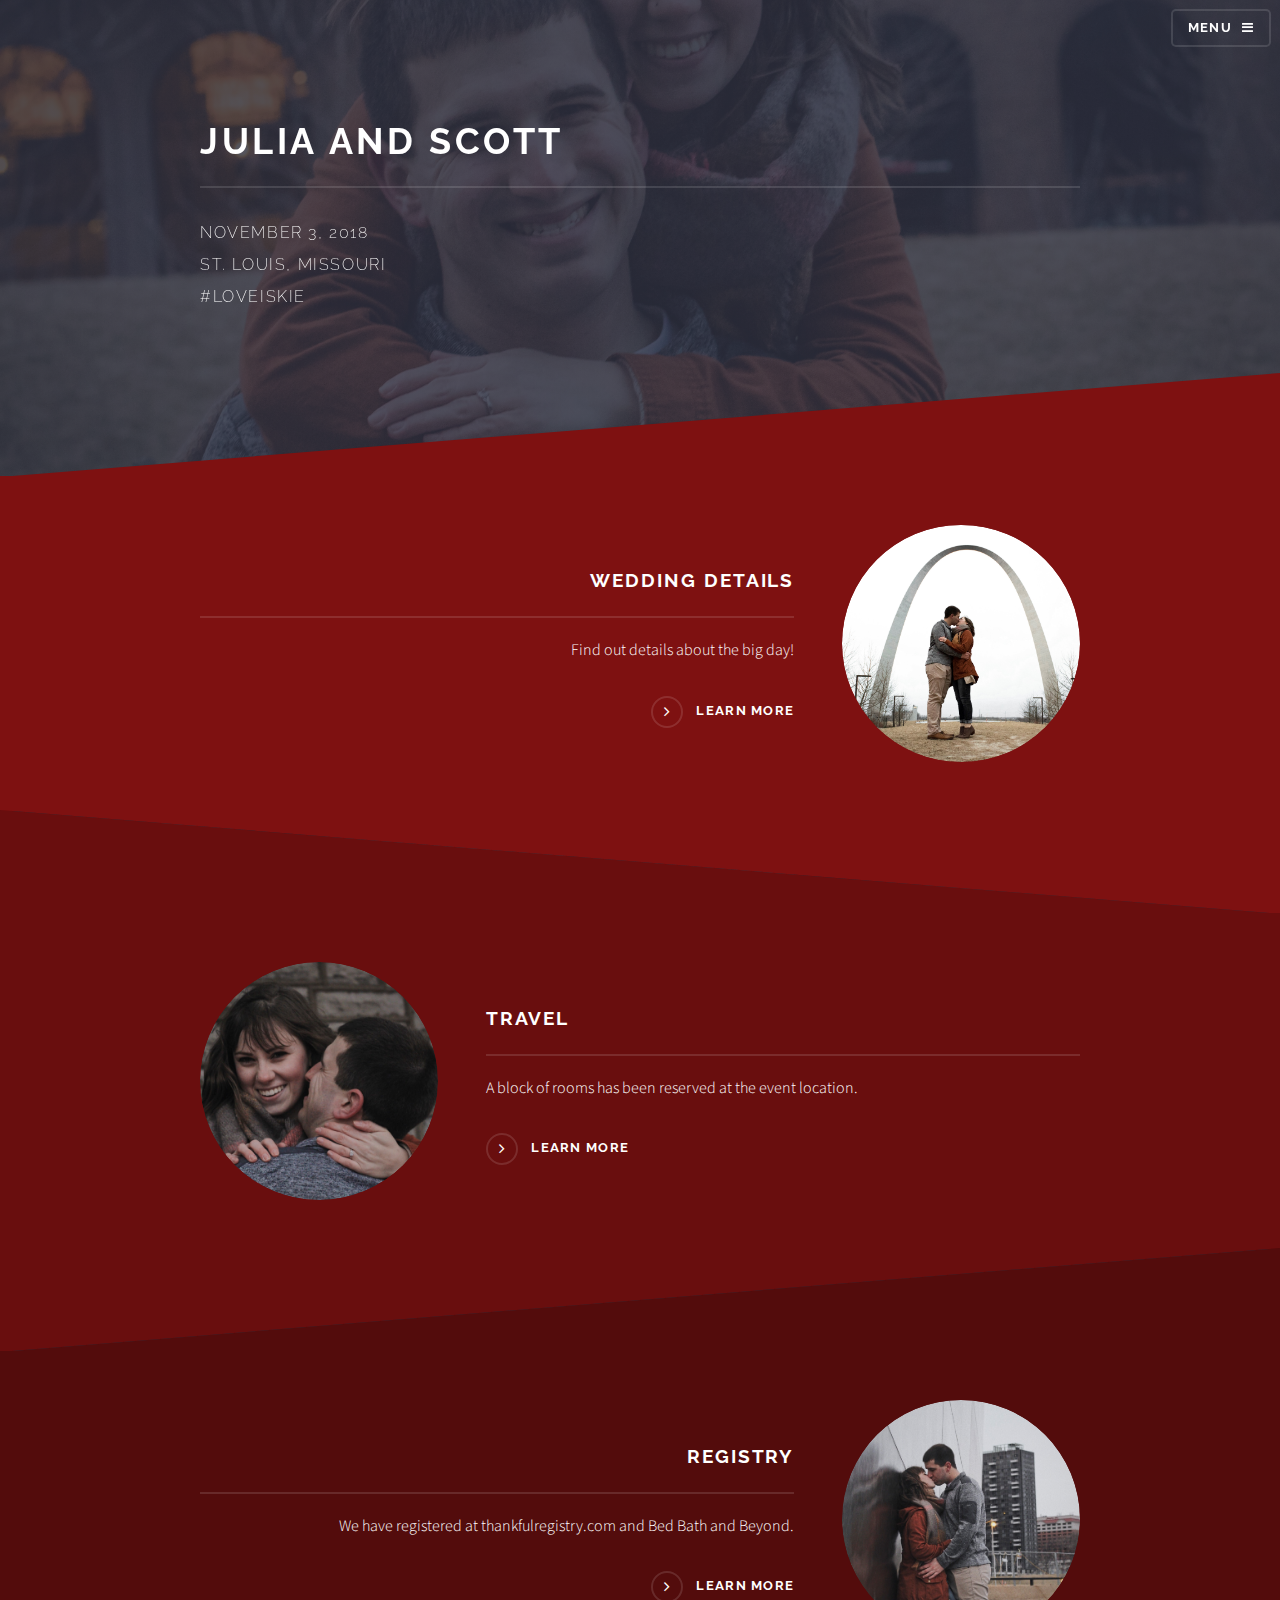
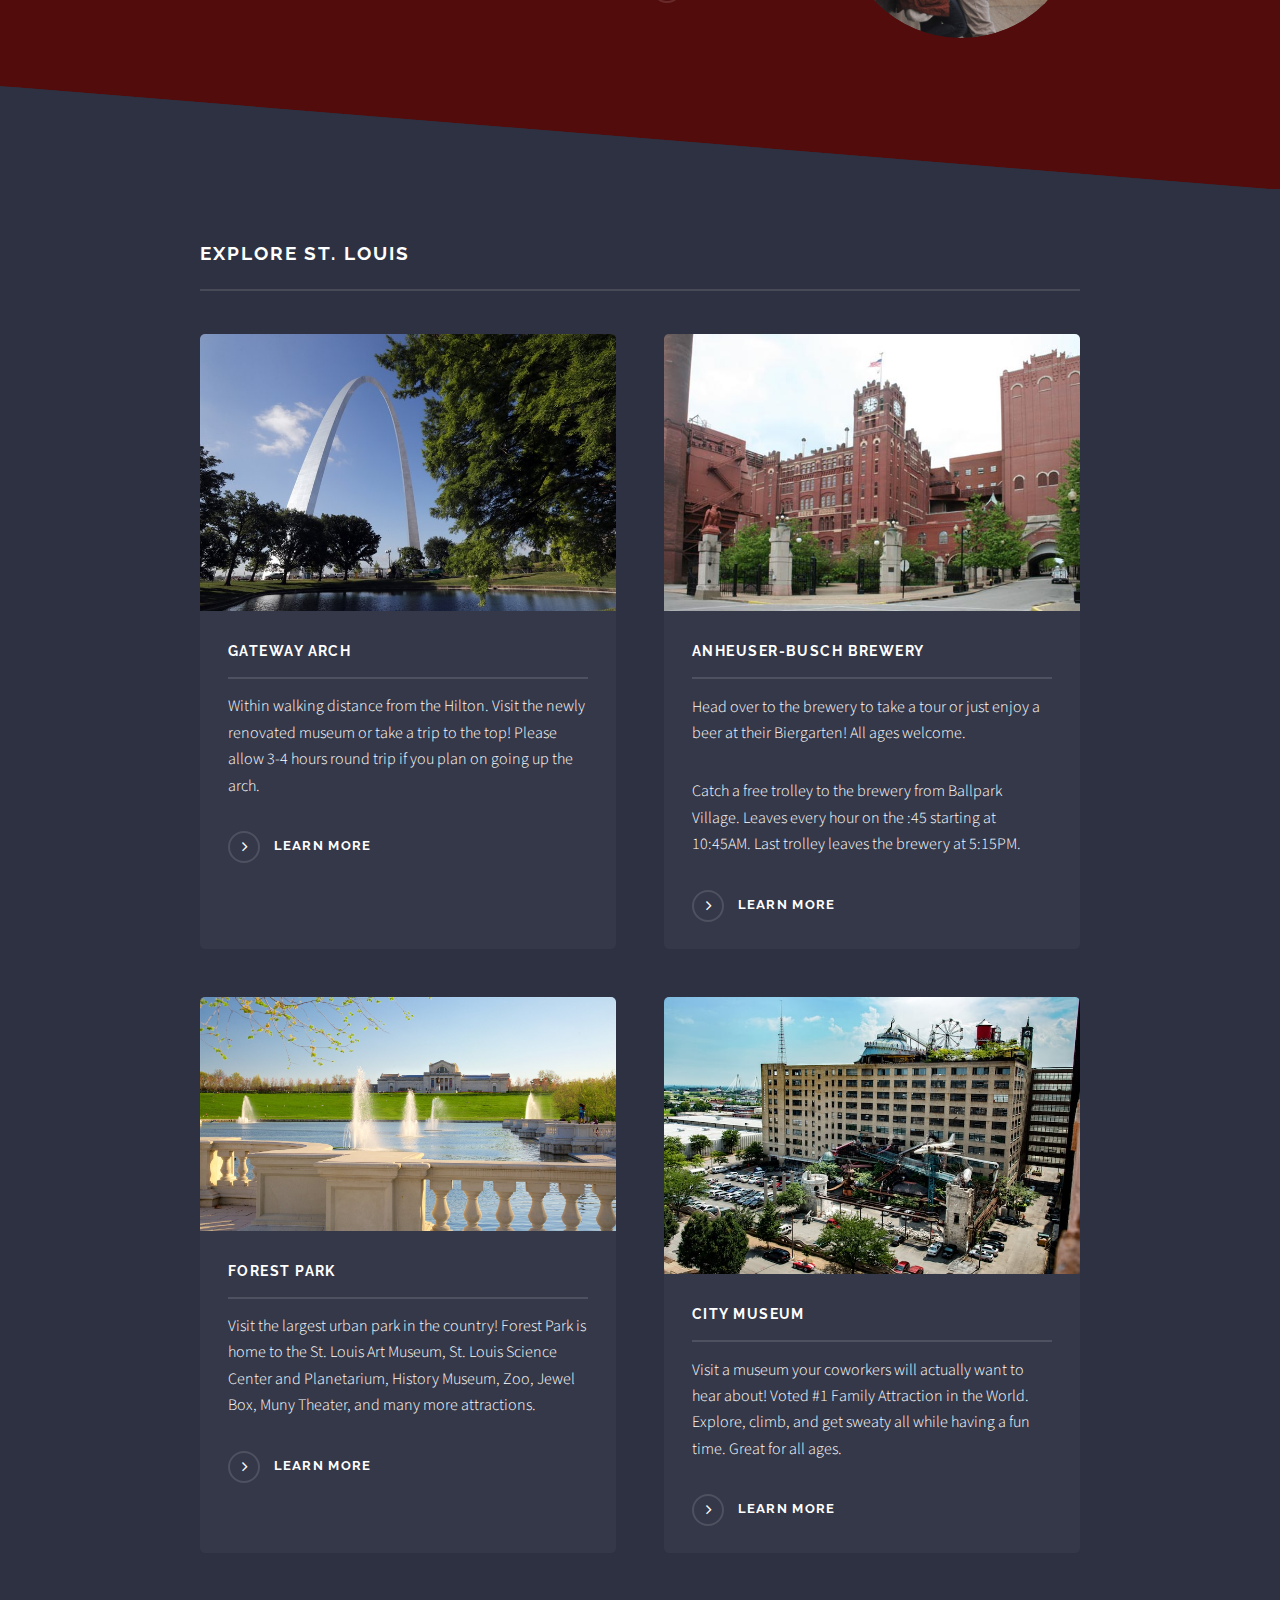
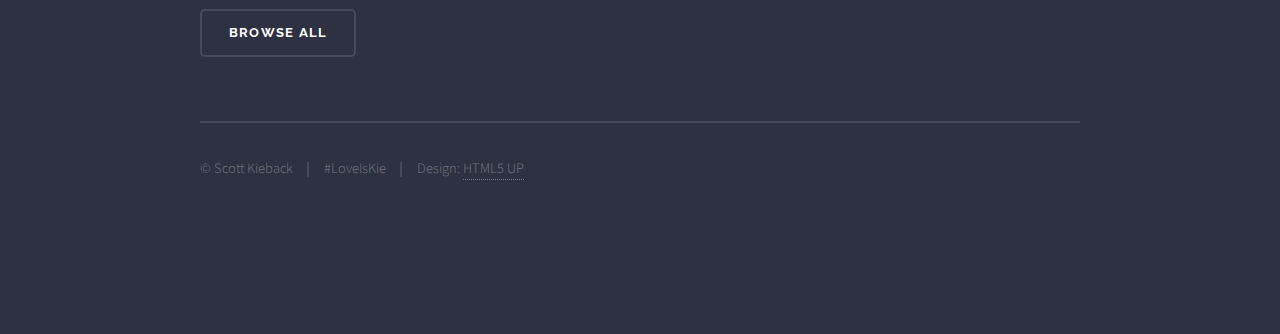
<file: index.html>
<!DOCTYPE HTML>
<!--
	Solid State by HTML5 UP
	html5up.net | @ajlkn
	Free for personal and commercial use under the CCA 3.0 license (html5up.net/license)
-->
<html>
	<head>
		<title>Julia & Scott</title>
		<meta charset="utf-8" />
		<meta name="viewport" content="width=device-width, initial-scale=1, user-scalable=no" />
		<link rel="stylesheet" href="assets/css/main.css" />
		<noscript><link rel="stylesheet" href="assets/css/noscript.css" /></noscript>
	</head>
	<body class="is-preload">

		<!-- Page Wrapper -->
			<div id="page-wrapper">

				<!-- Header -->
					<header id="header" class="alt">
						<h1><a href="index.html">Julia & Scott</a></h1>
						<nav>
							<a href="#menu">Menu</a>
						</nav>
					</header>

				<!-- Menu -->
					<nav id="menu">
						<div class="inner">
							<h2>Menu</h2>
							<ul class="links">
								<li><a href="index.html">Home</a></li>
								<li><a href="wed_details.html">Wedding Details</a></li>
								<li><a href="travel.html">Travel</a></li>
								<li><a href="http://thkfl.com/kiebackwedding" target="_blank">Registry</a></li>
								<li><a href="explore.html">Explore St. Louis</a></li>
							</ul>
							<a href="#" class="close">Close</a>
						</div>
					</nav>

				<!-- Banner -->
					<section id="banner">
						<div class="inner">
							<!--  <div class="logo"><span class="icon fa-diamond"></span></div> -->
							<h2>Julia and Scott</h2>
							<p>November 3, 2018<br>St. Louis, Missouri<br>#LoveIsKie</p>
						</div>
					</section>

				<!-- Wrapper -->
					<section id="wrapper">

						<!-- One -->
							<section id="one" class="wrapper spotlight style1">
								<div class="inner">
									<a href="wed_details.html" class="image"><img src="images/wed_details.jpg" alt="" /></a>
									<div class="content">
										<h2 class="major">Wedding Details</h2>
										<p>Find out details about the big day!</p>
										<a href="wed_details.html" class="special">Learn more</a>
									</div>
								</div>
							</section>

						<!-- Two -->
							<section id="two" class="wrapper alt spotlight style2">
								<div class="inner">
									<a href="travel.html" class="image"><img src="images/travel-cropped.jpg" alt="" /></a>
									<div class="content">
										<h2 class="major">Travel</h2>
										<p>A block of rooms has been reserved at the event location.</p>
										<a href="travel.html" class="special">Learn more</a>
									</div>
								</div>
							</section>

						<!-- Three -->
							<section id="three" class="wrapper spotlight style3">
								<div class="inner">
									<a href="http://thkfl.com/kiebackwedding" target="_blank" class="image"><img src="images/registry-cropped.jpg" alt="" /></a>
									<div class="content">
										<h2 class="major">Registry</h2>
										<p>We have registered at thankfulregistry.com and Bed Bath and Beyond.</p>
										<a href="http://thkfl.com/kiebackwedding" target="_blank" class="special">Learn more</a>
									</div>
								</div>
							</section>

						<!-- Four -->
							<section id="four" class="wrapper alt style1">
								<div class="inner">
									<h2 class="major" id="home_explore">Explore St. Louis</h2>
									
									<section class="features">
										<article>
											<a href="https://www.gatewayarch.com/" class="image"><img src="images/arch.jpeg" alt="" /></a>
											<h3 class="major">Gateway Arch</h3>
											<p>Within walking distance from the Hilton. Visit the newly renovated museum or take a trip to the top! Please allow 3-4 hours round trip if you plan on going up the arch.</p>
											<a href="https://www.gatewayarch.com/" class="special">Learn more</a>
										</article>
										<article>
											<a href="https://www.budweisertours.com/locations/st-louis-missouri.html" class="image"><img src="images/anheuser-busch.jpg" alt="" /></a>
											<h3 class="major">Anheuser-Busch Brewery</h3>
											<p>Head over to the brewery to take a tour or just enjoy a beer at their Biergarten! All ages welcome.</p>

											<p>Catch a free trolley to the brewery from Ballpark Village. Leaves every hour on the :45 starting at 10:45AM. Last trolley leaves the brewery at 5:15PM.</p>
											<a href="https://www.budweisertours.com/locations/st-louis-missouri.html" class="special">Learn more</a>
										</article>
										<article>
											<a href="https://www.forestparkforever.org/visit" class="image"><img src="images/forest-park.jpg" alt="" /></a>
											<h3 class="major">Forest Park</h3>
											<p>Visit the largest urban park in the country! Forest Park is home to the St. Louis Art Museum, St. Louis Science Center and Planetarium, History Museum, Zoo, Jewel Box, Muny Theater, and many more attractions.</p>
											<a href="https://www.forestparkforever.org/visit" class="special">Learn more</a>
										</article>
										<article>
											<a href="https://www.citymuseum.org/" class="image"><img src="images/City-Museum.jpg" alt="" /></a>
											<h3 class="major">City Museum</h3>
											<p>Visit a museum your coworkers will actually want to hear about! Voted #1 Family Attraction in the World. Explore, climb, and get sweaty all while having a fun time. Great for all ages.</p>
											<a href="https://www.citymuseum.org/" class="special">Learn more</a>
										</article>
									</section>
									<ul class="actions">
										<li><a href="explore.html" class="button">Browse All</a></li>
									</ul>
								

								<ul class="copyright">
									<li>&copy; Scott Kieback</li><li>#LoveIsKie</li><li>Design: <a href="http://html5up.net">HTML5 UP</a></li>
								</ul>

								</div>
							</section>

					</section>

				<!-- Footer -->
					
					<!--
					<section id="footer">
						<div class="inner">
							
							<h2 class="major">Get in touch</h2>
							<p>Cras mattis ante fermentum, malesuada neque vitae, eleifend erat. Phasellus non pulvinar erat. Fusce tincidunt, nisl eget mattis egestas, purus ipsum consequat orci, sit amet lobortis lorem lacus in tellus. Sed ac elementum arcu. Quisque placerat auctor laoreet.</p>
							<form method="post" action="#">
								<div class="fields">
									<div class="field">
										<label for="name">Name</label>
										<input type="text" name="name" id="name" />
									</div>
									<div class="field">
										<label for="email">Email</label>
										<input type="email" name="email" id="email" />
									</div>
									<div class="field">
										<label for="message">Message</label>
										<textarea name="message" id="message" rows="4"></textarea>
									</div>
								</div>
								<ul class="actions">
									<li><input type="submit" value="Send Message" /></li>
								</ul>
							</form>
							<ul class="contact">
								<li class="fa-home">
									Untitled Inc<br />
									1234 Somewhere Road Suite #2894<br />
									Nashville, TN 00000-0000
								</li>
								<li class="fa-phone">(000) 000-0000</li>
								<li class="fa-envelope"><a href="#">information@untitled.tld</a></li>
								<li class="fa-twitter"><a href="#">twitter.com/untitled-tld</a></li>
								<li class="fa-facebook"><a href="#">facebook.com/untitled-tld</a></li>
								<li class="fa-instagram"><a href="#">instagram.com/untitled-tld</a></li>
							</ul>

							
							<ul class="copyright">
								<li>&copy; Scott Kieback</li><li>Design: <a href="http://html5up.net">HTML5 UP</a></li>
							</ul>
						</div>
					</section>

					-->

			</div>

		<!-- Scripts -->
			<script src="assets/js/jquery.min.js"></script>
			<script src="assets/js/jquery.scrollex.min.js"></script>
			<script src="assets/js/browser.min.js"></script>
			<script src="assets/js/breakpoints.min.js"></script>
			<script src="assets/js/util.js"></script>
			<script src="assets/js/main.js"></script>

	</body>
</html>
</file>
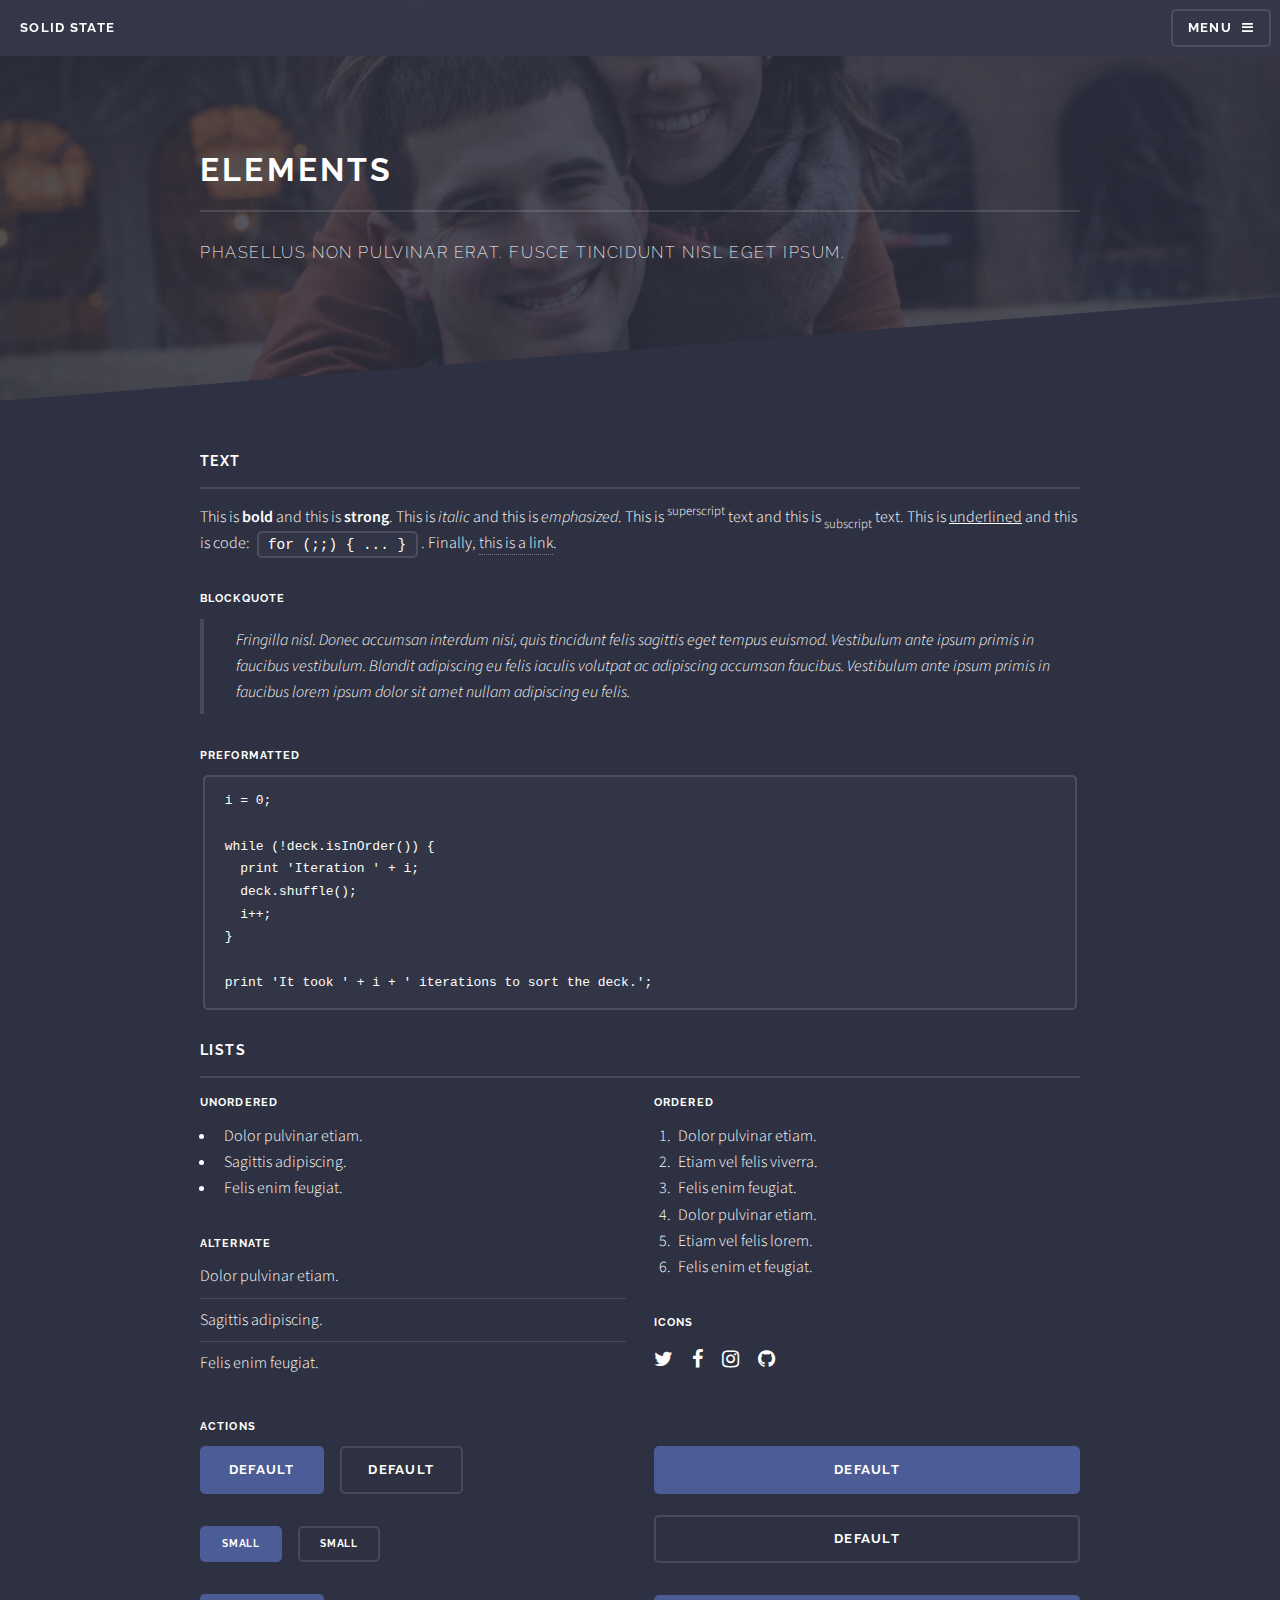
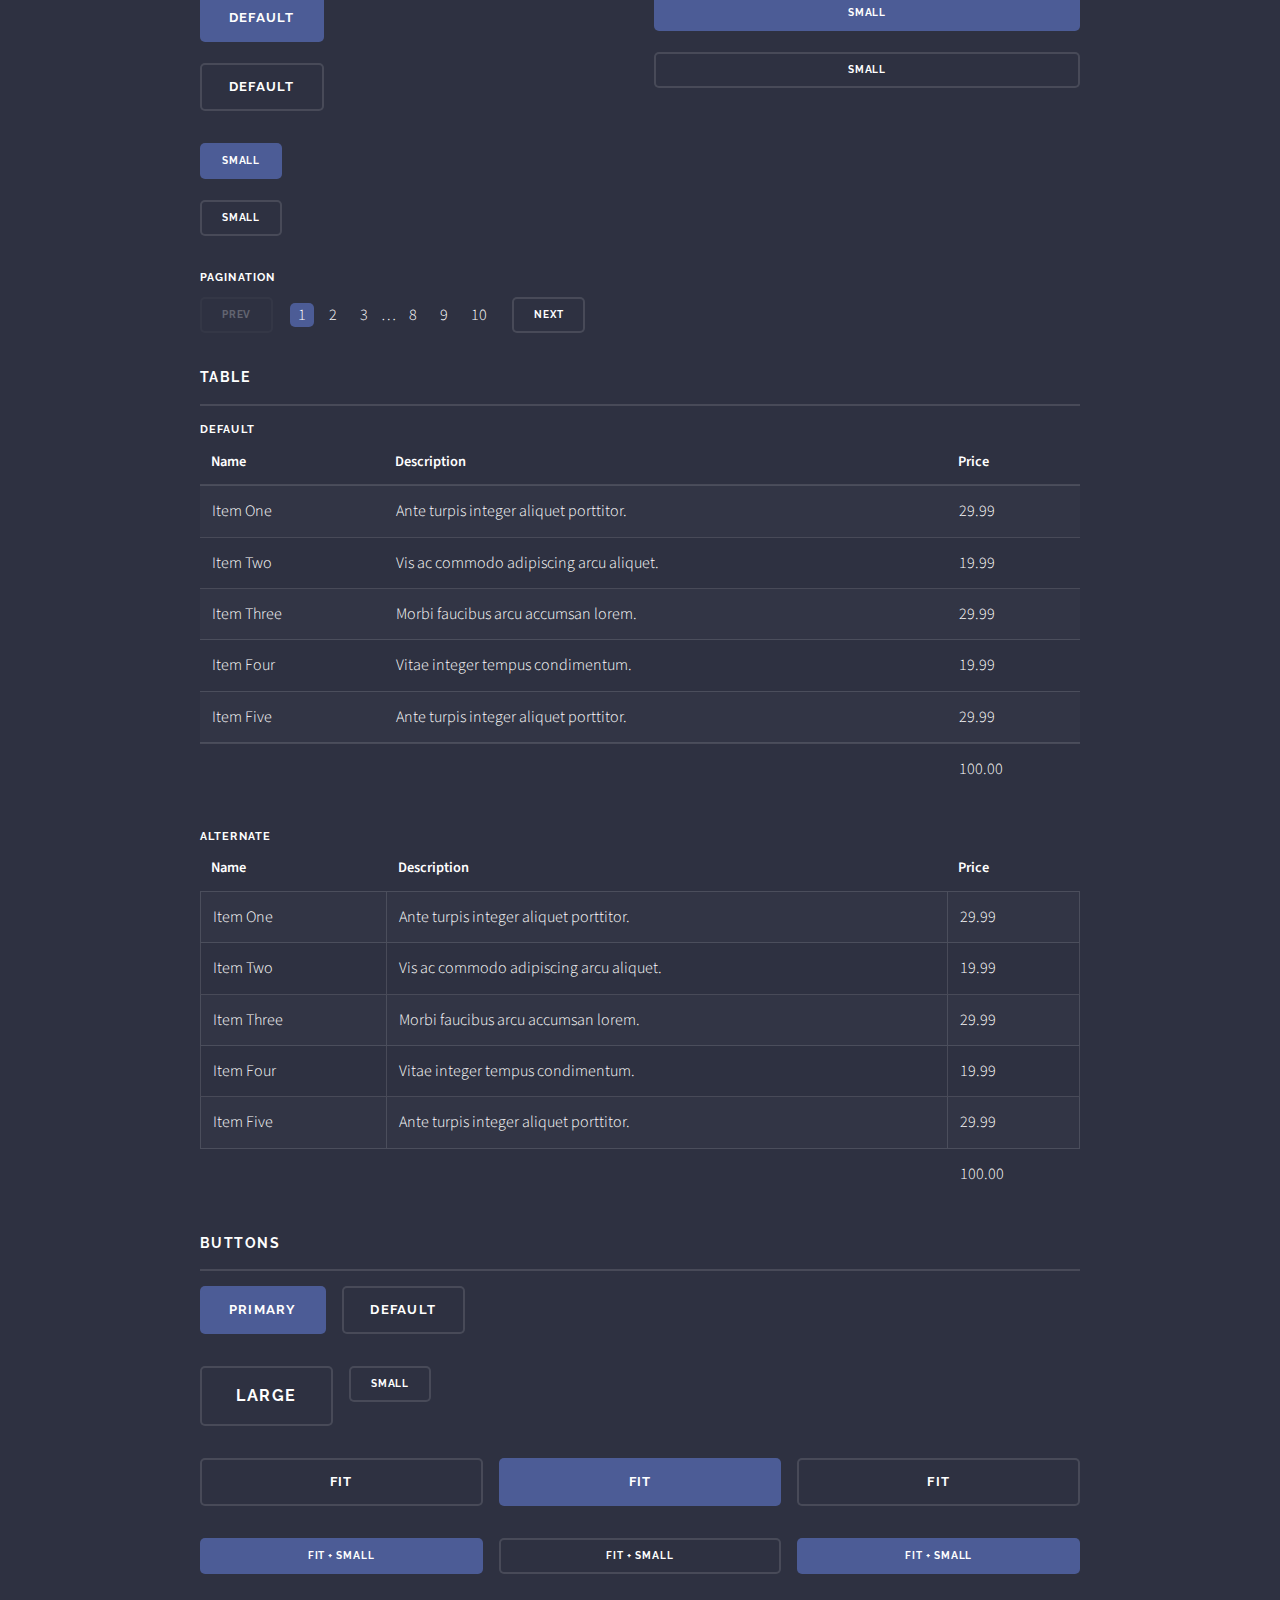
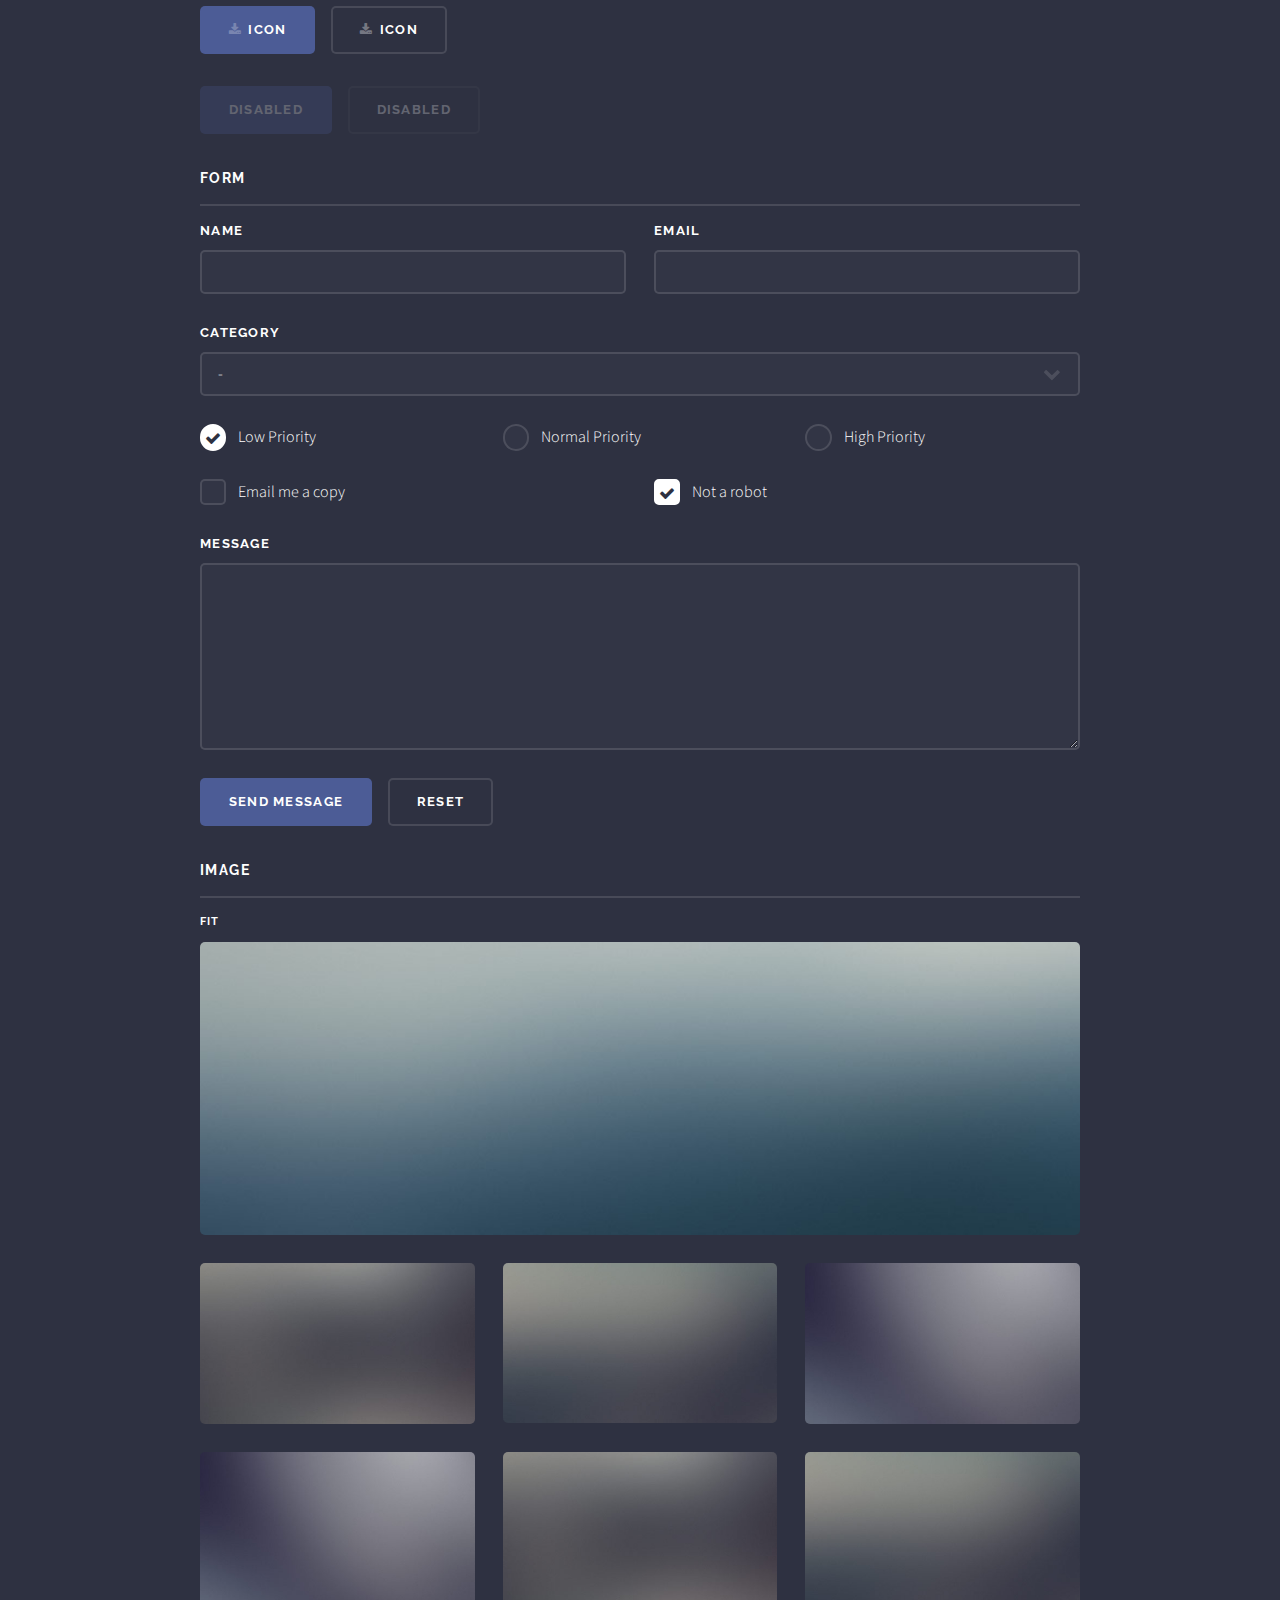
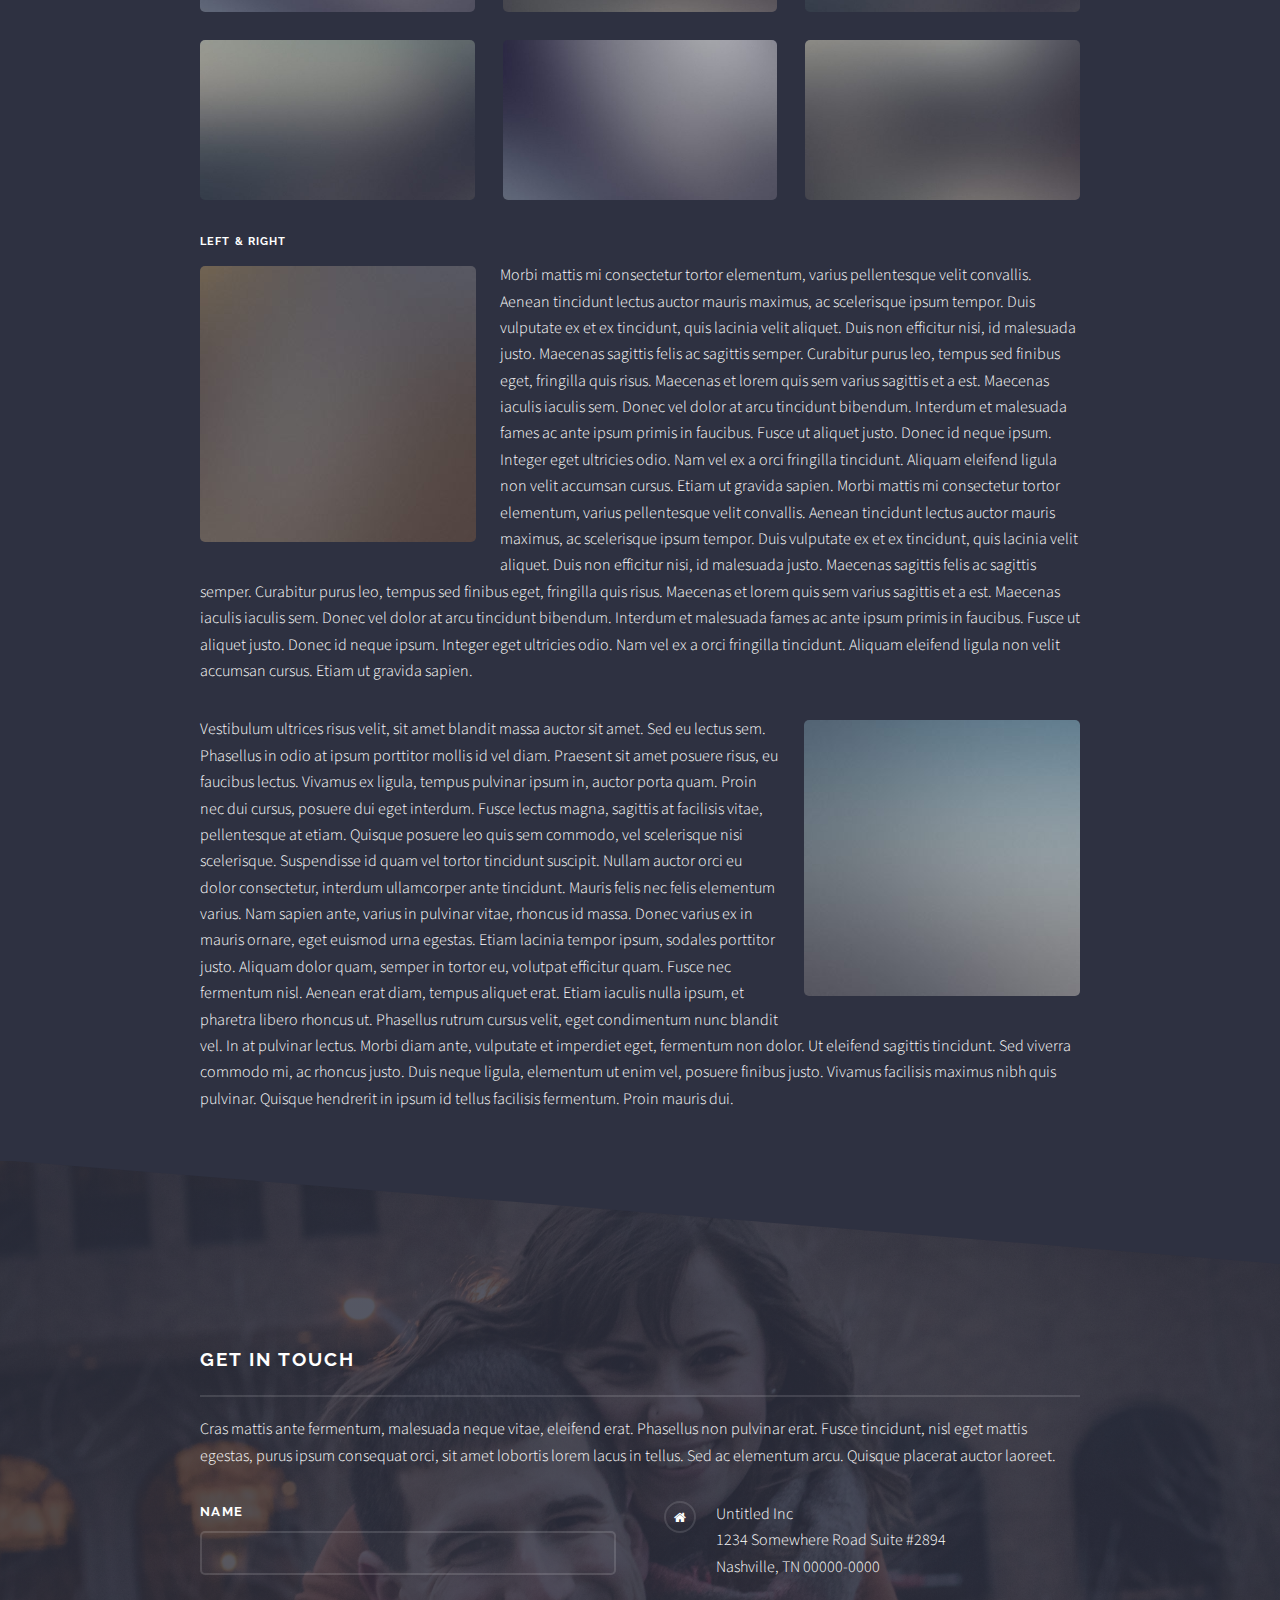
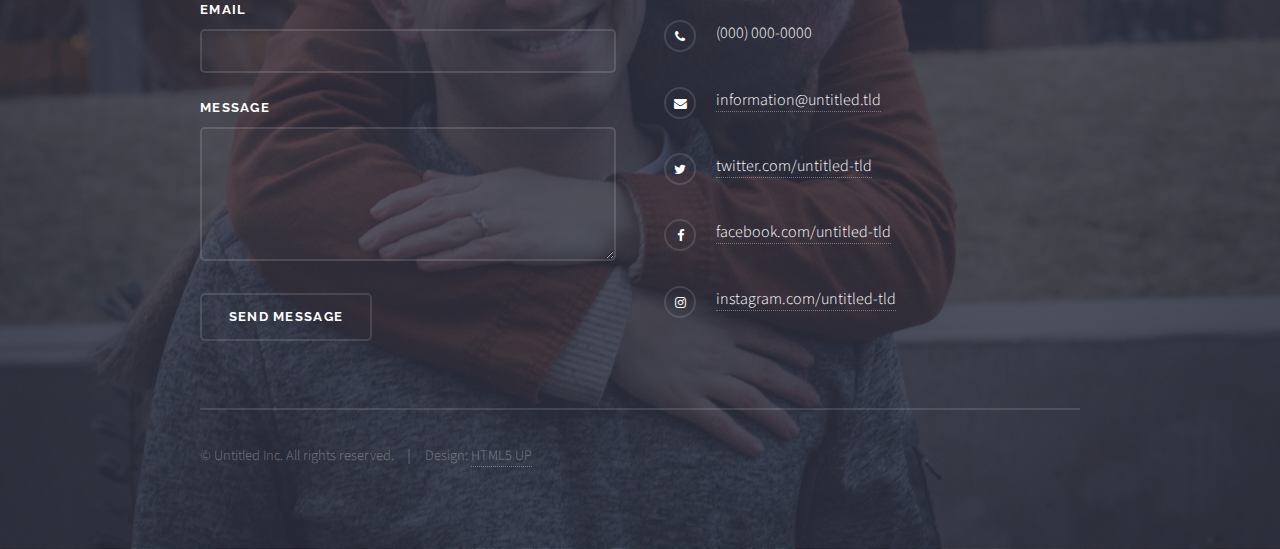
<file: elements.html>
<!DOCTYPE HTML>
<!--
	Solid State by HTML5 UP
	html5up.net | @ajlkn
	Free for personal and commercial use under the CCA 3.0 license (html5up.net/license)
-->
<html>
	<head>
		<title>Elements - Solid State by HTML5 UP</title>
		<meta charset="utf-8" />
		<meta name="viewport" content="width=device-width, initial-scale=1, user-scalable=no" />
		<link rel="stylesheet" href="assets/css/main.css" />
		<noscript><link rel="stylesheet" href="assets/css/noscript.css" /></noscript>
	</head>
	<body class="is-preload">

		<!-- Page Wrapper -->
			<div id="page-wrapper">

				<!-- Header -->
					<header id="header">
						<h1><a href="index.html">Solid State</a></h1>
						<nav>
							<a href="#menu">Menu</a>
						</nav>
					</header>

				<!-- Menu -->
					<nav id="menu">
						<div class="inner">
							<h2>Menu</h2>
							<ul class="links">
								<li><a href="index.html">Home</a></li>
								<li><a href="generic.html">Generic</a></li>
								<li><a href="elements.html">Elements</a></li>
								<li><a href="#">Log In</a></li>
								<li><a href="#">Sign Up</a></li>
							</ul>
							<a href="#" class="close">Close</a>
						</div>
					</nav>

				<!-- Wrapper -->
					<section id="wrapper">
						<header>
							<div class="inner">
								<h2>Elements</h2>
								<p>Phasellus non pulvinar erat. Fusce tincidunt nisl eget ipsum.</p>
							</div>
						</header>

						<!-- Content -->
							<div class="wrapper">
								<div class="inner">

									<section>
										<h3 class="major">Text</h3>
										<p>This is <b>bold</b> and this is <strong>strong</strong>. This is <i>italic</i> and this is <em>emphasized</em>.
										This is <sup>superscript</sup> text and this is <sub>subscript</sub> text.
										This is <u>underlined</u> and this is code: <code>for (;;) { ... }</code>. Finally, <a href="#">this is a link</a>.</p>
										<h4>Blockquote</h4>
										<blockquote>Fringilla nisl. Donec accumsan interdum nisi, quis tincidunt felis sagittis eget tempus euismod. Vestibulum ante ipsum primis in faucibus vestibulum. Blandit adipiscing eu felis iaculis volutpat ac adipiscing accumsan faucibus. Vestibulum ante ipsum primis in faucibus lorem ipsum dolor sit amet nullam adipiscing eu felis.</blockquote>
										<h4>Preformatted</h4>
										<pre><code>i = 0;

while (!deck.isInOrder()) {
  print 'Iteration ' + i;
  deck.shuffle();
  i++;
}

print 'It took ' + i + ' iterations to sort the deck.';</code></pre>
									</section>

									<section>
										<h3 class="major">Lists</h3>
										<div class="row">
											<div class="col-6 col-12-medium">
												<h4>Unordered</h4>
												<ul>
													<li>Dolor pulvinar etiam.</li>
													<li>Sagittis adipiscing.</li>
													<li>Felis enim feugiat.</li>
												</ul>
												<h4>Alternate</h4>
												<ul class="alt">
													<li>Dolor pulvinar etiam.</li>
													<li>Sagittis adipiscing.</li>
													<li>Felis enim feugiat.</li>
												</ul>
											</div>
											<div class="col-6 col-12-medium">
												<h4>Ordered</h4>
												<ol>
													<li>Dolor pulvinar etiam.</li>
													<li>Etiam vel felis viverra.</li>
													<li>Felis enim feugiat.</li>
													<li>Dolor pulvinar etiam.</li>
													<li>Etiam vel felis lorem.</li>
													<li>Felis enim et feugiat.</li>
												</ol>
												<h4>Icons</h4>
												<ul class="icons">
													<li><a href="#" class="icon fa-twitter"><span class="label">Twitter</span></a></li>
													<li><a href="#" class="icon fa-facebook"><span class="label">Facebook</span></a></li>
													<li><a href="#" class="icon fa-instagram"><span class="label">Instagram</span></a></li>
													<li><a href="#" class="icon fa-github"><span class="label">Github</span></a></li>
												</ul>
											</div>
										</div>
										<h4>Actions</h4>
										<div class="row">
											<div class="col-6 col-12-medium">
												<ul class="actions">
													<li><a href="#" class="button primary">Default</a></li>
													<li><a href="#" class="button">Default</a></li>
												</ul>
												<ul class="actions small">
													<li><a href="#" class="button primary small">Small</a></li>
													<li><a href="#" class="button small">Small</a></li>
												</ul>
												<ul class="actions stacked">
													<li><a href="#" class="button primary">Default</a></li>
													<li><a href="#" class="button">Default</a></li>
												</ul>
												<ul class="actions stacked small">
													<li><a href="#" class="button primary small">Small</a></li>
													<li><a href="#" class="button small">Small</a></li>
												</ul>
											</div>
											<div class="col-6 col-12-medium">
												<ul class="actions stacked">
													<li><a href="#" class="button primary fit">Default</a></li>
													<li><a href="#" class="button fit">Default</a></li>
												</ul>
												<ul class="actions stacked small">
													<li><a href="#" class="button primary small fit">Small</a></li>
													<li><a href="#" class="button small fit">Small</a></li>
												</ul>
											</div>
										</div>
										<h4>Pagination</h4>
										<ul class="pagination">
											<li><span class="button small disabled">Prev</span></li>
											<li><a href="#" class="page active">1</a></li>
											<li><a href="#" class="page">2</a></li>
											<li><a href="#" class="page">3</a></li>
											<li><span>&hellip;</span></li>
											<li><a href="#" class="page">8</a></li>
											<li><a href="#" class="page">9</a></li>
											<li><a href="#" class="page">10</a></li>
											<li><a href="#" class="button small">Next</a></li>
										</ul>
									</section>

									<section>
										<h3 class="major">Table</h3>
										<h4>Default</h4>
										<div class="table-wrapper">
											<table>
												<thead>
													<tr>
														<th>Name</th>
														<th>Description</th>
														<th>Price</th>
													</tr>
												</thead>
												<tbody>
													<tr>
														<td>Item One</td>
														<td>Ante turpis integer aliquet porttitor.</td>
														<td>29.99</td>
													</tr>
													<tr>
														<td>Item Two</td>
														<td>Vis ac commodo adipiscing arcu aliquet.</td>
														<td>19.99</td>
													</tr>
													<tr>
														<td>Item Three</td>
														<td> Morbi faucibus arcu accumsan lorem.</td>
														<td>29.99</td>
													</tr>
													<tr>
														<td>Item Four</td>
														<td>Vitae integer tempus condimentum.</td>
														<td>19.99</td>
													</tr>
													<tr>
														<td>Item Five</td>
														<td>Ante turpis integer aliquet porttitor.</td>
														<td>29.99</td>
													</tr>
												</tbody>
												<tfoot>
													<tr>
														<td colspan="2"></td>
														<td>100.00</td>
													</tr>
												</tfoot>
											</table>
										</div>

										<h4>Alternate</h4>
										<div class="table-wrapper">
											<table class="alt">
												<thead>
													<tr>
														<th>Name</th>
														<th>Description</th>
														<th>Price</th>
													</tr>
												</thead>
												<tbody>
													<tr>
														<td>Item One</td>
														<td>Ante turpis integer aliquet porttitor.</td>
														<td>29.99</td>
													</tr>
													<tr>
														<td>Item Two</td>
														<td>Vis ac commodo adipiscing arcu aliquet.</td>
														<td>19.99</td>
													</tr>
													<tr>
														<td>Item Three</td>
														<td> Morbi faucibus arcu accumsan lorem.</td>
														<td>29.99</td>
													</tr>
													<tr>
														<td>Item Four</td>
														<td>Vitae integer tempus condimentum.</td>
														<td>19.99</td>
													</tr>
													<tr>
														<td>Item Five</td>
														<td>Ante turpis integer aliquet porttitor.</td>
														<td>29.99</td>
													</tr>
												</tbody>
												<tfoot>
													<tr>
														<td colspan="2"></td>
														<td>100.00</td>
													</tr>
												</tfoot>
											</table>
										</div>
									</section>

									<section>
										<h3 class="major">Buttons</h3>
										<ul class="actions">
											<li><a href="#" class="button primary">Primary</a></li>
											<li><a href="#" class="button">Default</a></li>
										</ul>
										<ul class="actions">
											<li><a href="#" class="button large">Large</a></li>
											<li><a href="#" class="button small">Small</a></li>
										</ul>
										<ul class="actions fit">
											<li><a href="#" class="button fit">Fit</a></li>
											<li><a href="#" class="button primary fit">Fit</a></li>
											<li><a href="#" class="button fit">Fit</a></li>
										</ul>
										<ul class="actions fit small">
											<li><a href="#" class="button primary fit small">Fit + Small</a></li>
											<li><a href="#" class="button fit small">Fit + Small</a></li>
											<li><a href="#" class="button primary fit small">Fit + Small</a></li>
										</ul>
										<ul class="actions">
											<li><a href="#" class="button primary icon fa-download">Icon</a></li>
											<li><a href="#" class="button icon fa-download">Icon</a></li>
										</ul>
										<ul class="actions">
											<li><span class="button primary disabled">Disabled</span></li>
											<li><span class="button disabled">Disabled</span></li>
										</ul>
									</section>

									<section>
										<h3 class="major">Form</h3>
										<form method="post" action="#">
											<div class="row gtr-uniform">
												<div class="col-6 col-12-xsmall">
													<label for="demo-name">Name</label>
													<input type="text" name="demo-name" id="demo-name" value="" />
												</div>
												<div class="col-6 col-12-xsmall">
													<label for="demo-email">Email</label>
													<input type="email" name="demo-email" id="demo-email" value="" />
												</div>
												<div class="col-12">
													<label for="demo-category">Category</label>
													<select name="demo-category" id="demo-category">
														<option value="">-</option>
														<option value="1">Manufacturing</option>
														<option value="1">Shipping</option>
														<option value="1">Administration</option>
														<option value="1">Human Resources</option>
													</select>
												</div>
												<div class="col-4 col-12-small">
													<input type="radio" id="demo-priority-low" name="demo-priority" checked>
													<label for="demo-priority-low">Low Priority</label>
												</div>
												<div class="col-4 col-12-small">
													<input type="radio" id="demo-priority-normal" name="demo-priority">
													<label for="demo-priority-normal">Normal Priority</label>
												</div>
												<div class="col-4 col-12-small">
													<input type="radio" id="demo-priority-high" name="demo-priority">
													<label for="demo-priority-high">High Priority</label>
												</div>
												<div class="col-6 col-12-small">
													<input type="checkbox" id="demo-copy" name="demo-copy">
													<label for="demo-copy">Email me a copy</label>
												</div>
												<div class="col-6 col-12-small">
													<input type="checkbox" id="demo-human" name="demo-human" checked>
													<label for="demo-human">Not a robot</label>
												</div>
												<div class="col-12">
													<label for="demo-message">Message</label>
													<textarea name="demo-message" id="demo-message" rows="6"></textarea>
												</div>
												<div class="col-12">
													<ul class="actions">
														<li><input type="submit" value="Send Message" class="primary" /></li>
														<li><input type="reset" value="Reset" /></li>
													</ul>
												</div>
											</div>
										</form>
									</section>

									<section>
										<h3 class="major">Image</h3>
										<h4>Fit</h4>
										<div class="box alt">
											<div class="row gtr-uniform">
												<div class="col-12"><span class="image fit"><img src="images/pic08.jpg" alt="" /></span></div>
												<div class="col-4"><span class="image fit"><img src="images/pic05.jpg" alt="" /></span></div>
												<div class="col-4"><span class="image fit"><img src="images/pic06.jpg" alt="" /></span></div>
												<div class="col-4"><span class="image fit"><img src="images/pic07.jpg" alt="" /></span></div>
												<div class="col-4"><span class="image fit"><img src="images/pic07.jpg" alt="" /></span></div>
												<div class="col-4"><span class="image fit"><img src="images/pic05.jpg" alt="" /></span></div>
												<div class="col-4"><span class="image fit"><img src="images/pic06.jpg" alt="" /></span></div>
												<div class="col-4"><span class="image fit"><img src="images/pic06.jpg" alt="" /></span></div>
												<div class="col-4"><span class="image fit"><img src="images/pic07.jpg" alt="" /></span></div>
												<div class="col-4"><span class="image fit"><img src="images/pic05.jpg" alt="" /></span></div>
											</div>
										</div>
										<h4>Left &amp; Right</h4>
										<p><span class="image left"><img src="images/pic01.jpg" alt="" /></span>Morbi mattis mi consectetur tortor elementum, varius pellentesque velit convallis. Aenean tincidunt lectus auctor mauris maximus, ac scelerisque ipsum tempor. Duis vulputate ex et ex tincidunt, quis lacinia velit aliquet. Duis non efficitur nisi, id malesuada justo. Maecenas sagittis felis ac sagittis semper. Curabitur purus leo, tempus sed finibus eget, fringilla quis risus. Maecenas et lorem quis sem varius sagittis et a est. Maecenas iaculis iaculis sem. Donec vel dolor at arcu tincidunt bibendum. Interdum et malesuada fames ac ante ipsum primis in faucibus. Fusce ut aliquet justo. Donec id neque ipsum. Integer eget ultricies odio. Nam vel ex a orci fringilla tincidunt. Aliquam eleifend ligula non velit accumsan cursus. Etiam ut gravida sapien. Morbi mattis mi consectetur tortor elementum, varius pellentesque velit convallis. Aenean tincidunt lectus auctor mauris maximus, ac scelerisque ipsum tempor. Duis vulputate ex et ex tincidunt, quis lacinia velit aliquet. Duis non efficitur nisi, id malesuada justo. Maecenas sagittis felis ac sagittis semper. Curabitur purus leo, tempus sed finibus eget, fringilla quis risus. Maecenas et lorem quis sem varius sagittis et a est. Maecenas iaculis iaculis sem. Donec vel dolor at arcu tincidunt bibendum. Interdum et malesuada fames ac ante ipsum primis in faucibus. Fusce ut aliquet justo. Donec id neque ipsum. Integer eget ultricies odio. Nam vel ex a orci fringilla tincidunt. Aliquam eleifend ligula non velit accumsan cursus. Etiam ut gravida sapien.</p>
										<p><span class="image right"><img src="images/pic02.jpg" alt="" /></span>Vestibulum ultrices risus velit, sit amet blandit massa auctor sit amet. Sed eu lectus sem. Phasellus in odio at ipsum porttitor mollis id vel diam. Praesent sit amet posuere risus, eu faucibus lectus. Vivamus ex ligula, tempus pulvinar ipsum in, auctor porta quam. Proin nec dui cursus, posuere dui eget interdum. Fusce lectus magna, sagittis at facilisis vitae, pellentesque at etiam. Quisque posuere leo quis sem commodo, vel scelerisque nisi scelerisque. Suspendisse id quam vel tortor tincidunt suscipit. Nullam auctor orci eu dolor consectetur, interdum ullamcorper ante tincidunt. Mauris felis nec felis elementum varius. Nam sapien ante, varius in pulvinar vitae, rhoncus id massa. Donec varius ex in mauris ornare, eget euismod urna egestas. Etiam lacinia tempor ipsum, sodales porttitor justo. Aliquam dolor quam, semper in tortor eu, volutpat efficitur quam. Fusce nec fermentum nisl. Aenean erat diam, tempus aliquet erat. Etiam iaculis nulla ipsum, et pharetra libero rhoncus ut. Phasellus rutrum cursus velit, eget condimentum nunc blandit vel. In at pulvinar lectus. Morbi diam ante, vulputate et imperdiet eget, fermentum non dolor. Ut eleifend sagittis tincidunt. Sed viverra commodo mi, ac rhoncus justo. Duis neque ligula, elementum ut enim vel, posuere finibus justo. Vivamus facilisis maximus nibh quis pulvinar. Quisque hendrerit in ipsum id tellus facilisis fermentum. Proin mauris dui.</p>
									</section>

								</div>
							</div>

					</section>

				<!-- Footer -->
					<section id="footer">
						<div class="inner">
							<h2 class="major">Get in touch</h2>
							<p>Cras mattis ante fermentum, malesuada neque vitae, eleifend erat. Phasellus non pulvinar erat. Fusce tincidunt, nisl eget mattis egestas, purus ipsum consequat orci, sit amet lobortis lorem lacus in tellus. Sed ac elementum arcu. Quisque placerat auctor laoreet.</p>
							<form method="post" action="#">
								<div class="fields">
									<div class="field">
										<label for="name">Name</label>
										<input type="text" name="name" id="name" />
									</div>
									<div class="field">
										<label for="email">Email</label>
										<input type="email" name="email" id="email" />
									</div>
									<div class="field">
										<label for="message">Message</label>
										<textarea name="message" id="message" rows="4"></textarea>
									</div>
								</div>
								<ul class="actions">
									<li><input type="submit" value="Send Message" /></li>
								</ul>
							</form>
							<ul class="contact">
								<li class="fa-home">
									Untitled Inc<br />
									1234 Somewhere Road Suite #2894<br />
									Nashville, TN 00000-0000
								</li>
								<li class="fa-phone">(000) 000-0000</li>
								<li class="fa-envelope"><a href="#">information@untitled.tld</a></li>
								<li class="fa-twitter"><a href="#">twitter.com/untitled-tld</a></li>
								<li class="fa-facebook"><a href="#">facebook.com/untitled-tld</a></li>
								<li class="fa-instagram"><a href="#">instagram.com/untitled-tld</a></li>
							</ul>
							<ul class="copyright">
								<li>&copy; Untitled Inc. All rights reserved.</li><li>Design: <a href="http://html5up.net">HTML5 UP</a></li>
							</ul>
						</div>
					</section>

			</div>

		<!-- Scripts -->
			<script src="assets/js/jquery.min.js"></script>
			<script src="assets/js/jquery.scrollex.min.js"></script>
			<script src="assets/js/browser.min.js"></script>
			<script src="assets/js/breakpoints.min.js"></script>
			<script src="assets/js/util.js"></script>
			<script src="assets/js/main.js"></script>

	</body>
</html>
</file>
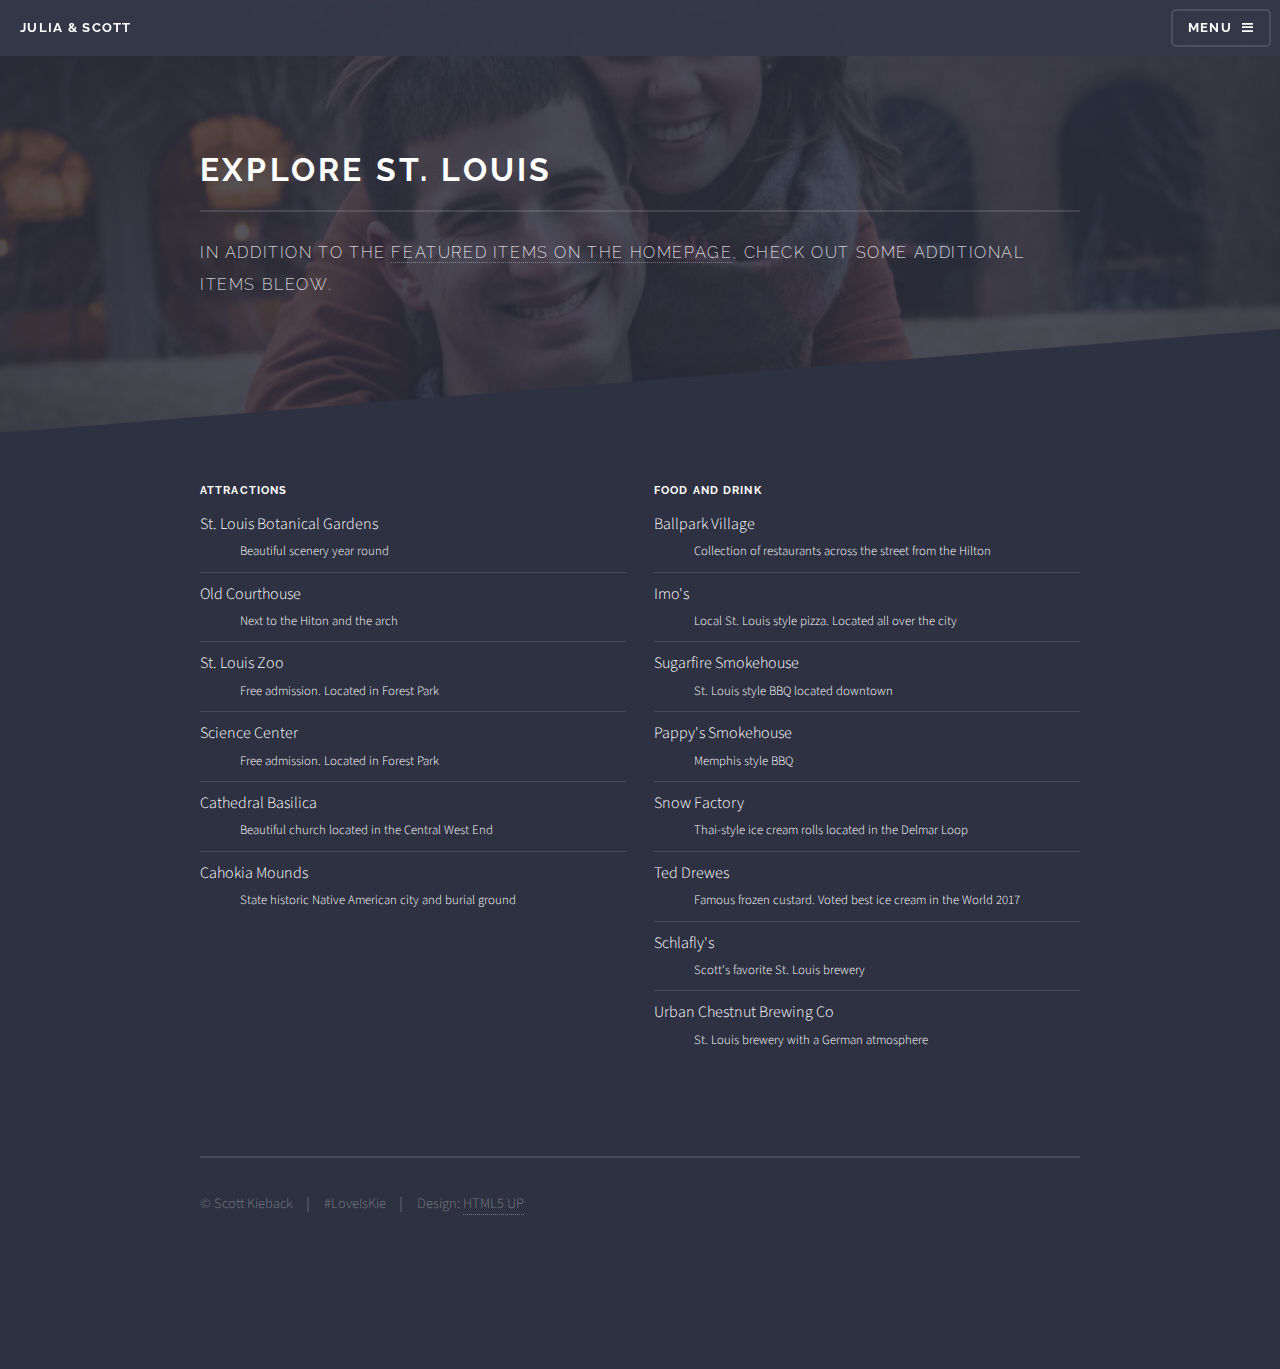
<file: explore.html>
<!DOCTYPE HTML>
<!--
	Solid State by HTML5 UP
	html5up.net | @ajlkn
	Free for personal and commercial use under the CCA 3.0 license (html5up.net/license)
-->
<html>
	<head>
		<title>Julia & Scott</title>
		<meta charset="utf-8" />
		<meta name="viewport" content="width=device-width, initial-scale=1, user-scalable=no" />
		<link rel="stylesheet" href="assets/css/main.css" />
		<noscript><link rel="stylesheet" href="assets/css/noscript.css" /></noscript>
	</head>
	<body class="is-preload">

		<!-- Page Wrapper -->
			<div id="page-wrapper">

				<!-- Header -->
					<header id="header">
						<h1><a href="index.html">Julia & Scott</a></h1>
						<nav>
							<a href="#menu">Menu</a>
						</nav>
					</header>

				<!-- Menu -->
					<nav id="menu">
						<div class="inner">
							<h2>Menu</h2>
							<ul class="links">
								<li><a href="index.html">Home</a></li>
								<li><a href="wed_details.html">Wedding Details</a></li>
								<li><a href="travel.html">Travel</a></li>
								<li><a href="http://thkfl.com/kiebackwedding" target="_blank">Registry</a></li>
								<li><a href="explore.html">Explore St. Louis</a></li>
							</ul>
							<a href="#" class="close">Close</a>
						</div>
					</nav>

				<!-- Wrapper -->
					<section id="wrapper">
						<header>
							<div class="inner">
								<h2>Explore St. Louis</h2>
								<p>In addition to the <a href="index.html#four">featured items on the homepage</a>, check out some additional items bleow.</p>
							</div>
						</header>

						<!-- Content -->
							<div class="wrapper">
								<div class="inner">

									<!-- <h3 class="major">Wedding Party</h3> -->
									<div class="row">
										<div class="col-6 col-12-medium">
											<h4>Attractions</h4>
											<ul class="alt">
												<li>St. Louis Botanical Gardens<br><p style="margin-left: 40px; display: inline; font-size: 80%">Beautiful scenery year round</p></li>
												<li>Old Courthouse<br><p style="margin-left: 40px; display: inline; font-size: 80%">Next to the Hiton and the arch</p></li>
												<li>St. Louis Zoo<br><p style="margin-left: 40px; display: inline; font-size: 80%">Free admission. Located in Forest Park</p></li>
												<li>Science Center<br><p style="margin-left: 40px; display: inline; font-size: 80%">Free admission. Located in Forest Park</p></li>
												<li>Cathedral Basilica<br><p style="margin-left: 40px; display: inline; font-size: 80%">Beautiful church located in the Central West End</p></li>
												<li>Cahokia Mounds<br><p style="margin-left: 40px; display: inline; font-size: 80%">State historic Native American city and burial ground</p></li>
											</ul>
										</div>
										<div class="col-6 col-12-medium">
											<h4>Food and Drink</h4>
											<ul class="alt">
												<li>Ballpark Village<br><p style="margin-left: 40px; display: inline; font-size: 80%">Collection of restaurants across the street from the Hilton</p></li>
												<li>Imo's<br><p style="margin-left: 40px; display: inline; font-size: 80%">Local St. Louis style pizza. Located all over the city</p></li>
												<li>Sugarfire Smokehouse<br><p style="margin-left: 40px; display: inline; font-size: 80%">St. Louis style BBQ located downtown</p></li>
												<li>Pappy's Smokehouse<br><p style="margin-left: 40px; display: inline; font-size: 80%">Memphis style BBQ</p></li>
												<li>Snow Factory<br><p style="margin-left: 40px; display: inline; font-size: 80%">Thai-style ice cream rolls located in the Delmar Loop</p></li>
												<li>Ted Drewes<br><p style="margin-left: 40px; display: inline; font-size: 80%">Famous frozen custard. Voted best ice cream in the World 2017</p></li>
												<li>Schlafly's<br><p style="margin-left: 40px; display: inline; font-size: 80%">Scott's favorite St. Louis brewery</p></li>
												<li>Urban Chestnut Brewing Co<br><p style="margin-left: 40px; display: inline; font-size: 80%">St. Louis brewery with a German atmosphere</p></li>
											</ul>
										</div>
									</div>

									<!--
									
									<h3 class="major">Vitae phasellus</h3>
									<p>Cras mattis ante fermentum, malesuada neque vitae, eleifend erat. Phasellus non pulvinar erat. Fusce tincidunt, nisl eget mattis egestas, purus ipsum consequat orci, sit amet lobortis lorem lacus in tellus. Sed ac elementum arcu. Quisque placerat auctor laoreet.</p>

									<section class="features">
										<article>
											<a href="#" class="image"><img src="images/pic04.jpg" alt="" /></a>
											<h3 class="major">Sed feugiat lorem</h3>
											<p>Lorem ipsum dolor sit amet, consectetur adipiscing vehicula id nulla dignissim dapibus ultrices.</p>
											<a href="#" class="special">Learn more</a>
										</article>
										<article>
											<a href="#" class="image"><img src="images/pic05.jpg" alt="" /></a>
											<h3 class="major">Nisl placerat</h3>
											<p>Lorem ipsum dolor sit amet, consectetur adipiscing vehicula id nulla dignissim dapibus ultrices.</p>
											<a href="#" class="special">Learn more</a>
										</article>
									</section>

									-->

								<ul class="copyright">
									<li>&copy; Scott Kieback</li><li>#LoveIsKie</li><li>Design: <a href="http://html5up.net">HTML5 UP</a></li>
								</ul>
								

								</div>
							</div>

					</section>

				<!-- Footer -->
					
				<!--
				<section id="footer">
						<div class="inner">
							<h2 class="major">Get in touch</h2>
							<p>Cras mattis ante fermentum, malesuada neque vitae, eleifend erat. Phasellus non pulvinar erat. Fusce tincidunt, nisl eget mattis egestas, purus ipsum consequat orci, sit amet lobortis lorem lacus in tellus. Sed ac elementum arcu. Quisque placerat auctor laoreet.</p>
							<form method="post" action="#">
								<div class="fields">
									<div class="field">
										<label for="name">Name</label>
										<input type="text" name="name" id="name" />
									</div>
									<div class="field">
										<label for="email">Email</label>
										<input type="email" name="email" id="email" />
									</div>
									<div class="field">
										<label for="message">Message</label>
										<textarea name="message" id="message" rows="4"></textarea>
									</div>
								</div>
								<ul class="actions">
									<li><input type="submit" value="Send Message" /></li>
								</ul>
							</form>
							<ul class="contact">
								<li class="fa-home">
									Untitled Inc<br />
									1234 Somewhere Road Suite #2894<br />
									Nashville, TN 00000-0000
								</li>
								<li class="fa-phone">(000) 000-0000</li>
								<li class="fa-envelope"><a href="#">information@untitled.tld</a></li>
								<li class="fa-twitter"><a href="#">twitter.com/untitled-tld</a></li>
								<li class="fa-facebook"><a href="#">facebook.com/untitled-tld</a></li>
								<li class="fa-instagram"><a href="#">instagram.com/untitled-tld</a></li>
							</ul>
							<ul class="copyright">
								<li>&copy; Untitled Inc. All rights reserved.</li><li>Design: <a href="http://html5up.net">HTML5 UP</a></li>
							</ul>
						</div>
					</section>
					-->

			</div>

		<!-- Scripts -->
			<script src="assets/js/jquery.min.js"></script>
			<script src="assets/js/jquery.scrollex.min.js"></script>
			<script src="assets/js/browser.min.js"></script>
			<script src="assets/js/breakpoints.min.js"></script>
			<script src="assets/js/util.js"></script>
			<script src="assets/js/main.js"></script>

	</body>
</html>
</file>
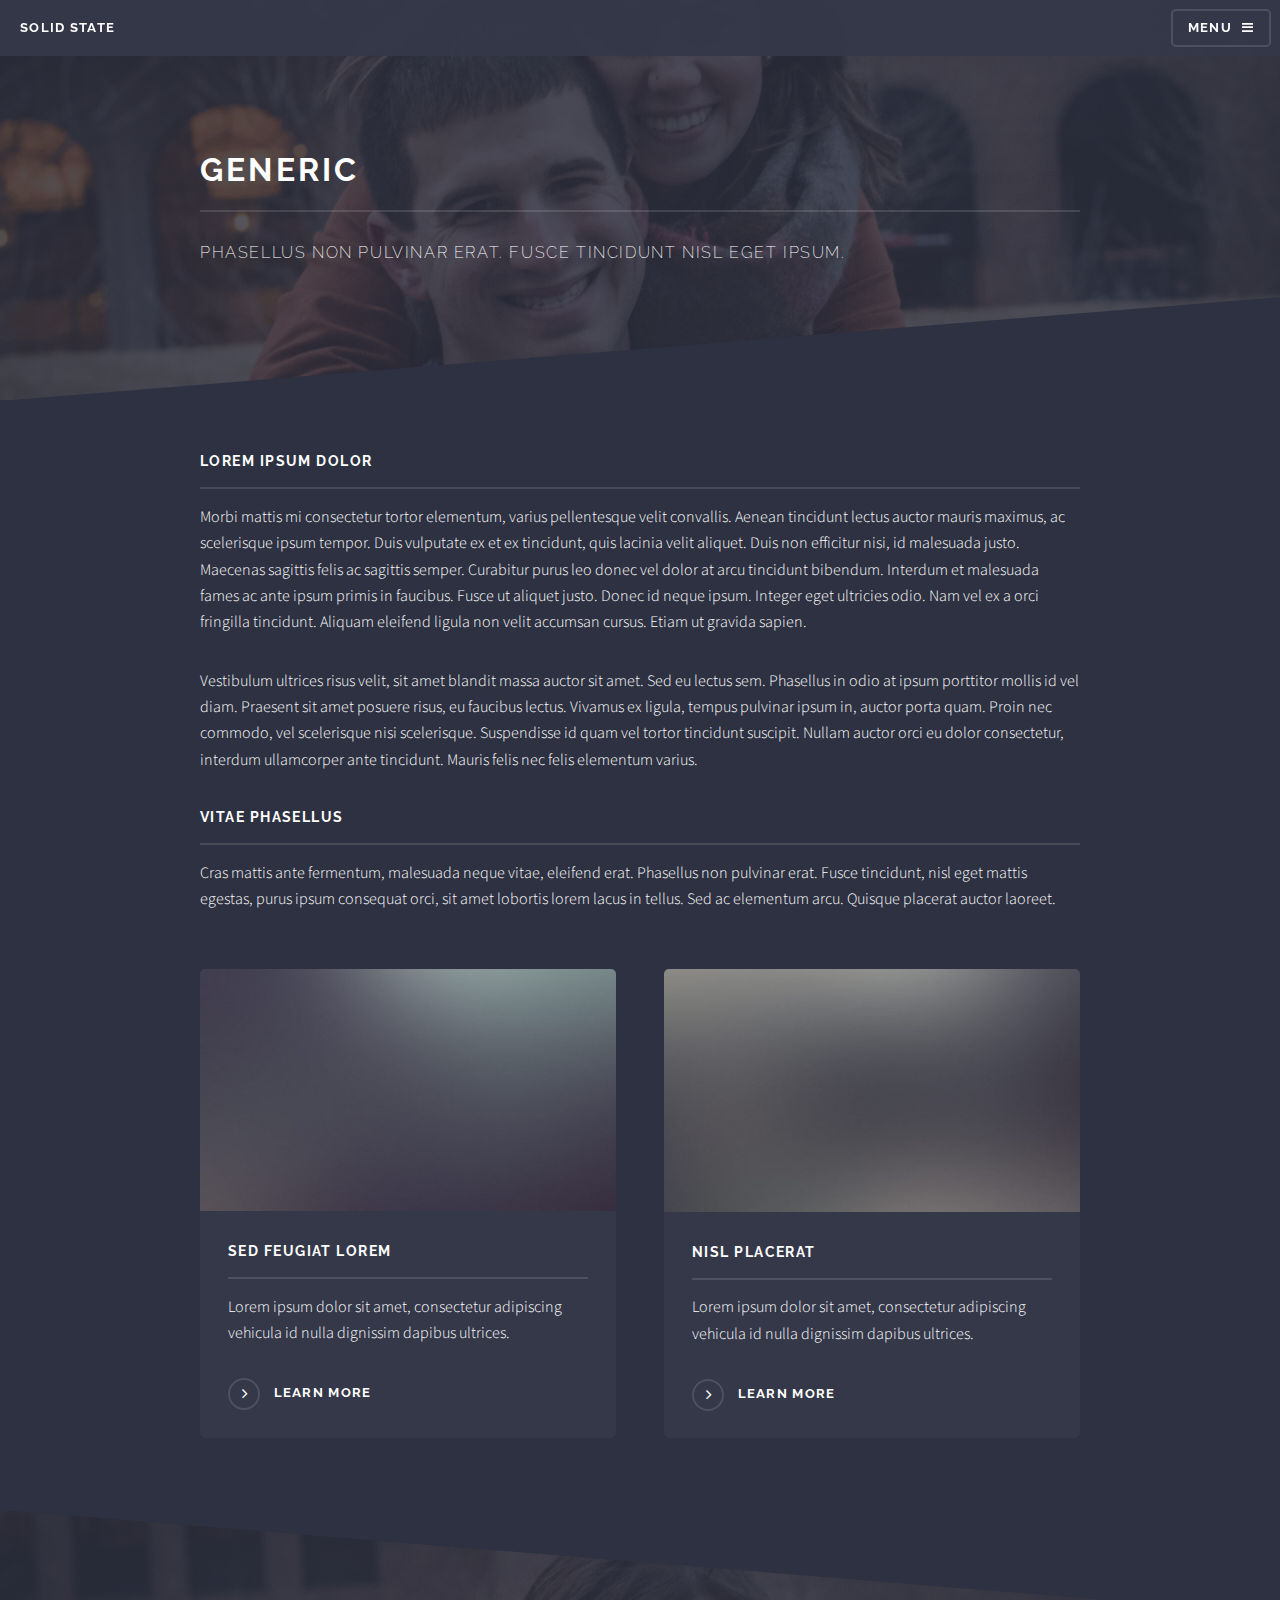
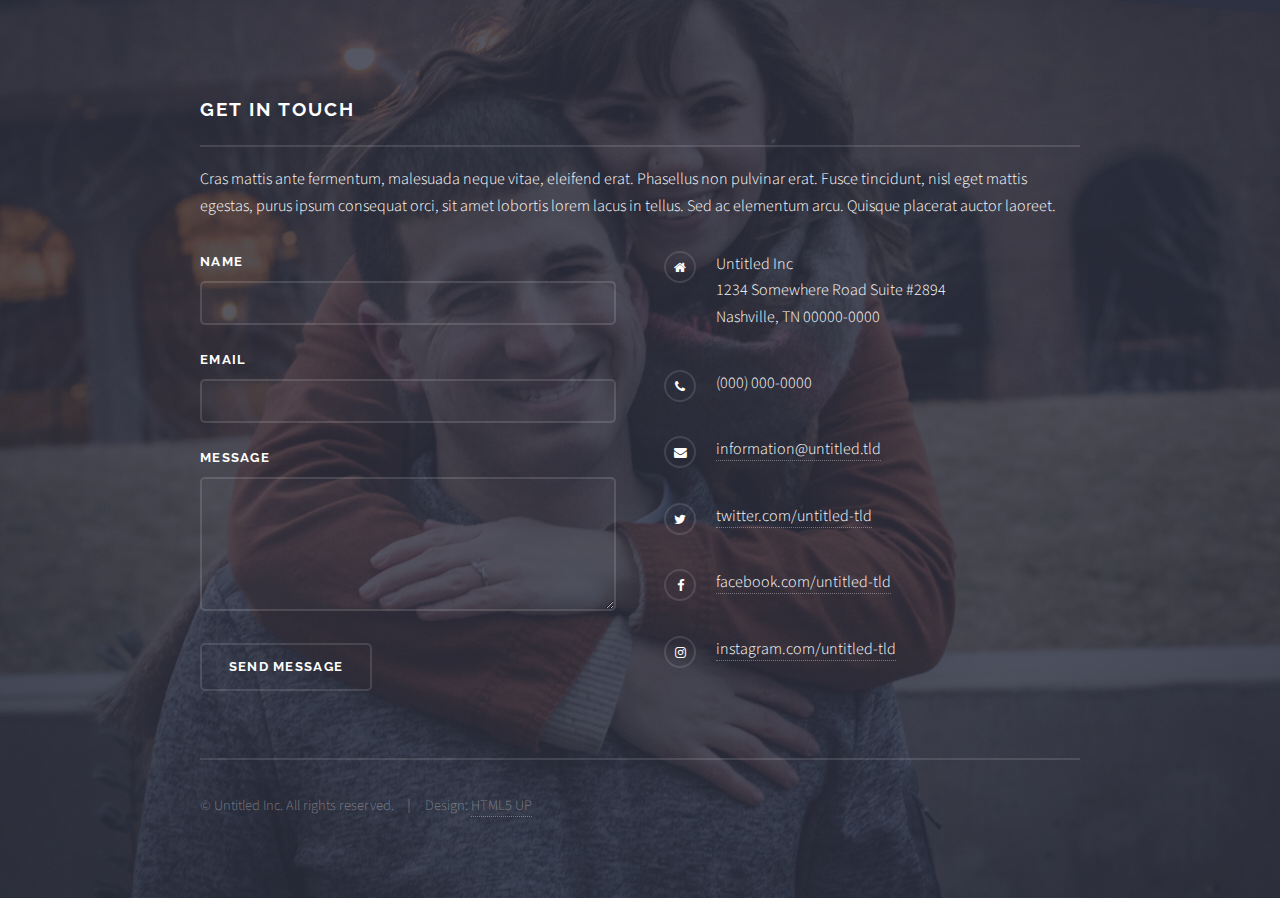
<file: generic.html>
<!DOCTYPE HTML>
<!--
	Solid State by HTML5 UP
	html5up.net | @ajlkn
	Free for personal and commercial use under the CCA 3.0 license (html5up.net/license)
-->
<html>
	<head>
		<title>Generic - Solid State by HTML5 UP</title>
		<meta charset="utf-8" />
		<meta name="viewport" content="width=device-width, initial-scale=1, user-scalable=no" />
		<link rel="stylesheet" href="assets/css/main.css" />
		<noscript><link rel="stylesheet" href="assets/css/noscript.css" /></noscript>
	</head>
	<body class="is-preload">

		<!-- Page Wrapper -->
			<div id="page-wrapper">

				<!-- Header -->
					<header id="header">
						<h1><a href="index.html">Solid State</a></h1>
						<nav>
							<a href="#menu">Menu</a>
						</nav>
					</header>

				<!-- Menu -->
					<nav id="menu">
						<div class="inner">
							<h2>Menu</h2>
							<ul class="links">
								<li><a href="index.html">Home</a></li>
								<li><a href="generic.html">Generic</a></li>
								<li><a href="elements.html">Elements</a></li>
								<li><a href="#">Log In</a></li>
								<li><a href="#">Sign Up</a></li>
							</ul>
							<a href="#" class="close">Close</a>
						</div>
					</nav>

				<!-- Wrapper -->
					<section id="wrapper">
						<header>
							<div class="inner">
								<h2>Generic</h2>
								<p>Phasellus non pulvinar erat. Fusce tincidunt nisl eget ipsum.</p>
							</div>
						</header>

						<!-- Content -->
							<div class="wrapper">
								<div class="inner">

									<h3 class="major">Lorem ipsum dolor</h3>
									<p>Morbi mattis mi consectetur tortor elementum, varius pellentesque velit convallis. Aenean tincidunt lectus auctor mauris maximus, ac scelerisque ipsum tempor. Duis vulputate ex et ex tincidunt, quis lacinia velit aliquet. Duis non efficitur nisi, id malesuada justo. Maecenas sagittis felis ac sagittis semper. Curabitur purus leo donec vel dolor at arcu tincidunt bibendum. Interdum et malesuada fames ac ante ipsum primis in faucibus. Fusce ut aliquet justo. Donec id neque ipsum. Integer eget ultricies odio. Nam vel ex a orci fringilla tincidunt. Aliquam eleifend ligula non velit accumsan cursus. Etiam ut gravida sapien.</p>

									<p>Vestibulum ultrices risus velit, sit amet blandit massa auctor sit amet. Sed eu lectus sem. Phasellus in odio at ipsum porttitor mollis id vel diam. Praesent sit amet posuere risus, eu faucibus lectus. Vivamus ex ligula, tempus pulvinar ipsum in, auctor porta quam. Proin nec commodo, vel scelerisque nisi scelerisque. Suspendisse id quam vel tortor tincidunt suscipit. Nullam auctor orci eu dolor consectetur, interdum ullamcorper ante tincidunt. Mauris felis nec felis elementum varius.</p>

									<h3 class="major">Vitae phasellus</h3>
									<p>Cras mattis ante fermentum, malesuada neque vitae, eleifend erat. Phasellus non pulvinar erat. Fusce tincidunt, nisl eget mattis egestas, purus ipsum consequat orci, sit amet lobortis lorem lacus in tellus. Sed ac elementum arcu. Quisque placerat auctor laoreet.</p>

									<section class="features">
										<article>
											<a href="#" class="image"><img src="images/pic04.jpg" alt="" /></a>
											<h3 class="major">Sed feugiat lorem</h3>
											<p>Lorem ipsum dolor sit amet, consectetur adipiscing vehicula id nulla dignissim dapibus ultrices.</p>
											<a href="#" class="special">Learn more</a>
										</article>
										<article>
											<a href="#" class="image"><img src="images/pic05.jpg" alt="" /></a>
											<h3 class="major">Nisl placerat</h3>
											<p>Lorem ipsum dolor sit amet, consectetur adipiscing vehicula id nulla dignissim dapibus ultrices.</p>
											<a href="#" class="special">Learn more</a>
										</article>
									</section>

								</div>
							</div>

					</section>

				<!-- Footer -->
					<section id="footer">
						<div class="inner">
							<h2 class="major">Get in touch</h2>
							<p>Cras mattis ante fermentum, malesuada neque vitae, eleifend erat. Phasellus non pulvinar erat. Fusce tincidunt, nisl eget mattis egestas, purus ipsum consequat orci, sit amet lobortis lorem lacus in tellus. Sed ac elementum arcu. Quisque placerat auctor laoreet.</p>
							<form method="post" action="#">
								<div class="fields">
									<div class="field">
										<label for="name">Name</label>
										<input type="text" name="name" id="name" />
									</div>
									<div class="field">
										<label for="email">Email</label>
										<input type="email" name="email" id="email" />
									</div>
									<div class="field">
										<label for="message">Message</label>
										<textarea name="message" id="message" rows="4"></textarea>
									</div>
								</div>
								<ul class="actions">
									<li><input type="submit" value="Send Message" /></li>
								</ul>
							</form>
							<ul class="contact">
								<li class="fa-home">
									Untitled Inc<br />
									1234 Somewhere Road Suite #2894<br />
									Nashville, TN 00000-0000
								</li>
								<li class="fa-phone">(000) 000-0000</li>
								<li class="fa-envelope"><a href="#">information@untitled.tld</a></li>
								<li class="fa-twitter"><a href="#">twitter.com/untitled-tld</a></li>
								<li class="fa-facebook"><a href="#">facebook.com/untitled-tld</a></li>
								<li class="fa-instagram"><a href="#">instagram.com/untitled-tld</a></li>
							</ul>
							<ul class="copyright">
								<li>&copy; Untitled Inc. All rights reserved.</li><li>Design: <a href="http://html5up.net">HTML5 UP</a></li>
							</ul>
						</div>
					</section>

			</div>

		<!-- Scripts -->
			<script src="assets/js/jquery.min.js"></script>
			<script src="assets/js/jquery.scrollex.min.js"></script>
			<script src="assets/js/browser.min.js"></script>
			<script src="assets/js/breakpoints.min.js"></script>
			<script src="assets/js/util.js"></script>
			<script src="assets/js/main.js"></script>

	</body>
</html>
</file>
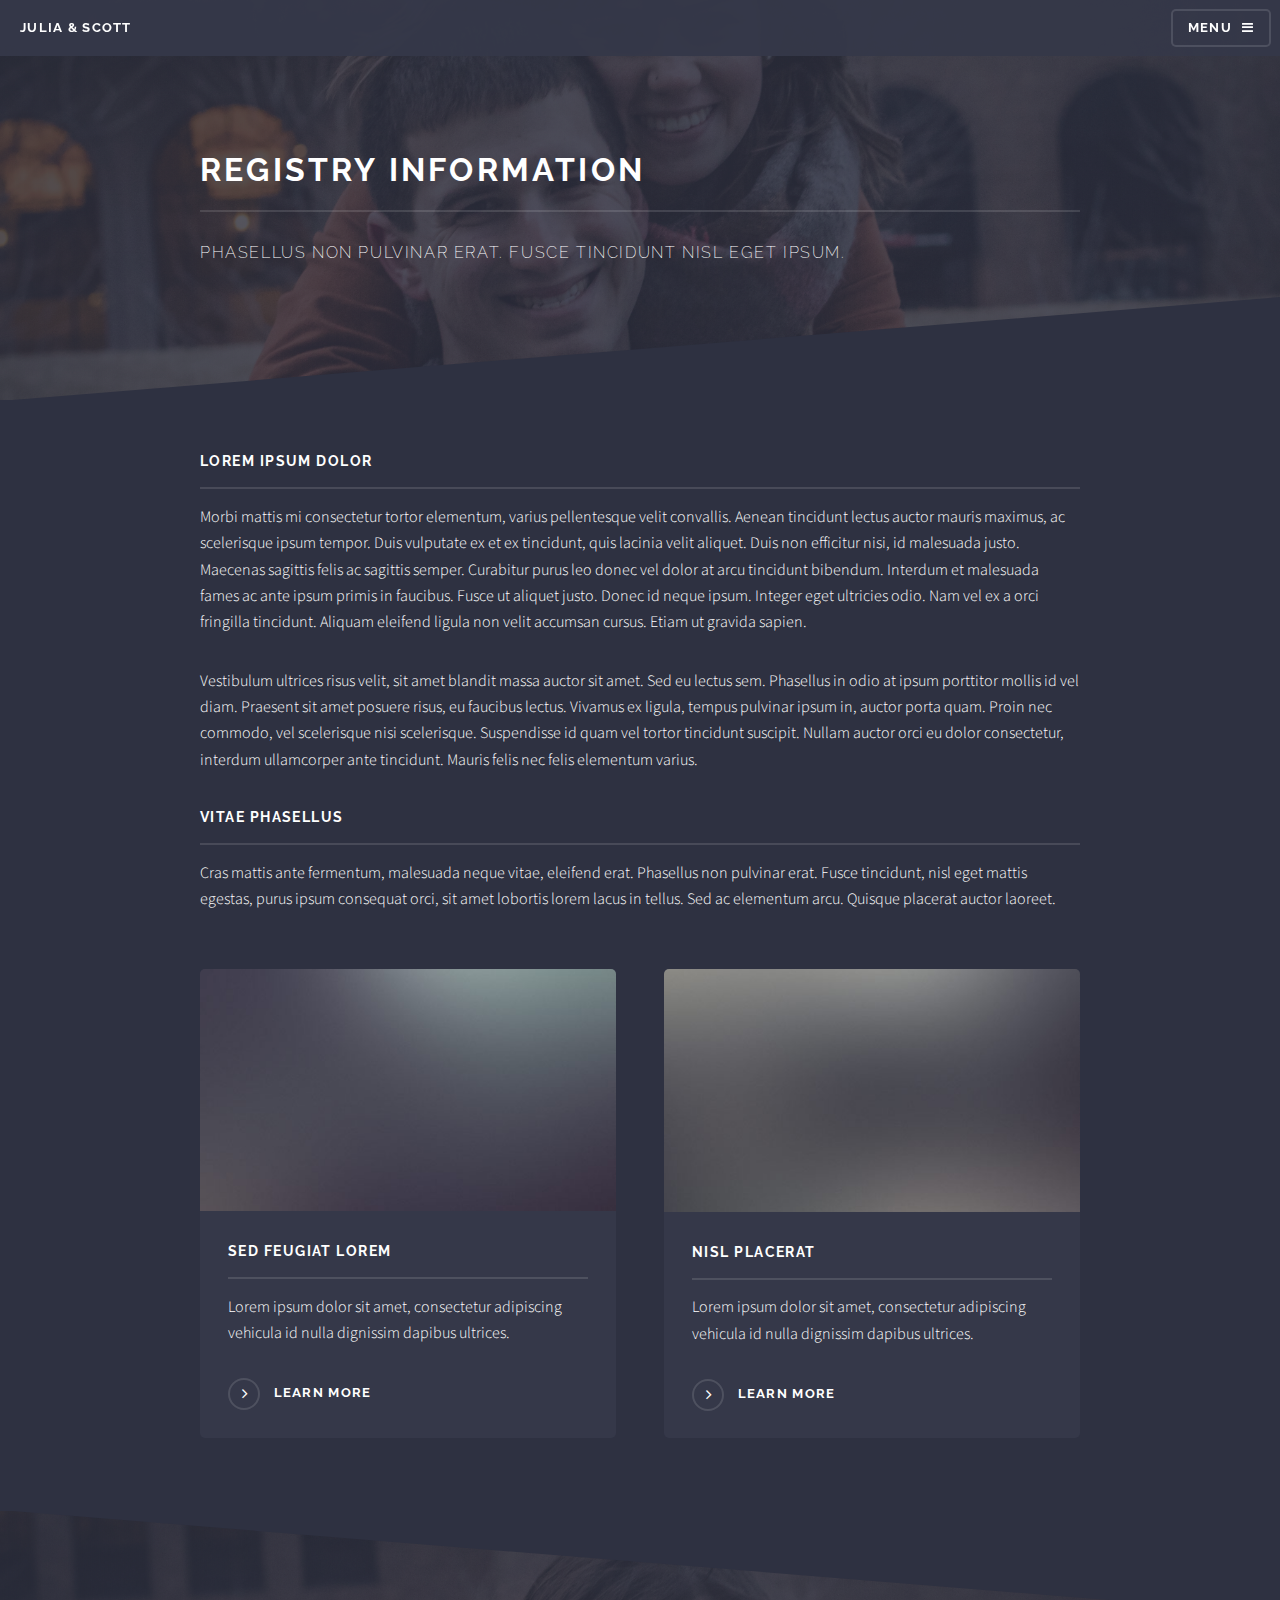
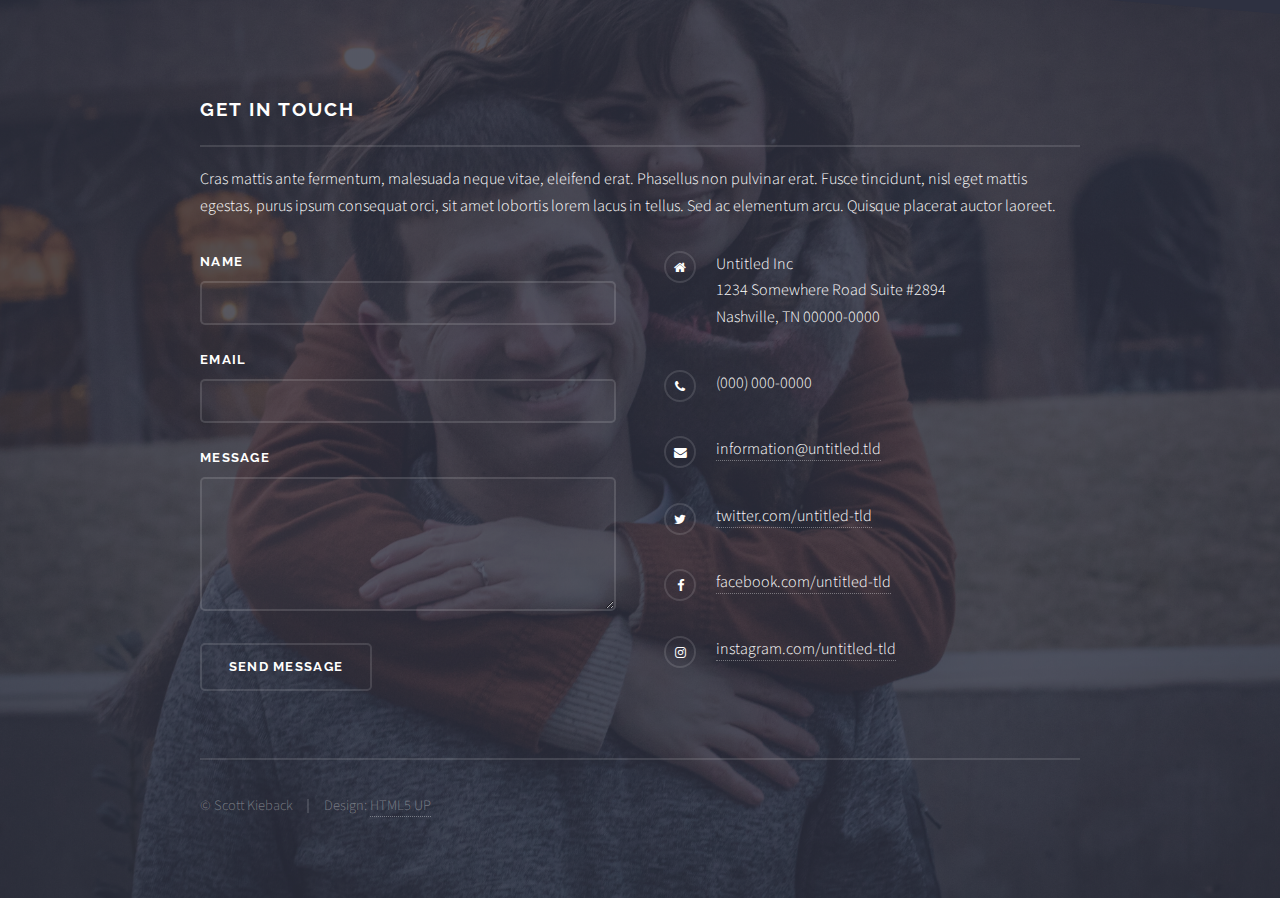
<file: registry.html>
<!DOCTYPE HTML>
<!--
	Solid State by HTML5 UP
	html5up.net | @ajlkn
	Free for personal and commercial use under the CCA 3.0 license (html5up.net/license)
-->
<html>
	<head>
		<title>Julia & Scott</title>
		<meta charset="utf-8" />
		<meta name="viewport" content="width=device-width, initial-scale=1, user-scalable=no" />
		<link rel="stylesheet" href="assets/css/main.css" />
		<noscript><link rel="stylesheet" href="assets/css/noscript.css" /></noscript>
	</head>
	<body class="is-preload">

		<!-- Page Wrapper -->
			<div id="page-wrapper">

				<!-- Header -->
					<header id="header">
						<h1><a href="index.html">Julia & Scott</a></h1>
						<nav>
							<a href="#menu">Menu</a>
						</nav>
					</header>

				<!-- Menu -->
					<nav id="menu">
						<div class="inner">
							<h2>Menu</h2>
							<ul class="links">
								<li><a href="index.html">Home</a></li>
								<li><a href="wed_details.html">Wedding Details</a></li>
								<li><a href="travel.html">Travel</a></li>
								<li><a href="registry.html">Registry</a></li>
								<li><a href="elements.html">Elements</a></li>
							</ul>
							<a href="#" class="close">Close</a>
						</div>
					</nav>

				<!-- Wrapper -->
					<section id="wrapper">
						<header>
							<div class="inner">
								<h2>Registry Information</h2>
								<p>Phasellus non pulvinar erat. Fusce tincidunt nisl eget ipsum.</p>
							</div>
						</header>

						<!-- Content -->
							<div class="wrapper">
								<div class="inner">

									<h3 class="major">Lorem ipsum dolor</h3>
									<p>Morbi mattis mi consectetur tortor elementum, varius pellentesque velit convallis. Aenean tincidunt lectus auctor mauris maximus, ac scelerisque ipsum tempor. Duis vulputate ex et ex tincidunt, quis lacinia velit aliquet. Duis non efficitur nisi, id malesuada justo. Maecenas sagittis felis ac sagittis semper. Curabitur purus leo donec vel dolor at arcu tincidunt bibendum. Interdum et malesuada fames ac ante ipsum primis in faucibus. Fusce ut aliquet justo. Donec id neque ipsum. Integer eget ultricies odio. Nam vel ex a orci fringilla tincidunt. Aliquam eleifend ligula non velit accumsan cursus. Etiam ut gravida sapien.</p>

									<p>Vestibulum ultrices risus velit, sit amet blandit massa auctor sit amet. Sed eu lectus sem. Phasellus in odio at ipsum porttitor mollis id vel diam. Praesent sit amet posuere risus, eu faucibus lectus. Vivamus ex ligula, tempus pulvinar ipsum in, auctor porta quam. Proin nec commodo, vel scelerisque nisi scelerisque. Suspendisse id quam vel tortor tincidunt suscipit. Nullam auctor orci eu dolor consectetur, interdum ullamcorper ante tincidunt. Mauris felis nec felis elementum varius.</p>

									<h3 class="major">Vitae phasellus</h3>
									<p>Cras mattis ante fermentum, malesuada neque vitae, eleifend erat. Phasellus non pulvinar erat. Fusce tincidunt, nisl eget mattis egestas, purus ipsum consequat orci, sit amet lobortis lorem lacus in tellus. Sed ac elementum arcu. Quisque placerat auctor laoreet.</p>

									<section class="features">
										<article>
											<a href="#" class="image"><img src="images/pic04.jpg" alt="" /></a>
											<h3 class="major">Sed feugiat lorem</h3>
											<p>Lorem ipsum dolor sit amet, consectetur adipiscing vehicula id nulla dignissim dapibus ultrices.</p>
											<a href="#" class="special">Learn more</a>
										</article>
										<article>
											<a href="#" class="image"><img src="images/pic05.jpg" alt="" /></a>
											<h3 class="major">Nisl placerat</h3>
											<p>Lorem ipsum dolor sit amet, consectetur adipiscing vehicula id nulla dignissim dapibus ultrices.</p>
											<a href="#" class="special">Learn more</a>
										</article>
									</section>

								</div>
							</div>

					</section>

				<!-- Footer -->
					<section id="footer">
						<div class="inner">
							<h2 class="major">Get in touch</h2>
							<p>Cras mattis ante fermentum, malesuada neque vitae, eleifend erat. Phasellus non pulvinar erat. Fusce tincidunt, nisl eget mattis egestas, purus ipsum consequat orci, sit amet lobortis lorem lacus in tellus. Sed ac elementum arcu. Quisque placerat auctor laoreet.</p>
							<form method="post" action="#">
								<div class="fields">
									<div class="field">
										<label for="name">Name</label>
										<input type="text" name="name" id="name" />
									</div>
									<div class="field">
										<label for="email">Email</label>
										<input type="email" name="email" id="email" />
									</div>
									<div class="field">
										<label for="message">Message</label>
										<textarea name="message" id="message" rows="4"></textarea>
									</div>
								</div>
								<ul class="actions">
									<li><input type="submit" value="Send Message" /></li>
								</ul>
							</form>
							<ul class="contact">
								<li class="fa-home">
									Untitled Inc<br />
									1234 Somewhere Road Suite #2894<br />
									Nashville, TN 00000-0000
								</li>
								<li class="fa-phone">(000) 000-0000</li>
								<li class="fa-envelope"><a href="#">information@untitled.tld</a></li>
								<li class="fa-twitter"><a href="#">twitter.com/untitled-tld</a></li>
								<li class="fa-facebook"><a href="#">facebook.com/untitled-tld</a></li>
								<li class="fa-instagram"><a href="#">instagram.com/untitled-tld</a></li>
							</ul>
							<ul class="copyright">
								<li>&copy; Scott Kieback</li><li>Design: <a href="http://html5up.net">HTML5 UP</a></li>
							</ul>
						</div>
					</section>

			</div>

		<!-- Scripts -->
			<script src="assets/js/jquery.min.js"></script>
			<script src="assets/js/jquery.scrollex.min.js"></script>
			<script src="assets/js/browser.min.js"></script>
			<script src="assets/js/breakpoints.min.js"></script>
			<script src="assets/js/util.js"></script>
			<script src="assets/js/main.js"></script>

	</body>
</html>
</file>
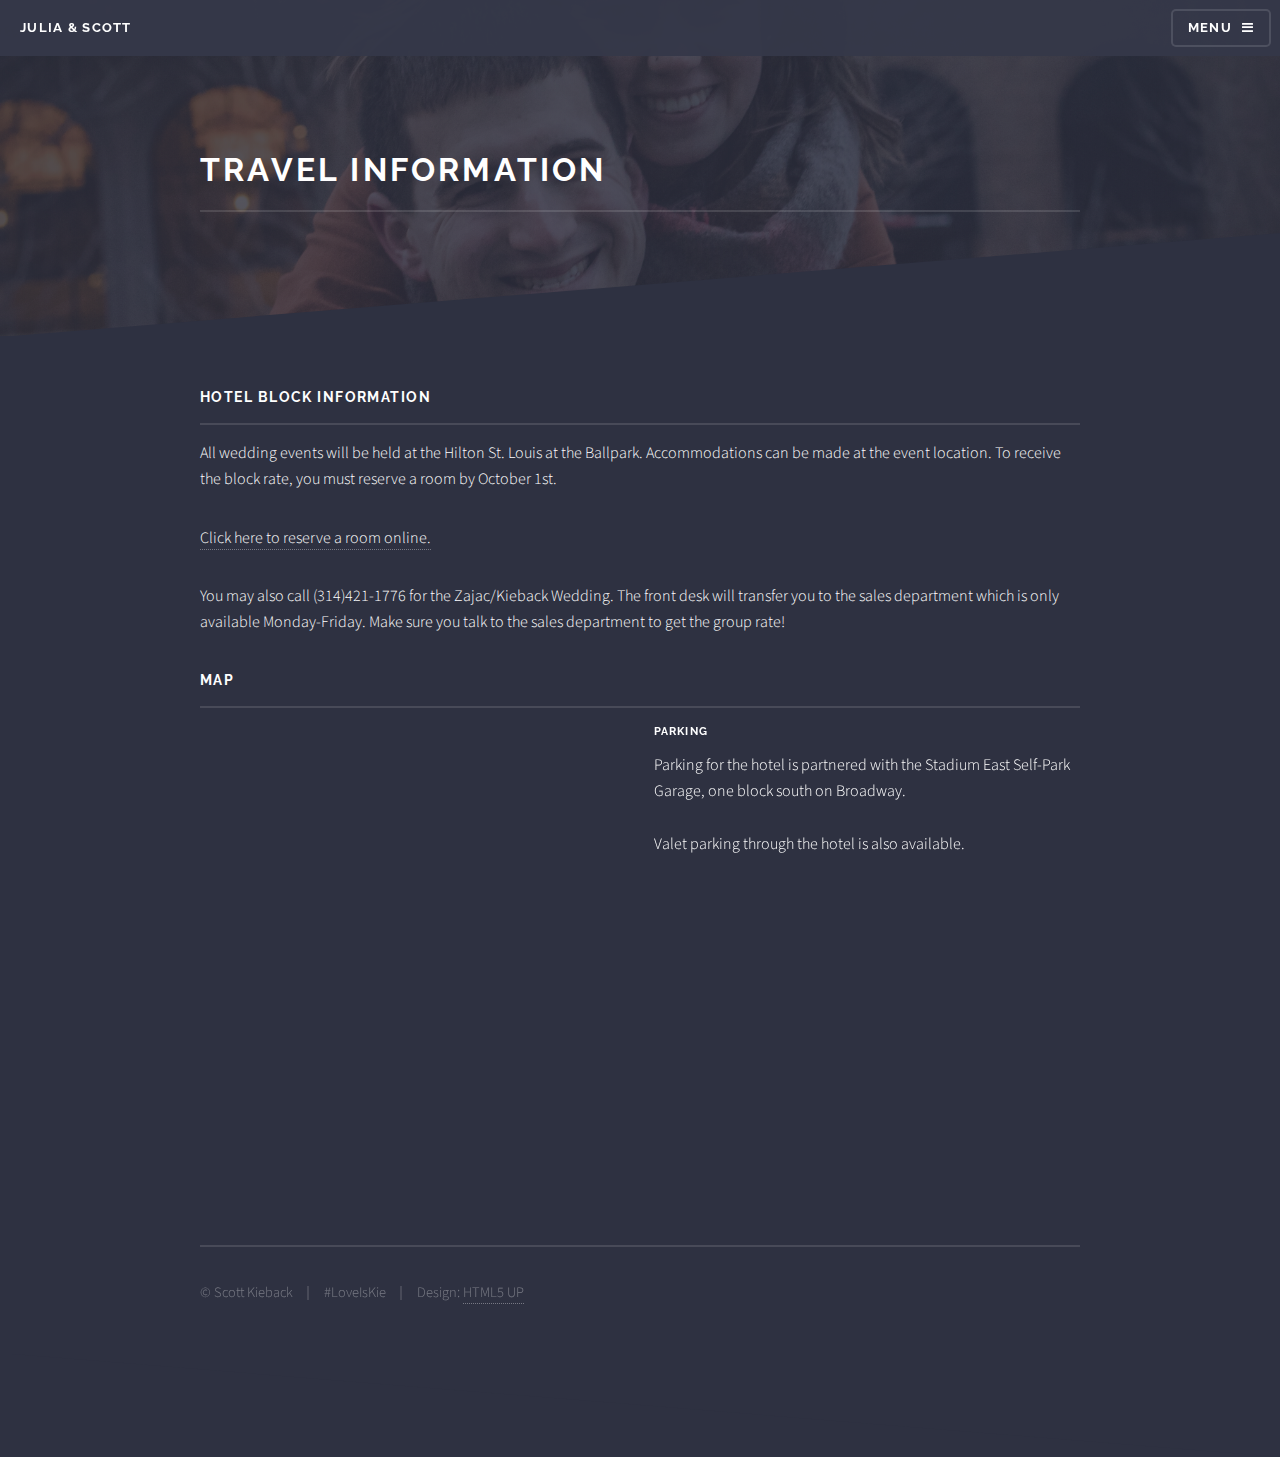
<file: travel.html>
<!DOCTYPE HTML>
<!--
	Solid State by HTML5 UP
	html5up.net | @ajlkn
	Free for personal and commercial use under the CCA 3.0 license (html5up.net/license)
-->
<html>
	<head>
		<title>Julia & Scott</title>
		<meta charset="utf-8" />
		<meta name="viewport" content="width=device-width, initial-scale=1, user-scalable=no" />
		<link rel="stylesheet" href="assets/css/main.css" />
		<noscript><link rel="stylesheet" href="assets/css/noscript.css" /></noscript>
	</head>
	<body class="is-preload">

		<!-- Page Wrapper -->
			<div id="page-wrapper">

				<!-- Header -->
					<header id="header">
						<h1><a href="index.html">Julia & Scott</a></h1>
						<nav>
							<a href="#menu">Menu</a>
						</nav>
					</header>

				<!-- Menu -->
					<nav id="menu">
						<div class="inner">
							<h2>Menu</h2>
							<ul class="links">
								<li><a href="index.html">Home</a></li>
								<li><a href="wed_details.html">Wedding Details</a></li>
								<li><a href="travel.html">Travel</a></li>
								<li><a href="http://thkfl.com/kiebackwedding" target="_blank">Registry</a></li>
								<li><a href="explore.html">Explore St. Louis</a></li>
							</ul>
							<a href="#" class="close">Close</a>
						</div>
					</nav>

				<!-- Wrapper -->
					<section id="wrapper">
						<header>
							<div class="inner">
								<h2>Travel Information</h2>
							</div>
						</header>

						<!-- Content -->
							<div class="wrapper">
								<div class="inner">

									<h3 class="major">Hotel Block Information</h3>
									<p>All wedding events will be held at the Hilton St. Louis at the Ballpark. Accommodations can be made at the event location. To receive the block rate, you must reserve a room by October 1st.</p>

									<p><a href="http://www.hilton.com/en/hi/groups/personalized/S/STLBVHF-ZKW-20181102/index.jhtml?WT.mc_id=POG" target="_blank">Click here to reserve a room online.</a></p>

									<p>You may also call (314)421-1776 for the Zajac/Kieback Wedding. The front desk will transfer you to the sales department which is only available Monday-Friday. Make sure you talk to the sales department to get the group rate!</p>

									<h3 class="major">Map</h3>
									<div class="row">
										<div class="col-6 col-12-medium">
											<iframe width="600" height="450" frameborder="0" style="border:0" src="https://www.google.com/maps/embed/v1/place?q=place_id:ChIJeUhOPxyz2IcRpMO74t7K9co&key=AIzaSyCKDzMICpeyQwTiJGONOQWRci5oPFV8nj4" allowfullscreen></iframe>	
										</div>
										<div class="col-6 col-12-medium">
											<h4>Parking</h4>
											Parking for the hotel is partnered with the  Stadium East Self-Park Garage, one block south on Broadway.<br><br>

											Valet parking through the hotel is also available.
										</div>
									</div>


									<!--
									<section class="features">
										<article>
											<a href="#" class="image"><img src="images/pic04.jpg" alt="" /></a>
											<h3 class="major">Sed feugiat lorem</h3>
											<p>Lorem ipsum dolor sit amet, consectetur adipiscing vehicula id nulla dignissim dapibus ultrices.</p>
											<a href="#" class="special">Learn more</a>
										</article>
										<article>
											<a href="#" class="image"><img src="images/pic05.jpg" alt="" /></a>
											<h3 class="major">Nisl placerat</h3>
											<p>Lorem ipsum dolor sit amet, consectetur adipiscing vehicula id nulla dignissim dapibus ultrices.</p>
											<a href="#" class="special">Learn more</a>
										</article>
									</section>
									-->

									<ul class="copyright">
										<li>&copy; Scott Kieback</li><li>#LoveIsKie</li><li>Design: <a href="http://html5up.net">HTML5 UP</a></li>
									</ul>

								</div>
							</div>

					</section>

				<!-- Footer -->
					
				<!--
				<section id="footer">
						<div class="inner">
							<h2 class="major">Get in touch</h2>
							<p>Cras mattis ante fermentum, malesuada neque vitae, eleifend erat. Phasellus non pulvinar erat. Fusce tincidunt, nisl eget mattis egestas, purus ipsum consequat orci, sit amet lobortis lorem lacus in tellus. Sed ac elementum arcu. Quisque placerat auctor laoreet.</p>
							<form method="post" action="#">
								<div class="fields">
									<div class="field">
										<label for="name">Name</label>
										<input type="text" name="name" id="name" />
									</div>
									<div class="field">
										<label for="email">Email</label>
										<input type="email" name="email" id="email" />
									</div>
									<div class="field">
										<label for="message">Message</label>
										<textarea name="message" id="message" rows="4"></textarea>
									</div>
								</div>
								<ul class="actions">
									<li><input type="submit" value="Send Message" /></li>
								</ul>
							</form>
							<ul class="contact">
								<li class="fa-home">
									Untitled Inc<br />
									1234 Somewhere Road Suite #2894<br />
									Nashville, TN 00000-0000
								</li>
								<li class="fa-phone">(000) 000-0000</li>
								<li class="fa-envelope"><a href="#">information@untitled.tld</a></li>
								<li class="fa-twitter"><a href="#">twitter.com/untitled-tld</a></li>
								<li class="fa-facebook"><a href="#">facebook.com/untitled-tld</a></li>
								<li class="fa-instagram"><a href="#">instagram.com/untitled-tld</a></li>
							</ul>
							<ul class="copyright">
								<li>&copy; Untitled Inc. All rights reserved.</li><li>Design: <a href="http://html5up.net">HTML5 UP</a></li>
							</ul>
						</div>
					</section>

				-->

			</div>

		<!-- Scripts -->
			<script src="assets/js/jquery.min.js"></script>
			<script src="assets/js/jquery.scrollex.min.js"></script>
			<script src="assets/js/browser.min.js"></script>
			<script src="assets/js/breakpoints.min.js"></script>
			<script src="assets/js/util.js"></script>
			<script src="assets/js/main.js"></script>

	</body>
</html>
</file>
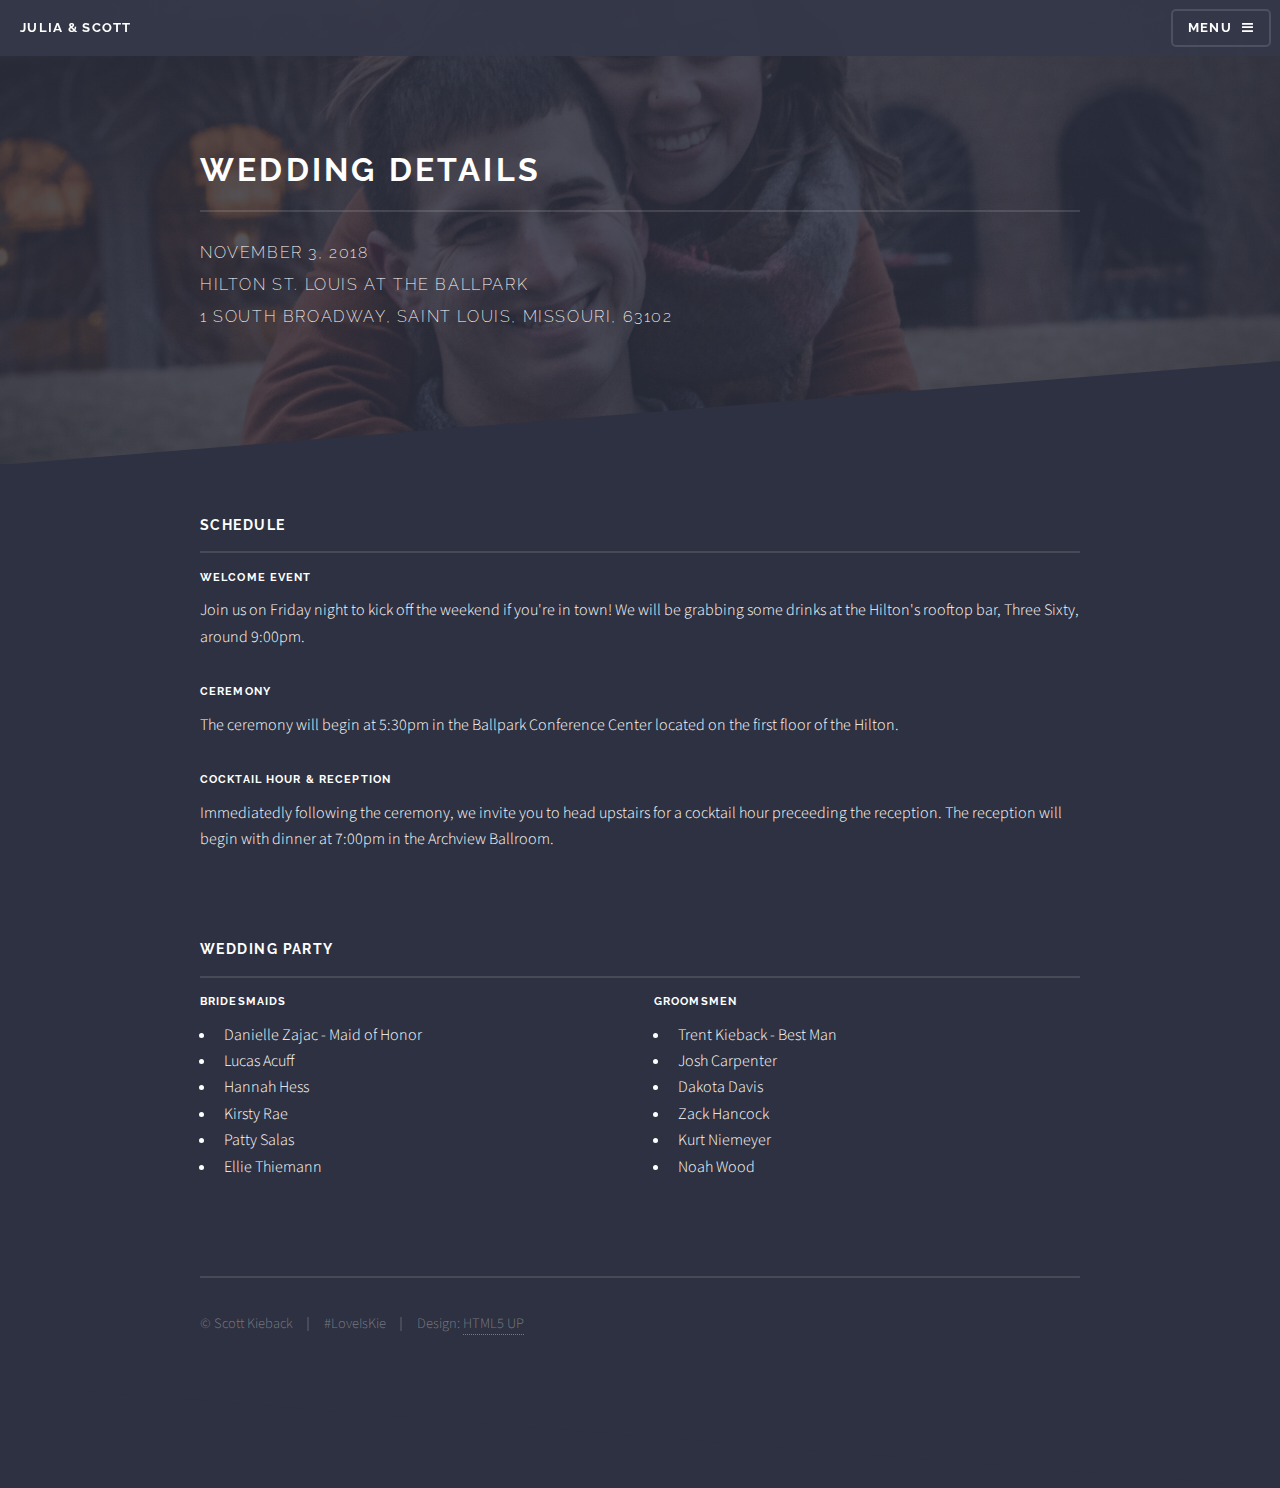
<file: wed_details.html>
<!DOCTYPE HTML>
<!--
	Solid State by HTML5 UP
	html5up.net | @ajlkn
	Free for personal and commercial use under the CCA 3.0 license (html5up.net/license)
-->
<html>
	<head>
		<title>Julia & Scott</title>
		<meta charset="utf-8" />
		<meta name="viewport" content="width=device-width, initial-scale=1, user-scalable=no" />
		<link rel="stylesheet" href="assets/css/main.css" />
		<noscript><link rel="stylesheet" href="assets/css/noscript.css" /></noscript>
	</head>
	<body class="is-preload">

		<!-- Page Wrapper -->
			<div id="page-wrapper">

				<!-- Header -->
					<header id="header">
						<h1><a href="index.html">Julia & Scott</a></h1>
						<nav>
							<a href="#menu">Menu</a>
						</nav>
					</header>

				<!-- Menu -->
					<nav id="menu">
						<div class="inner">
							<h2>Menu</h2>
							<ul class="links">
								<li><a href="index.html">Home</a></li>
								<li><a href="wed_details.html">Wedding Details</a></li>
								<li><a href="travel.html">Travel</a></li>
								<li><a href="http://thkfl.com/kiebackwedding" target="_blank">Registry</a></li>
							</ul>
							<a href="#" class="close">Close</a>
						</div>
					</nav>

				<!-- Wrapper -->
					<section id="wrapper">
						<header>
							<div class="inner">
								<h2>Wedding Details</h2>
								<p>November 3, 2018<br>Hilton St. Louis at the Ballpark<br>1 SOUTH BROADWAY, SAINT LOUIS, MISSOURI, 63102</p>
							</div>
						</header>

						<!-- Content -->
							<div class="wrapper">
								<div class="inner">

									<h3 class="major">Schedule</h3>
									<h4>Welcome Event</h4>
									<p>Join us on Friday night to kick off the weekend if you're in town! We will be grabbing some drinks at the Hilton's rooftop bar, Three Sixty, around 9:00pm.</p>

									<h4>Ceremony</h4>
									<p>The ceremony will begin at 5:30pm in the Ballpark Conference Center located on the first floor of the Hilton.</p>

									<h4>Cocktail Hour & Reception</h4>
									<p>Immediatedly following the ceremony, we invite you to head upstairs for a cocktail hour preceeding the reception. The reception will begin with dinner at 7:00pm in the Archview Ballroom.</p><br><br>

									<h3 class="major">Wedding Party</h3>
									<div class="row">
										<div class="col-6 col-12-medium">
											<h4>Bridesmaids</h4>
											<ul>
												<li>Danielle Zajac - Maid of Honor</li>
												<li>Lucas Acuff</li>
												<li>Hannah Hess</li>
												<li>Kirsty Rae</li>
												<li>Patty Salas</li>
												<li>Ellie Thiemann</li>
											</ul>
										</div>
										<div class="col-6 col-12-medium">
											<h4>Groomsmen</h4>
											<ul>
												<li>Trent Kieback - Best Man</li>
												<li>Josh Carpenter</li>
												<li>Dakota Davis</li>
												<li>Zack Hancock</li>
												<li>Kurt Niemeyer</li>
												<li>Noah Wood</li>
											</ul>
										</div>
									</div>

									<!--
									
									<h3 class="major">Vitae phasellus</h3>
									<p>Cras mattis ante fermentum, malesuada neque vitae, eleifend erat. Phasellus non pulvinar erat. Fusce tincidunt, nisl eget mattis egestas, purus ipsum consequat orci, sit amet lobortis lorem lacus in tellus. Sed ac elementum arcu. Quisque placerat auctor laoreet.</p>

									<section class="features">
										<article>
											<a href="#" class="image"><img src="images/pic04.jpg" alt="" /></a>
											<h3 class="major">Sed feugiat lorem</h3>
											<p>Lorem ipsum dolor sit amet, consectetur adipiscing vehicula id nulla dignissim dapibus ultrices.</p>
											<a href="#" class="special">Learn more</a>
										</article>
										<article>
											<a href="#" class="image"><img src="images/pic05.jpg" alt="" /></a>
											<h3 class="major">Nisl placerat</h3>
											<p>Lorem ipsum dolor sit amet, consectetur adipiscing vehicula id nulla dignissim dapibus ultrices.</p>
											<a href="#" class="special">Learn more</a>
										</article>
									</section>

									-->

								<ul class="copyright">
									<li>&copy; Scott Kieback</li><li>#LoveIsKie</li><li>Design: <a href="http://html5up.net">HTML5 UP</a></li>
								</ul>
								

								</div>
							</div>

					</section>

				<!-- Footer -->
					
				<!--
				<section id="footer">
						<div class="inner">
							<h2 class="major">Get in touch</h2>
							<p>Cras mattis ante fermentum, malesuada neque vitae, eleifend erat. Phasellus non pulvinar erat. Fusce tincidunt, nisl eget mattis egestas, purus ipsum consequat orci, sit amet lobortis lorem lacus in tellus. Sed ac elementum arcu. Quisque placerat auctor laoreet.</p>
							<form method="post" action="#">
								<div class="fields">
									<div class="field">
										<label for="name">Name</label>
										<input type="text" name="name" id="name" />
									</div>
									<div class="field">
										<label for="email">Email</label>
										<input type="email" name="email" id="email" />
									</div>
									<div class="field">
										<label for="message">Message</label>
										<textarea name="message" id="message" rows="4"></textarea>
									</div>
								</div>
								<ul class="actions">
									<li><input type="submit" value="Send Message" /></li>
								</ul>
							</form>
							<ul class="contact">
								<li class="fa-home">
									Untitled Inc<br />
									1234 Somewhere Road Suite #2894<br />
									Nashville, TN 00000-0000
								</li>
								<li class="fa-phone">(000) 000-0000</li>
								<li class="fa-envelope"><a href="#">information@untitled.tld</a></li>
								<li class="fa-twitter"><a href="#">twitter.com/untitled-tld</a></li>
								<li class="fa-facebook"><a href="#">facebook.com/untitled-tld</a></li>
								<li class="fa-instagram"><a href="#">instagram.com/untitled-tld</a></li>
							</ul>
							<ul class="copyright">
								<li>&copy; Untitled Inc. All rights reserved.</li><li>Design: <a href="http://html5up.net">HTML5 UP</a></li>
							</ul>
						</div>
					</section>
					-->

			</div>

		<!-- Scripts -->
			<script src="assets/js/jquery.min.js"></script>
			<script src="assets/js/jquery.scrollex.min.js"></script>
			<script src="assets/js/browser.min.js"></script>
			<script src="assets/js/breakpoints.min.js"></script>
			<script src="assets/js/util.js"></script>
			<script src="assets/js/main.js"></script>

	</body>
</html>
</file>
<file: assets/css/noscript.css>
/*
	Solid State by HTML5 UP
	html5up.net | @ajlkn
	Free for personal and commercial use under the CCA 3.0 license (html5up.net/license)
*/

/* Banner */

	body.is-preload #banner .logo {
		-moz-transform: none;
		-webkit-transform: none;
		-ms-transform: none;
		transform: none;
		opacity: 1;
	}

	body.is-preload #banner h2 {
		opacity: 1;
		-moz-transform: none;
		-webkit-transform: none;
		-ms-transform: none;
		transform: none;
		-moz-filter: none;
		-webkit-filter: none;
		-ms-filter: none;
		filter: none;
	}

	body.is-preload #banner p {
		opacity: 01;
		-moz-transform: none;
		-webkit-transform: none;
		-ms-transform: none;
		transform: none;
		-moz-filter: none;
		-webkit-filter: none;
		-ms-filter: none;
		filter: none;
	}
</file>
<file: assets/css/main.css>
@import url(font-awesome.min.css);
@import url("https://fonts.googleapis.com/css?family=Raleway:200,700|Source+Sans+Pro:300,600,300italic,600italic");

/*
	Solid State by HTML5 UP
	html5up.net | @ajlkn
	Free for personal and commercial use under the CCA 3.0 license (html5up.net/license)
*/

html, body, div, span, applet, object,
iframe, h1, h2, h3, h4, h5, h6, p, blockquote,
pre, a, abbr, acronym, address, big, cite,
code, del, dfn, em, img, ins, kbd, q, s, samp,
small, strike, strong, sub, sup, tt, var, b,
u, i, center, dl, dt, dd, ol, ul, li, fieldset,
form, label, legend, table, caption, tbody,
tfoot, thead, tr, th, td, article, aside,
canvas, details, embed, figure, figcaption,
footer, header, hgroup, menu, nav, output, ruby,
section, summary, time, mark, audio, video {
	margin: 0;
	padding: 0;
	border: 0;
	font-size: 100%;
	font: inherit;
	vertical-align: baseline;}

article, aside, details, figcaption, figure,
footer, header, hgroup, menu, nav, section {
	display: block;}

body {
	line-height: 1;
}

ol, ul {
	list-style: none;
}

blockquote, q {
	quotes: none;
}

	blockquote:before, blockquote:after, q:before, q:after {
		content: '';
		content: none;
	}

table {
	border-collapse: collapse;
	border-spacing: 0;
}

body {
	-webkit-text-size-adjust: none;
}

mark {
	background-color: transparent;
	color: inherit;
}

input::-moz-focus-inner {
	border: 0;
	padding: 0;
}

input, select, textarea {
	-moz-appearance: none;
	-webkit-appearance: none;
	-ms-appearance: none;
	appearance: none;
}

/* Basic */

	@-ms-viewport {
		width: device-width;
	}

	body {
		-ms-overflow-style: scrollbar;
	}

	@media screen and (max-width: 480px) {

		html, body {
			min-width: 320px;
		}

	}

	html {
		box-sizing: border-box;
	}

	*, *:before, *:after {
		box-sizing: inherit;
	}

	body {
		background-color: #2e3141;
		background-image: linear-gradient(to top, rgba(46, 49, 65, 0.8), rgba(46, 49, 65, 0.8)), url("../../images/kieback.jpg");
		background-size: auto, cover;
		background-attachment: fixed, fixed;
		background-position: center, center;
	}

		body.is-preload *, body.is-preload *:before, body.is-preload *:after {
			-moz-animation: none !important;
			-webkit-animation: none !important;
			-ms-animation: none !important;
			animation: none !important;
			-moz-transition: none !important;
			-webkit-transition: none !important;
			-ms-transition: none !important;
			transition: none !important;
		}

/* Type */

	body, input, select, textarea {
		color: #ffffff;
		font-family: "Source Sans Pro", Helvetica, sans-serif;
		font-size: 16.5pt;
		font-weight: 300;
		line-height: 1.65;
	}

		@media screen and (max-width: 1680px) {

			body, input, select, textarea {
				font-size: 13pt;
			}

		}

		@media screen and (max-width: 1280px) {

			body, input, select, textarea {
				font-size: 12pt;
			}

		}

		@media screen and (max-width: 980px) {

			body, input, select, textarea {
				font-size: 12pt;
			}

		}

		@media screen and (max-width: 736px) {

			body, input, select, textarea {
				font-size: 12pt;
			}

		}

		@media screen and (max-width: 480px) {

			body, input, select, textarea {
				font-size: 12pt;
			}

		}

	a {
		-moz-transition: color 0.2s ease-in-out, border-bottom-color 0.2s ease-in-out;
		-webkit-transition: color 0.2s ease-in-out, border-bottom-color 0.2s ease-in-out;
		-ms-transition: color 0.2s ease-in-out, border-bottom-color 0.2s ease-in-out;
		transition: color 0.2s ease-in-out, border-bottom-color 0.2s ease-in-out;
		border-bottom: dotted 1px rgba(255, 255, 255, 0.35);
		color: #ffffff;
		text-decoration: none;
	}

		a:hover {
			border-bottom-color: transparent;
			color: #ffffff !important;
		}

		a.special:not(.button) {
			text-decoration: none;
			border-bottom: 0;
			display: block;
			font-family: Raleway, Helvetica, sans-serif;
			font-size: 0.8em;
			font-weight: 700;
			letter-spacing: 0.1em;
			margin: 0 0 2em 0;
			text-transform: uppercase;
		}

			a.special:not(.button):before {
				-moz-osx-font-smoothing: grayscale;
				-webkit-font-smoothing: antialiased;
				font-family: FontAwesome;
				font-style: normal;
				font-weight: normal;
				text-transform: none !important;
			}

			a.special:not(.button):before {
				-moz-transition: background-color 0.2s ease-in-out;
				-webkit-transition: background-color 0.2s ease-in-out;
				-ms-transition: background-color 0.2s ease-in-out;
				transition: background-color 0.2s ease-in-out;
				border-radius: 100%;
				border: solid 2px rgba(255, 255, 255, 0.125);
				content: '\f105';
				display: inline-block;
				font-size: 1.25em;
				height: 2em;
				line-height: 1.65em;
				margin-right: 0.85em;
				text-align: center;
				text-indent: 0.15em;
				vertical-align: middle;
				width: 2em;
			}

			a.special:not(.button):hover:before {
				background-color: rgba(255, 255, 255, 0.025);
			}

			a.special:not(.button):active:before {
				background-color: rgba(255, 255, 255, 0.075);
			}

	strong, b {
		color: #ffffff;
		font-weight: 600;
	}

	em, i {
		font-style: italic;
	}

	p {
		margin: 0 0 2em 0;
	}

	h1, h2, h3, h4, h5, h6 {
		color: #ffffff;
		font-family: Raleway, Helvetica, sans-serif;
		font-weight: 700;
		letter-spacing: 0.1em;
		margin: 0 0 1em 0;
		text-transform: uppercase;
	}

		h1 a, h2 a, h3 a, h4 a, h5 a, h6 a {
			color: inherit;
			text-decoration: none;
			border-bottom: 0;
		}

		h1 span, h2 span, h3 span, h4 span, h5 span, h6 span {
			font-weight: 200;
		}

		h1.major, h2.major, h3.major, h4.major, h5.major, h6.major {
			padding-bottom: 1em;
			border-bottom: solid 2px rgba(255, 255, 255, 0.125);
		}

	h2 {
		font-size: 1.2em;
	}

	h3 {
		font-size: 0.9em;
	}

	h4 {
		font-size: 0.7em;
	}

	h5 {
		font-size: 0.7em;
	}

	h6 {
		font-size: 0.7em;
	}

	@media screen and (max-width: 736px) {

		h2 {
			font-size: 1em;
		}

		h3 {
			font-size: 0.8em;
		}

	}

	sub {
		font-size: 0.8em;
		position: relative;
		top: 0.5em;
	}

	sup {
		font-size: 0.8em;
		position: relative;
		top: -0.5em;
	}

	blockquote {
		border-left: solid 4px rgba(255, 255, 255, 0.125);
		font-style: italic;
		margin: 0 0 2em 0;
		padding: 0.5em 0 0.5em 2em;
	}

	code {
		background: rgba(255, 255, 255, 0.025);
		border-radius: 5px;
		border: solid 2px rgba(255, 255, 255, 0.125);
		font-family: "Courier New", monospace;
		font-size: 0.9em;
		margin: 0 0.25em;
		padding: 0.25em 0.65em;
	}

	pre {
		-webkit-overflow-scrolling: touch;
		font-family: "Courier New", monospace;
		font-size: 0.9em;
		margin: 0 0 2em 0;
	}

		pre code {
			display: block;
			line-height: 1.75em;
			padding: 1em 1.5em;
			overflow-x: auto;
		}

	hr {
		border: 0;
		border-bottom: solid 2px rgba(255, 255, 255, 0.125);
		margin: 2.5em 0;
	}

		hr.major {
			margin: 4em 0;
		}

	.align-left {
		text-align: left;
	}

	.align-center {
		text-align: center;
	}

	.align-right {
		text-align: right;
	}

/* Row */

	.row {
		display: flex;
		flex-wrap: wrap;
		box-sizing: border-box;
		align-items: stretch;
	}

		.row > * {
			box-sizing: border-box;
		}

		.row.gtr-uniform > * > :last-child {
			margin-bottom: 0;
		}

		.row.aln-left {
			justify-content: flex-start;
		}

		.row.aln-center {
			justify-content: center;
		}

		.row.aln-right {
			justify-content: flex-end;
		}

		.row.aln-top {
			align-items: flex-start;
		}

		.row.aln-middle {
			align-items: center;
		}

		.row.aln-bottom {
			align-items: flex-end;
		}

		.row > .imp {
			order: -1;
		}

		.row > .col-1 {
			width: 8.3333333333%;
		}

		.row > .off-1 {
			margin-left: 8.3333333333%;
		}

		.row > .col-2 {
			width: 16.6666666667%;
		}

		.row > .off-2 {
			margin-left: 16.6666666667%;
		}

		.row > .col-3 {
			width: 25%;
		}

		.row > .off-3 {
			margin-left: 25%;
		}

		.row > .col-4 {
			width: 33.3333333333%;
		}

		.row > .off-4 {
			margin-left: 33.3333333333%;
		}

		.row > .col-5 {
			width: 41.6666666667%;
		}

		.row > .off-5 {
			margin-left: 41.6666666667%;
		}

		.row > .col-6 {
			width: 50%;
		}

		.row > .off-6 {
			margin-left: 50%;
		}

		.row > .col-7 {
			width: 58.3333333333%;
		}

		.row > .off-7 {
			margin-left: 58.3333333333%;
		}

		.row > .col-8 {
			width: 66.6666666667%;
		}

		.row > .off-8 {
			margin-left: 66.6666666667%;
		}

		.row > .col-9 {
			width: 75%;
		}

		.row > .off-9 {
			margin-left: 75%;
		}

		.row > .col-10 {
			width: 83.3333333333%;
		}

		.row > .off-10 {
			margin-left: 83.3333333333%;
		}

		.row > .col-11 {
			width: 91.6666666667%;
		}

		.row > .off-11 {
			margin-left: 91.6666666667%;
		}

		.row > .col-12 {
			width: 100%;
		}

		.row > .off-12 {
			margin-left: 100%;
		}

		.row.gtr-0 {
			margin-top: 0;
			margin-left: 0em;
		}

			.row.gtr-0 > * {
				padding: 0 0 0 0em;
			}

			.row.gtr-0.gtr-uniform {
				margin-top: 0em;
			}

				.row.gtr-0.gtr-uniform > * {
					padding-top: 0em;
				}

		.row.gtr-25 {
			margin-top: 0;
			margin-left: -0.4375em;
		}

			.row.gtr-25 > * {
				padding: 0 0 0 0.4375em;
			}

			.row.gtr-25.gtr-uniform {
				margin-top: -0.4375em;
			}

				.row.gtr-25.gtr-uniform > * {
					padding-top: 0.4375em;
				}

		.row.gtr-50 {
			margin-top: 0;
			margin-left: -0.875em;
		}

			.row.gtr-50 > * {
				padding: 0 0 0 0.875em;
			}

			.row.gtr-50.gtr-uniform {
				margin-top: -0.875em;
			}

				.row.gtr-50.gtr-uniform > * {
					padding-top: 0.875em;
				}

		.row {
			margin-top: 0;
			margin-left: -1.75em;
		}

			.row > * {
				padding: 0 0 0 1.75em;
			}

			.row.gtr-uniform {
				margin-top: -1.75em;
			}

				.row.gtr-uniform > * {
					padding-top: 1.75em;
				}

		.row.gtr-150 {
			margin-top: 0;
			margin-left: -2.625em;
		}

			.row.gtr-150 > * {
				padding: 0 0 0 2.625em;
			}

			.row.gtr-150.gtr-uniform {
				margin-top: -2.625em;
			}

				.row.gtr-150.gtr-uniform > * {
					padding-top: 2.625em;
				}

		.row.gtr-200 {
			margin-top: 0;
			margin-left: -3.5em;
		}

			.row.gtr-200 > * {
				padding: 0 0 0 3.5em;
			}

			.row.gtr-200.gtr-uniform {
				margin-top: -3.5em;
			}

				.row.gtr-200.gtr-uniform > * {
					padding-top: 3.5em;
				}

		@media screen and (max-width: 1680px) {

			.row {
				display: flex;
				flex-wrap: wrap;
				box-sizing: border-box;
				align-items: stretch;
			}

				.row > * {
					box-sizing: border-box;
				}

				.row.gtr-uniform > * > :last-child {
					margin-bottom: 0;
				}

				.row.aln-left {
					justify-content: flex-start;
				}

				.row.aln-center {
					justify-content: center;
				}

				.row.aln-right {
					justify-content: flex-end;
				}

				.row.aln-top {
					align-items: flex-start;
				}

				.row.aln-middle {
					align-items: center;
				}

				.row.aln-bottom {
					align-items: flex-end;
				}

				.row > .imp-xlarge {
					order: -1;
				}

				.row > .col-1-xlarge {
					width: 8.3333333333%;
				}

				.row > .off-1-xlarge {
					margin-left: 8.3333333333%;
				}

				.row > .col-2-xlarge {
					width: 16.6666666667%;
				}

				.row > .off-2-xlarge {
					margin-left: 16.6666666667%;
				}

				.row > .col-3-xlarge {
					width: 25%;
				}

				.row > .off-3-xlarge {
					margin-left: 25%;
				}

				.row > .col-4-xlarge {
					width: 33.3333333333%;
				}

				.row > .off-4-xlarge {
					margin-left: 33.3333333333%;
				}

				.row > .col-5-xlarge {
					width: 41.6666666667%;
				}

				.row > .off-5-xlarge {
					margin-left: 41.6666666667%;
				}

				.row > .col-6-xlarge {
					width: 50%;
				}

				.row > .off-6-xlarge {
					margin-left: 50%;
				}

				.row > .col-7-xlarge {
					width: 58.3333333333%;
				}

				.row > .off-7-xlarge {
					margin-left: 58.3333333333%;
				}

				.row > .col-8-xlarge {
					width: 66.6666666667%;
				}

				.row > .off-8-xlarge {
					margin-left: 66.6666666667%;
				}

				.row > .col-9-xlarge {
					width: 75%;
				}

				.row > .off-9-xlarge {
					margin-left: 75%;
				}

				.row > .col-10-xlarge {
					width: 83.3333333333%;
				}

				.row > .off-10-xlarge {
					margin-left: 83.3333333333%;
				}

				.row > .col-11-xlarge {
					width: 91.6666666667%;
				}

				.row > .off-11-xlarge {
					margin-left: 91.6666666667%;
				}

				.row > .col-12-xlarge {
					width: 100%;
				}

				.row > .off-12-xlarge {
					margin-left: 100%;
				}

				.row.gtr-0 {
					margin-top: 0;
					margin-left: 0em;
				}

					.row.gtr-0 > * {
						padding: 0 0 0 0em;
					}

					.row.gtr-0.gtr-uniform {
						margin-top: 0em;
					}

						.row.gtr-0.gtr-uniform > * {
							padding-top: 0em;
						}

				.row.gtr-25 {
					margin-top: 0;
					margin-left: -0.4375em;
				}

					.row.gtr-25 > * {
						padding: 0 0 0 0.4375em;
					}

					.row.gtr-25.gtr-uniform {
						margin-top: -0.4375em;
					}

						.row.gtr-25.gtr-uniform > * {
							padding-top: 0.4375em;
						}

				.row.gtr-50 {
					margin-top: 0;
					margin-left: -0.875em;
				}

					.row.gtr-50 > * {
						padding: 0 0 0 0.875em;
					}

					.row.gtr-50.gtr-uniform {
						margin-top: -0.875em;
					}

						.row.gtr-50.gtr-uniform > * {
							padding-top: 0.875em;
						}

				.row {
					margin-top: 0;
					margin-left: -1.75em;
				}

					.row > * {
						padding: 0 0 0 1.75em;
					}

					.row.gtr-uniform {
						margin-top: -1.75em;
					}

						.row.gtr-uniform > * {
							padding-top: 1.75em;
						}

				.row.gtr-150 {
					margin-top: 0;
					margin-left: -2.625em;
				}

					.row.gtr-150 > * {
						padding: 0 0 0 2.625em;
					}

					.row.gtr-150.gtr-uniform {
						margin-top: -2.625em;
					}

						.row.gtr-150.gtr-uniform > * {
							padding-top: 2.625em;
						}

				.row.gtr-200 {
					margin-top: 0;
					margin-left: -3.5em;
				}

					.row.gtr-200 > * {
						padding: 0 0 0 3.5em;
					}

					.row.gtr-200.gtr-uniform {
						margin-top: -3.5em;
					}

						.row.gtr-200.gtr-uniform > * {
							padding-top: 3.5em;
						}

		}

		@media screen and (max-width: 1280px) {

			.row {
				display: flex;
				flex-wrap: wrap;
				box-sizing: border-box;
				align-items: stretch;
			}

				.row > * {
					box-sizing: border-box;
				}

				.row.gtr-uniform > * > :last-child {
					margin-bottom: 0;
				}

				.row.aln-left {
					justify-content: flex-start;
				}

				.row.aln-center {
					justify-content: center;
				}

				.row.aln-right {
					justify-content: flex-end;
				}

				.row.aln-top {
					align-items: flex-start;
				}

				.row.aln-middle {
					align-items: center;
				}

				.row.aln-bottom {
					align-items: flex-end;
				}

				.row > .imp-large {
					order: -1;
				}

				.row > .col-1-large {
					width: 8.3333333333%;
				}

				.row > .off-1-large {
					margin-left: 8.3333333333%;
				}

				.row > .col-2-large {
					width: 16.6666666667%;
				}

				.row > .off-2-large {
					margin-left: 16.6666666667%;
				}

				.row > .col-3-large {
					width: 25%;
				}

				.row > .off-3-large {
					margin-left: 25%;
				}

				.row > .col-4-large {
					width: 33.3333333333%;
				}

				.row > .off-4-large {
					margin-left: 33.3333333333%;
				}

				.row > .col-5-large {
					width: 41.6666666667%;
				}

				.row > .off-5-large {
					margin-left: 41.6666666667%;
				}

				.row > .col-6-large {
					width: 50%;
				}

				.row > .off-6-large {
					margin-left: 50%;
				}

				.row > .col-7-large {
					width: 58.3333333333%;
				}

				.row > .off-7-large {
					margin-left: 58.3333333333%;
				}

				.row > .col-8-large {
					width: 66.6666666667%;
				}

				.row > .off-8-large {
					margin-left: 66.6666666667%;
				}

				.row > .col-9-large {
					width: 75%;
				}

				.row > .off-9-large {
					margin-left: 75%;
				}

				.row > .col-10-large {
					width: 83.3333333333%;
				}

				.row > .off-10-large {
					margin-left: 83.3333333333%;
				}

				.row > .col-11-large {
					width: 91.6666666667%;
				}

				.row > .off-11-large {
					margin-left: 91.6666666667%;
				}

				.row > .col-12-large {
					width: 100%;
				}

				.row > .off-12-large {
					margin-left: 100%;
				}

				.row.gtr-0 {
					margin-top: 0;
					margin-left: 0em;
				}

					.row.gtr-0 > * {
						padding: 0 0 0 0em;
					}

					.row.gtr-0.gtr-uniform {
						margin-top: 0em;
					}

						.row.gtr-0.gtr-uniform > * {
							padding-top: 0em;
						}

				.row.gtr-25 {
					margin-top: 0;
					margin-left: -0.4375em;
				}

					.row.gtr-25 > * {
						padding: 0 0 0 0.4375em;
					}

					.row.gtr-25.gtr-uniform {
						margin-top: -0.4375em;
					}

						.row.gtr-25.gtr-uniform > * {
							padding-top: 0.4375em;
						}

				.row.gtr-50 {
					margin-top: 0;
					margin-left: -0.875em;
				}

					.row.gtr-50 > * {
						padding: 0 0 0 0.875em;
					}

					.row.gtr-50.gtr-uniform {
						margin-top: -0.875em;
					}

						.row.gtr-50.gtr-uniform > * {
							padding-top: 0.875em;
						}

				.row {
					margin-top: 0;
					margin-left: -1.75em;
				}

					.row > * {
						padding: 0 0 0 1.75em;
					}

					.row.gtr-uniform {
						margin-top: -1.75em;
					}

						.row.gtr-uniform > * {
							padding-top: 1.75em;
						}

				.row.gtr-150 {
					margin-top: 0;
					margin-left: -2.625em;
				}

					.row.gtr-150 > * {
						padding: 0 0 0 2.625em;
					}

					.row.gtr-150.gtr-uniform {
						margin-top: -2.625em;
					}

						.row.gtr-150.gtr-uniform > * {
							padding-top: 2.625em;
						}

				.row.gtr-200 {
					margin-top: 0;
					margin-left: -3.5em;
				}

					.row.gtr-200 > * {
						padding: 0 0 0 3.5em;
					}

					.row.gtr-200.gtr-uniform {
						margin-top: -3.5em;
					}

						.row.gtr-200.gtr-uniform > * {
							padding-top: 3.5em;
						}

		}

		@media screen and (max-width: 980px) {

			.row {
				display: flex;
				flex-wrap: wrap;
				box-sizing: border-box;
				align-items: stretch;
			}

				.row > * {
					box-sizing: border-box;
				}

				.row.gtr-uniform > * > :last-child {
					margin-bottom: 0;
				}

				.row.aln-left {
					justify-content: flex-start;
				}

				.row.aln-center {
					justify-content: center;
				}

				.row.aln-right {
					justify-content: flex-end;
				}

				.row.aln-top {
					align-items: flex-start;
				}

				.row.aln-middle {
					align-items: center;
				}

				.row.aln-bottom {
					align-items: flex-end;
				}

				.row > .imp-medium {
					order: -1;
				}

				.row > .col-1-medium {
					width: 8.3333333333%;
				}

				.row > .off-1-medium {
					margin-left: 8.3333333333%;
				}

				.row > .col-2-medium {
					width: 16.6666666667%;
				}

				.row > .off-2-medium {
					margin-left: 16.6666666667%;
				}

				.row > .col-3-medium {
					width: 25%;
				}

				.row > .off-3-medium {
					margin-left: 25%;
				}

				.row > .col-4-medium {
					width: 33.3333333333%;
				}

				.row > .off-4-medium {
					margin-left: 33.3333333333%;
				}

				.row > .col-5-medium {
					width: 41.6666666667%;
				}

				.row > .off-5-medium {
					margin-left: 41.6666666667%;
				}

				.row > .col-6-medium {
					width: 50%;
				}

				.row > .off-6-medium {
					margin-left: 50%;
				}

				.row > .col-7-medium {
					width: 58.3333333333%;
				}

				.row > .off-7-medium {
					margin-left: 58.3333333333%;
				}

				.row > .col-8-medium {
					width: 66.6666666667%;
				}

				.row > .off-8-medium {
					margin-left: 66.6666666667%;
				}

				.row > .col-9-medium {
					width: 75%;
				}

				.row > .off-9-medium {
					margin-left: 75%;
				}

				.row > .col-10-medium {
					width: 83.3333333333%;
				}

				.row > .off-10-medium {
					margin-left: 83.3333333333%;
				}

				.row > .col-11-medium {
					width: 91.6666666667%;
				}

				.row > .off-11-medium {
					margin-left: 91.6666666667%;
				}

				.row > .col-12-medium {
					width: 100%;
				}

				.row > .off-12-medium {
					margin-left: 100%;
				}

				.row.gtr-0 {
					margin-top: 0;
					margin-left: 0em;
				}

					.row.gtr-0 > * {
						padding: 0 0 0 0em;
					}

					.row.gtr-0.gtr-uniform {
						margin-top: 0em;
					}

						.row.gtr-0.gtr-uniform > * {
							padding-top: 0em;
						}

				.row.gtr-25 {
					margin-top: 0;
					margin-left: -0.4375em;
				}

					.row.gtr-25 > * {
						padding: 0 0 0 0.4375em;
					}

					.row.gtr-25.gtr-uniform {
						margin-top: -0.4375em;
					}

						.row.gtr-25.gtr-uniform > * {
							padding-top: 0.4375em;
						}

				.row.gtr-50 {
					margin-top: 0;
					margin-left: -0.875em;
				}

					.row.gtr-50 > * {
						padding: 0 0 0 0.875em;
					}

					.row.gtr-50.gtr-uniform {
						margin-top: -0.875em;
					}

						.row.gtr-50.gtr-uniform > * {
							padding-top: 0.875em;
						}

				.row {
					margin-top: 0;
					margin-left: -1.75em;
				}

					.row > * {
						padding: 0 0 0 1.75em;
					}

					.row.gtr-uniform {
						margin-top: -1.75em;
					}

						.row.gtr-uniform > * {
							padding-top: 1.75em;
						}

				.row.gtr-150 {
					margin-top: 0;
					margin-left: -2.625em;
				}

					.row.gtr-150 > * {
						padding: 0 0 0 2.625em;
					}

					.row.gtr-150.gtr-uniform {
						margin-top: -2.625em;
					}

						.row.gtr-150.gtr-uniform > * {
							padding-top: 2.625em;
						}

				.row.gtr-200 {
					margin-top: 0;
					margin-left: -3.5em;
				}

					.row.gtr-200 > * {
						padding: 0 0 0 3.5em;
					}

					.row.gtr-200.gtr-uniform {
						margin-top: -3.5em;
					}

						.row.gtr-200.gtr-uniform > * {
							padding-top: 3.5em;
						}

		}

		@media screen and (max-width: 736px) {

			.row {
				display: flex;
				flex-wrap: wrap;
				box-sizing: border-box;
				align-items: stretch;
			}

				.row > * {
					box-sizing: border-box;
				}

				.row.gtr-uniform > * > :last-child {
					margin-bottom: 0;
				}

				.row.aln-left {
					justify-content: flex-start;
				}

				.row.aln-center {
					justify-content: center;
				}

				.row.aln-right {
					justify-content: flex-end;
				}

				.row.aln-top {
					align-items: flex-start;
				}

				.row.aln-middle {
					align-items: center;
				}

				.row.aln-bottom {
					align-items: flex-end;
				}

				.row > .imp-small {
					order: -1;
				}

				.row > .col-1-small {
					width: 8.3333333333%;
				}

				.row > .off-1-small {
					margin-left: 8.3333333333%;
				}

				.row > .col-2-small {
					width: 16.6666666667%;
				}

				.row > .off-2-small {
					margin-left: 16.6666666667%;
				}

				.row > .col-3-small {
					width: 25%;
				}

				.row > .off-3-small {
					margin-left: 25%;
				}

				.row > .col-4-small {
					width: 33.3333333333%;
				}

				.row > .off-4-small {
					margin-left: 33.3333333333%;
				}

				.row > .col-5-small {
					width: 41.6666666667%;
				}

				.row > .off-5-small {
					margin-left: 41.6666666667%;
				}

				.row > .col-6-small {
					width: 50%;
				}

				.row > .off-6-small {
					margin-left: 50%;
				}

				.row > .col-7-small {
					width: 58.3333333333%;
				}

				.row > .off-7-small {
					margin-left: 58.3333333333%;
				}

				.row > .col-8-small {
					width: 66.6666666667%;
				}

				.row > .off-8-small {
					margin-left: 66.6666666667%;
				}

				.row > .col-9-small {
					width: 75%;
				}

				.row > .off-9-small {
					margin-left: 75%;
				}

				.row > .col-10-small {
					width: 83.3333333333%;
				}

				.row > .off-10-small {
					margin-left: 83.3333333333%;
				}

				.row > .col-11-small {
					width: 91.6666666667%;
				}

				.row > .off-11-small {
					margin-left: 91.6666666667%;
				}

				.row > .col-12-small {
					width: 100%;
				}

				.row > .off-12-small {
					margin-left: 100%;
				}

				.row.gtr-0 {
					margin-top: 0;
					margin-left: 0em;
				}

					.row.gtr-0 > * {
						padding: 0 0 0 0em;
					}

					.row.gtr-0.gtr-uniform {
						margin-top: 0em;
					}

						.row.gtr-0.gtr-uniform > * {
							padding-top: 0em;
						}

				.row.gtr-25 {
					margin-top: 0;
					margin-left: -0.3125em;
				}

					.row.gtr-25 > * {
						padding: 0 0 0 0.3125em;
					}

					.row.gtr-25.gtr-uniform {
						margin-top: -0.3125em;
					}

						.row.gtr-25.gtr-uniform > * {
							padding-top: 0.3125em;
						}

				.row.gtr-50 {
					margin-top: 0;
					margin-left: -0.625em;
				}

					.row.gtr-50 > * {
						padding: 0 0 0 0.625em;
					}

					.row.gtr-50.gtr-uniform {
						margin-top: -0.625em;
					}

						.row.gtr-50.gtr-uniform > * {
							padding-top: 0.625em;
						}

				.row {
					margin-top: 0;
					margin-left: -1.25em;
				}

					.row > * {
						padding: 0 0 0 1.25em;
					}

					.row.gtr-uniform {
						margin-top: -1.25em;
					}

						.row.gtr-uniform > * {
							padding-top: 1.25em;
						}

				.row.gtr-150 {
					margin-top: 0;
					margin-left: -1.875em;
				}

					.row.gtr-150 > * {
						padding: 0 0 0 1.875em;
					}

					.row.gtr-150.gtr-uniform {
						margin-top: -1.875em;
					}

						.row.gtr-150.gtr-uniform > * {
							padding-top: 1.875em;
						}

				.row.gtr-200 {
					margin-top: 0;
					margin-left: -2.5em;
				}

					.row.gtr-200 > * {
						padding: 0 0 0 2.5em;
					}

					.row.gtr-200.gtr-uniform {
						margin-top: -2.5em;
					}

						.row.gtr-200.gtr-uniform > * {
							padding-top: 2.5em;
						}

		}

		@media screen and (max-width: 480px) {

			.row {
				display: flex;
				flex-wrap: wrap;
				box-sizing: border-box;
				align-items: stretch;
			}

				.row > * {
					box-sizing: border-box;
				}

				.row.gtr-uniform > * > :last-child {
					margin-bottom: 0;
				}

				.row.aln-left {
					justify-content: flex-start;
				}

				.row.aln-center {
					justify-content: center;
				}

				.row.aln-right {
					justify-content: flex-end;
				}

				.row.aln-top {
					align-items: flex-start;
				}

				.row.aln-middle {
					align-items: center;
				}

				.row.aln-bottom {
					align-items: flex-end;
				}

				.row > .imp-xsmall {
					order: -1;
				}

				.row > .col-1-xsmall {
					width: 8.3333333333%;
				}

				.row > .off-1-xsmall {
					margin-left: 8.3333333333%;
				}

				.row > .col-2-xsmall {
					width: 16.6666666667%;
				}

				.row > .off-2-xsmall {
					margin-left: 16.6666666667%;
				}

				.row > .col-3-xsmall {
					width: 25%;
				}

				.row > .off-3-xsmall {
					margin-left: 25%;
				}

				.row > .col-4-xsmall {
					width: 33.3333333333%;
				}

				.row > .off-4-xsmall {
					margin-left: 33.3333333333%;
				}

				.row > .col-5-xsmall {
					width: 41.6666666667%;
				}

				.row > .off-5-xsmall {
					margin-left: 41.6666666667%;
				}

				.row > .col-6-xsmall {
					width: 50%;
				}

				.row > .off-6-xsmall {
					margin-left: 50%;
				}

				.row > .col-7-xsmall {
					width: 58.3333333333%;
				}

				.row > .off-7-xsmall {
					margin-left: 58.3333333333%;
				}

				.row > .col-8-xsmall {
					width: 66.6666666667%;
				}

				.row > .off-8-xsmall {
					margin-left: 66.6666666667%;
				}

				.row > .col-9-xsmall {
					width: 75%;
				}

				.row > .off-9-xsmall {
					margin-left: 75%;
				}

				.row > .col-10-xsmall {
					width: 83.3333333333%;
				}

				.row > .off-10-xsmall {
					margin-left: 83.3333333333%;
				}

				.row > .col-11-xsmall {
					width: 91.6666666667%;
				}

				.row > .off-11-xsmall {
					margin-left: 91.6666666667%;
				}

				.row > .col-12-xsmall {
					width: 100%;
				}

				.row > .off-12-xsmall {
					margin-left: 100%;
				}

				.row.gtr-0 {
					margin-top: 0;
					margin-left: 0em;
				}

					.row.gtr-0 > * {
						padding: 0 0 0 0em;
					}

					.row.gtr-0.gtr-uniform {
						margin-top: 0em;
					}

						.row.gtr-0.gtr-uniform > * {
							padding-top: 0em;
						}

				.row.gtr-25 {
					margin-top: 0;
					margin-left: -0.3125em;
				}

					.row.gtr-25 > * {
						padding: 0 0 0 0.3125em;
					}

					.row.gtr-25.gtr-uniform {
						margin-top: -0.3125em;
					}

						.row.gtr-25.gtr-uniform > * {
							padding-top: 0.3125em;
						}

				.row.gtr-50 {
					margin-top: 0;
					margin-left: -0.625em;
				}

					.row.gtr-50 > * {
						padding: 0 0 0 0.625em;
					}

					.row.gtr-50.gtr-uniform {
						margin-top: -0.625em;
					}

						.row.gtr-50.gtr-uniform > * {
							padding-top: 0.625em;
						}

				.row {
					margin-top: 0;
					margin-left: -1.25em;
				}

					.row > * {
						padding: 0 0 0 1.25em;
					}

					.row.gtr-uniform {
						margin-top: -1.25em;
					}

						.row.gtr-uniform > * {
							padding-top: 1.25em;
						}

				.row.gtr-150 {
					margin-top: 0;
					margin-left: -1.875em;
				}

					.row.gtr-150 > * {
						padding: 0 0 0 1.875em;
					}

					.row.gtr-150.gtr-uniform {
						margin-top: -1.875em;
					}

						.row.gtr-150.gtr-uniform > * {
							padding-top: 1.875em;
						}

				.row.gtr-200 {
					margin-top: 0;
					margin-left: -2.5em;
				}

					.row.gtr-200 > * {
						padding: 0 0 0 2.5em;
					}

					.row.gtr-200.gtr-uniform {
						margin-top: -2.5em;
					}

						.row.gtr-200.gtr-uniform > * {
							padding-top: 2.5em;
						}

		}

		@media screen and (max-width: 360px) {

			.row {
				display: flex;
				flex-wrap: wrap;
				box-sizing: border-box;
				align-items: stretch;
			}

				.row > * {
					box-sizing: border-box;
				}

				.row.gtr-uniform > * > :last-child {
					margin-bottom: 0;
				}

				.row.aln-left {
					justify-content: flex-start;
				}

				.row.aln-center {
					justify-content: center;
				}

				.row.aln-right {
					justify-content: flex-end;
				}

				.row.aln-top {
					align-items: flex-start;
				}

				.row.aln-middle {
					align-items: center;
				}

				.row.aln-bottom {
					align-items: flex-end;
				}

				.row > .imp-xxsmall {
					order: -1;
				}

				.row > .col-1-xxsmall {
					width: 8.3333333333%;
				}

				.row > .off-1-xxsmall {
					margin-left: 8.3333333333%;
				}

				.row > .col-2-xxsmall {
					width: 16.6666666667%;
				}

				.row > .off-2-xxsmall {
					margin-left: 16.6666666667%;
				}

				.row > .col-3-xxsmall {
					width: 25%;
				}

				.row > .off-3-xxsmall {
					margin-left: 25%;
				}

				.row > .col-4-xxsmall {
					width: 33.3333333333%;
				}

				.row > .off-4-xxsmall {
					margin-left: 33.3333333333%;
				}

				.row > .col-5-xxsmall {
					width: 41.6666666667%;
				}

				.row > .off-5-xxsmall {
					margin-left: 41.6666666667%;
				}

				.row > .col-6-xxsmall {
					width: 50%;
				}

				.row > .off-6-xxsmall {
					margin-left: 50%;
				}

				.row > .col-7-xxsmall {
					width: 58.3333333333%;
				}

				.row > .off-7-xxsmall {
					margin-left: 58.3333333333%;
				}

				.row > .col-8-xxsmall {
					width: 66.6666666667%;
				}

				.row > .off-8-xxsmall {
					margin-left: 66.6666666667%;
				}

				.row > .col-9-xxsmall {
					width: 75%;
				}

				.row > .off-9-xxsmall {
					margin-left: 75%;
				}

				.row > .col-10-xxsmall {
					width: 83.3333333333%;
				}

				.row > .off-10-xxsmall {
					margin-left: 83.3333333333%;
				}

				.row > .col-11-xxsmall {
					width: 91.6666666667%;
				}

				.row > .off-11-xxsmall {
					margin-left: 91.6666666667%;
				}

				.row > .col-12-xxsmall {
					width: 100%;
				}

				.row > .off-12-xxsmall {
					margin-left: 100%;
				}

				.row.gtr-0 {
					margin-top: 0;
					margin-left: 0em;
				}

					.row.gtr-0 > * {
						padding: 0 0 0 0em;
					}

					.row.gtr-0.gtr-uniform {
						margin-top: 0em;
					}

						.row.gtr-0.gtr-uniform > * {
							padding-top: 0em;
						}

				.row.gtr-25 {
					margin-top: 0;
					margin-left: -0.3125em;
				}

					.row.gtr-25 > * {
						padding: 0 0 0 0.3125em;
					}

					.row.gtr-25.gtr-uniform {
						margin-top: -0.3125em;
					}

						.row.gtr-25.gtr-uniform > * {
							padding-top: 0.3125em;
						}

				.row.gtr-50 {
					margin-top: 0;
					margin-left: -0.625em;
				}

					.row.gtr-50 > * {
						padding: 0 0 0 0.625em;
					}

					.row.gtr-50.gtr-uniform {
						margin-top: -0.625em;
					}

						.row.gtr-50.gtr-uniform > * {
							padding-top: 0.625em;
						}

				.row {
					margin-top: 0;
					margin-left: -1.25em;
				}

					.row > * {
						padding: 0 0 0 1.25em;
					}

					.row.gtr-uniform {
						margin-top: -1.25em;
					}

						.row.gtr-uniform > * {
							padding-top: 1.25em;
						}

				.row.gtr-150 {
					margin-top: 0;
					margin-left: -1.875em;
				}

					.row.gtr-150 > * {
						padding: 0 0 0 1.875em;
					}

					.row.gtr-150.gtr-uniform {
						margin-top: -1.875em;
					}

						.row.gtr-150.gtr-uniform > * {
							padding-top: 1.875em;
						}

				.row.gtr-200 {
					margin-top: 0;
					margin-left: -2.5em;
				}

					.row.gtr-200 > * {
						padding: 0 0 0 2.5em;
					}

					.row.gtr-200.gtr-uniform {
						margin-top: -2.5em;
					}

						.row.gtr-200.gtr-uniform > * {
							padding-top: 2.5em;
						}

		}

/* Section/Article */

	section.special, article.special {
		text-align: center;
	}

/* Form */

	form {
		margin: 0 0 2em 0;
	}

		form > :last-child {
			margin-bottom: 0;
		}

		form > .fields {
			display: -moz-flex;
			display: -webkit-flex;
			display: -ms-flex;
			display: flex;
			-moz-flex-wrap: wrap;
			-webkit-flex-wrap: wrap;
			-ms-flex-wrap: wrap;
			flex-wrap: wrap;
			width: calc(100% + 3em);
			margin: -1.5em 0 2em -1.5em;
		}

			form > .fields > .field {
				-moz-flex-grow: 0;
				-webkit-flex-grow: 0;
				-ms-flex-grow: 0;
				flex-grow: 0;
				-moz-flex-shrink: 0;
				-webkit-flex-shrink: 0;
				-ms-flex-shrink: 0;
				flex-shrink: 0;
				padding: 1.5em 0 0 1.5em;
				width: calc(100% - 1.5em);
			}

				form > .fields > .field.half {
					width: calc(50% - 0.75em);
				}

				form > .fields > .field.third {
					width: calc(100%/3 - 0.5em);
				}

				form > .fields > .field.quarter {
					width: calc(25% - 0.375em);
				}

		@media screen and (max-width: 480px) {

			form > .fields {
				width: calc(100% + 3em);
				margin: -1.5em 0 2em -1.5em;
			}

				form > .fields > .field {
					padding: 1.5em 0 0 1.5em;
					width: calc(100% - 1.5em);
				}

					form > .fields > .field.half {
						width: calc(100% - 1.5em);
					}

					form > .fields > .field.third {
						width: calc(100% - 1.5em);
					}

					form > .fields > .field.quarter {
						width: calc(100% - 1.5em);
					}

		}

	label {
		color: #ffffff;
		display: block;
		font-family: Raleway, Helvetica, sans-serif;
		font-size: 0.8em;
		font-weight: 700;
		letter-spacing: 0.1em;
		margin: 0 0 0.7em 0;
		text-transform: uppercase;
	}

	input[type="text"],
	input[type="password"],
	input[type="email"],
	input[type="tel"],
	select,
	textarea {
		-moz-appearance: none;
		-webkit-appearance: none;
		-ms-appearance: none;
		appearance: none;
		background: rgba(255, 255, 255, 0.025);
		border-radius: 5px;
		border: none;
		border: solid 2px rgba(255, 255, 255, 0.125);
		color: inherit;
		display: block;
		outline: 0;
		padding: 0 1em;
		text-decoration: none;
		width: 100%;
	}

		input[type="text"]:invalid,
		input[type="password"]:invalid,
		input[type="email"]:invalid,
		input[type="tel"]:invalid,
		select:invalid,
		textarea:invalid {
			box-shadow: none;
		}

		input[type="text"]:focus,
		input[type="password"]:focus,
		input[type="email"]:focus,
		input[type="tel"]:focus,
		select:focus,
		textarea:focus {
			border-color: #5b6ba6;
		}

	select {
		background-image: url("data:image/svg+xml;charset=utf8,%3Csvg xmlns='http://www.w3.org/2000/svg' width='40' height='40' preserveAspectRatio='none' viewBox='0 0 40 40'%3E%3Cpath d='M9.4,12.3l10.4,10.4l10.4-10.4c0.2-0.2,0.5-0.4,0.9-0.4c0.3,0,0.6,0.1,0.9,0.4l3.3,3.3c0.2,0.2,0.4,0.5,0.4,0.9 c0,0.4-0.1,0.6-0.4,0.9L20.7,31.9c-0.2,0.2-0.5,0.4-0.9,0.4c-0.3,0-0.6-0.1-0.9-0.4L4.3,17.3c-0.2-0.2-0.4-0.5-0.4-0.9 c0-0.4,0.1-0.6,0.4-0.9l3.3-3.3c0.2-0.2,0.5-0.4,0.9-0.4S9.1,12.1,9.4,12.3z' fill='rgba(255, 255, 255, 0.125)' /%3E%3C/svg%3E");
		background-size: 1.25rem;
		background-repeat: no-repeat;
		background-position: calc(100% - 1rem) center;
		height: 2.75em;
		padding-right: 2.75em;
		text-overflow: ellipsis;
	}

		select option {
			color: #ffffff;
			background: #2e3141;
		}

		select:focus::-ms-value {
			background-color: transparent;
		}

		select::-ms-expand {
			display: none;
		}

	input[type="text"],
	input[type="password"],
	input[type="email"],
	select {
		height: 2.75em;
	}

	textarea {
		padding: 0.75em 1em;
	}

	input[type="checkbox"],
	input[type="radio"] {
		-moz-appearance: none;
		-webkit-appearance: none;
		-ms-appearance: none;
		appearance: none;
		display: block;
		float: left;
		margin-right: -2em;
		opacity: 0;
		width: 1em;
		z-index: -1;
	}

		input[type="checkbox"] + label,
		input[type="radio"] + label {
			text-decoration: none;
			color: #ffffff;
			cursor: pointer;
			display: inline-block;
			font-size: 1em;
			font-family: "Source Sans Pro", Helvetica, sans-serif;
			text-transform: none;
			letter-spacing: 0;
			font-weight: 300;
			padding-left: 2.4em;
			padding-right: 0.75em;
			position: relative;
		}

			input[type="checkbox"] + label:before,
			input[type="radio"] + label:before {
				-moz-osx-font-smoothing: grayscale;
				-webkit-font-smoothing: antialiased;
				font-family: FontAwesome;
				font-style: normal;
				font-weight: normal;
				text-transform: none !important;
			}

			input[type="checkbox"] + label:before,
			input[type="radio"] + label:before {
				background: rgba(255, 255, 255, 0.025);
				border-radius: 5px;
				border: solid 2px rgba(255, 255, 255, 0.125);
				content: '';
				display: inline-block;
				height: 1.65em;
				left: 0;
				line-height: 1.58125em;
				position: absolute;
				text-align: center;
				top: 0;
				width: 1.65em;
			}

		input[type="checkbox"]:checked + label:before,
		input[type="radio"]:checked + label:before {
			background: #ffffff;
			border-color: #ffffff;
			content: '\f00c';
			color: #2e3141;
		}

		input[type="checkbox"]:focus + label:before,
		input[type="radio"]:focus + label:before {
			border-color: #4c5c96;
		}

	input[type="checkbox"] + label:before {
		border-radius: 5px;
	}

	input[type="radio"] + label:before {
		border-radius: 100%;
	}

	::-webkit-input-placeholder {
		color: rgba(255, 255, 255, 0.35) !important;
		opacity: 1.0;
	}

	:-moz-placeholder {
		color: rgba(255, 255, 255, 0.35) !important;
		opacity: 1.0;
	}

	::-moz-placeholder {
		color: rgba(255, 255, 255, 0.35) !important;
		opacity: 1.0;
	}

	:-ms-input-placeholder {
		color: rgba(255, 255, 255, 0.35) !important;
		opacity: 1.0;
	}

/* Box */

	.box {
		border-radius: 5px;
		border: solid 2px rgba(255, 255, 255, 0.125);
		margin-bottom: 2em;
		padding: 1.5em;
	}

		.box > :last-child,
		.box > :last-child > :last-child,
		.box > :last-child > :last-child > :last-child {
			margin-bottom: 0;
		}

		.box.alt {
			border: 0;
			border-radius: 0;
			padding: 0;
		}

/* Icon */

	.icon {
		text-decoration: none;
		border-bottom: none;
		position: relative;
	}

		.icon:before {
			-moz-osx-font-smoothing: grayscale;
			-webkit-font-smoothing: antialiased;
			font-family: FontAwesome;
			font-style: normal;
			font-weight: normal;
			text-transform: none !important;
		}

		.icon > .label {
			display: none;
		}

/* Image */

	.image {
		border-radius: 5px;
		border: 0;
		display: inline-block;
		position: relative;
	}

		.image img {
			border-radius: 5px;
			display: block;
		}

		.image.left, .image.right {
			max-width: 40%;
		}

			.image.left img, .image.right img {
				width: 100%;
			}

		.image.left {
			float: left;
			padding: 0 1.5em 1em 0;
			top: 0.25em;
		}

		.image.right {
			float: right;
			padding: 0 0 1em 1.5em;
			top: 0.25em;
		}

		.image.fit {
			display: block;
			margin: 0 0 2em 0;
			width: 100%;
		}

			.image.fit img {
				width: 100%;
			}

		.image.main {
			display: block;
			margin: 0 0 3em 0;
			width: 100%;
		}

			.image.main img {
				width: 100%;
			}

/* List */

	ol {
		list-style: decimal;
		margin: 0 0 2em 0;
		padding-left: 1.25em;
	}

		ol li {
			padding-left: 0.25em;
		}

	ul {
		list-style: disc;
		margin: 0 0 2em 0;
		padding-left: 1em;
	}

		ul li {
			padding-left: 0.5em;
		}

		ul.alt {
			list-style: none;
			padding-left: 0;
		}

			ul.alt li {
				border-top: solid 1px rgba(255, 255, 255, 0.125);
				padding: 0.5em 0;
			}

				ul.alt li:first-child {
					border-top: 0;
					padding-top: 0;
				}

	dl {
		margin: 0 0 2em 0;
	}

		dl dt {
			display: block;
			font-weight: 600;
			margin: 0 0 1em 0;
		}

		dl dd {
			margin-left: 2em;
		}

/* Actions */

	ul.actions {
		display: -moz-flex;
		display: -webkit-flex;
		display: -ms-flex;
		display: flex;
		cursor: default;
		list-style: none;
		margin-left: -1em;
		padding-left: 0;
	}

		ul.actions li {
			padding: 0 0 0 1em;
			vertical-align: middle;
		}

		ul.actions.special {
			-moz-justify-content: center;
			-webkit-justify-content: center;
			-ms-justify-content: center;
			justify-content: center;
			width: 100%;
			margin-left: 0;
		}

			ul.actions.special li:first-child {
				padding-left: 0;
			}

		ul.actions.stacked {
			-moz-flex-direction: column;
			-webkit-flex-direction: column;
			-ms-flex-direction: column;
			flex-direction: column;
			margin-left: 0;
		}

			ul.actions.stacked li {
				padding: 1.3em 0 0 0;
			}

				ul.actions.stacked li:first-child {
					padding-top: 0;
				}

		ul.actions.fit {
			width: calc(100% + 1em);
		}

			ul.actions.fit li {
				-moz-flex-grow: 1;
				-webkit-flex-grow: 1;
				-ms-flex-grow: 1;
				flex-grow: 1;
				-moz-flex-shrink: 1;
				-webkit-flex-shrink: 1;
				-ms-flex-shrink: 1;
				flex-shrink: 1;
				width: 100%;
			}

				ul.actions.fit li > * {
					width: 100%;
				}

			ul.actions.fit.stacked {
				width: 100%;
			}

		@media screen and (max-width: 480px) {

			ul.actions:not(.fixed) {
				-moz-flex-direction: column;
				-webkit-flex-direction: column;
				-ms-flex-direction: column;
				flex-direction: column;
				margin-left: 0;
				width: 100% !important;
			}

				ul.actions:not(.fixed) li {
					-moz-flex-grow: 1;
					-webkit-flex-grow: 1;
					-ms-flex-grow: 1;
					flex-grow: 1;
					-moz-flex-shrink: 1;
					-webkit-flex-shrink: 1;
					-ms-flex-shrink: 1;
					flex-shrink: 1;
					padding: 1em 0 0 0;
					text-align: center;
					width: 100%;
				}

					ul.actions:not(.fixed) li > * {
						width: 100%;
					}

					ul.actions:not(.fixed) li:first-child {
						padding-top: 0;
					}

					ul.actions:not(.fixed) li input[type="submit"],
					ul.actions:not(.fixed) li input[type="reset"],
					ul.actions:not(.fixed) li input[type="button"],
					ul.actions:not(.fixed) li button,
					ul.actions:not(.fixed) li .button {
						width: 100%;
					}

						ul.actions:not(.fixed) li input[type="submit"].icon:before,
						ul.actions:not(.fixed) li input[type="reset"].icon:before,
						ul.actions:not(.fixed) li input[type="button"].icon:before,
						ul.actions:not(.fixed) li button.icon:before,
						ul.actions:not(.fixed) li .button.icon:before {
							margin-left: -0.5rem;
						}

		}

/* Icons */

	ul.icons {
		cursor: default;
		list-style: none;
		padding-left: 0;
	}

		ul.icons li {
			display: inline-block;
			padding: 0 1em 0 0;
		}

			ul.icons li:last-child {
				padding-right: 0;
			}

			ul.icons li .icon:before {
				font-size: 1.25em;
			}

/* Contact */

	ul.contact {
		list-style: none;
		padding: 0;
	}

		ul.contact li {
			text-decoration: none;
			margin: 2.5em 0 0 0;
			padding: 0 0 0 3.25em;
			position: relative;
		}

			ul.contact li:before {
				-moz-osx-font-smoothing: grayscale;
				-webkit-font-smoothing: antialiased;
				font-family: FontAwesome;
				font-style: normal;
				font-weight: normal;
				text-transform: none !important;
			}

			ul.contact li:before {
				border-radius: 100%;
				border: solid 2px rgba(255, 255, 255, 0.125);
				display: inline-block;
				font-size: 0.8em;
				height: 2.5em;
				left: 0;
				line-height: 2.35em;
				position: absolute;
				text-align: center;
				top: 0;
				width: 2.5em;
			}

			ul.contact li:first-child {
				margin-top: 0;
			}

		@media screen and (max-width: 736px) {

			ul.contact li {
				margin: 1.5em 0 0 0;
			}

		}

/* Pagination */

	ul.pagination {
		cursor: default;
		list-style: none;
		padding-left: 0;
	}

		ul.pagination li {
			display: inline-block;
			padding-left: 0;
			vertical-align: middle;
		}

			ul.pagination li > .page {
				-moz-transition: background-color 0.2s ease-in-out, color 0.2s ease-in-out;
				-webkit-transition: background-color 0.2s ease-in-out, color 0.2s ease-in-out;
				-ms-transition: background-color 0.2s ease-in-out, color 0.2s ease-in-out;
				transition: background-color 0.2s ease-in-out, color 0.2s ease-in-out;
				border-bottom: 0;
				border-radius: 5px;
				display: inline-block;
				height: 1.5em;
				line-height: 1.5em;
				margin: 0 0.125em;
				min-width: 1.5em;
				padding: 0 0.5em;
				text-align: center;
			}

				ul.pagination li > .page:hover {
					background-color: rgba(255, 255, 255, 0.025);
				}

				ul.pagination li > .page.active {
					background-color: #4c5c96;
				}

			ul.pagination li:first-child {
				padding-right: 0.75em;
			}

			ul.pagination li:last-child {
				padding-left: 0.75em;
			}

		@media screen and (max-width: 480px) {

			ul.pagination li:nth-child(n+2):nth-last-child(n+2) {
				display: none;
			}

			ul.pagination li .button {
				width: 100%;
			}

			ul.pagination li:first-child {
				width: calc(50% - 2px);
				text-align: left;
				padding-right: 0.325em;
			}

			ul.pagination li:last-child {
				width: calc(50% - 2px);
				text-align: right;
				padding-left: 0.325em;
			}

		}

/* Table */

	.table-wrapper {
		-webkit-overflow-scrolling: touch;
		overflow-x: auto;
	}

	table {
		margin: 0 0 2em 0;
		width: 100%;
	}

		table tbody tr {
			border: solid 1px rgba(255, 255, 255, 0.125);
			border-left: 0;
			border-right: 0;
		}

			table tbody tr:nth-child(2n + 1) {
				background-color: rgba(255, 255, 255, 0.025);
			}

		table td {
			padding: 0.75em 0.75em;
		}

		table th {
			color: #ffffff;
			font-size: 0.9em;
			font-weight: 600;
			padding: 0 0.75em 0.75em 0.75em;
			text-align: left;
		}

		table thead {
			border-bottom: solid 2px rgba(255, 255, 255, 0.125);
		}

		table tfoot {
			border-top: solid 2px rgba(255, 255, 255, 0.125);
		}

		table.alt {
			border-collapse: separate;
		}

			table.alt tbody tr td {
				border: solid 1px rgba(255, 255, 255, 0.125);
				border-left-width: 0;
				border-top-width: 0;
			}

				table.alt tbody tr td:first-child {
					border-left-width: 1px;
				}

			table.alt tbody tr:first-child td {
				border-top-width: 1px;
			}

			table.alt thead {
				border-bottom: 0;
			}

			table.alt tfoot {
				border-top: 0;
			}

/* Button */

	input[type="submit"],
	input[type="reset"],
	input[type="button"],
	button,
	.button {
		-moz-appearance: none;
		-webkit-appearance: none;
		-ms-appearance: none;
		appearance: none;
		-moz-transition: background-color 0.2s ease-in-out;
		-webkit-transition: background-color 0.2s ease-in-out;
		-ms-transition: background-color 0.2s ease-in-out;
		transition: background-color 0.2s ease-in-out;
		background-color: transparent;
		border-radius: 5px;
		border: 0;
		box-shadow: inset 0 0 0 2px rgba(255, 255, 255, 0.125);
		color: #ffffff !important;
		cursor: pointer;
		display: inline-block;
		font-family: Raleway, Helvetica, sans-serif;
		font-size: 0.8em;
		font-weight: 700;
		height: 3.75em;
		letter-spacing: 0.1em;
		line-height: 3.75em;
		padding: 0 2.25em;
		text-align: center;
		text-decoration: none;
		text-transform: uppercase;
		white-space: nowrap;
	}

		input[type="submit"]:hover,
		input[type="reset"]:hover,
		input[type="button"]:hover,
		button:hover,
		.button:hover {
			background-color: rgba(255, 255, 255, 0.025);
		}

		input[type="submit"]:active,
		input[type="reset"]:active,
		input[type="button"]:active,
		button:active,
		.button:active {
			background-color: rgba(255, 255, 255, 0.075);
		}

		input[type="submit"].icon:before,
		input[type="reset"].icon:before,
		input[type="button"].icon:before,
		button.icon:before,
		.button.icon:before {
			margin-right: 0.5em;
			color: rgba(255, 255, 255, 0.35);
		}

		input[type="submit"].primary,
		input[type="reset"].primary,
		input[type="button"].primary,
		button.primary,
		.button.primary {
			background-color: #4c5c96;
			box-shadow: none;
		}

			input[type="submit"].primary:hover,
			input[type="reset"].primary:hover,
			input[type="button"].primary:hover,
			button.primary:hover,
			.button.primary:hover {
				background-color: #53639e;
			}

			input[type="submit"].primary:active,
			input[type="reset"].primary:active,
			input[type="button"].primary:active,
			button.primary:active,
			.button.primary:active {
				background-color: #45558d;
			}

			input[type="submit"].primary.icon:before,
			input[type="reset"].primary.icon:before,
			input[type="button"].primary.icon:before,
			button.primary.icon:before,
			.button.primary.icon:before {
				color: #7985b0;
			}

		input[type="submit"].fit,
		input[type="reset"].fit,
		input[type="button"].fit,
		button.fit,
		.button.fit {
			width: 100%;
		}

		input[type="submit"].small,
		input[type="reset"].small,
		input[type="button"].small,
		button.small,
		.button.small {
			font-size: 0.6em;
		}

		input[type="submit"].large,
		input[type="reset"].large,
		input[type="button"].large,
		button.large,
		.button.large {
			font-size: 1em;
		}

		input[type="submit"].disabled, input[type="submit"]:disabled,
		input[type="reset"].disabled,
		input[type="reset"]:disabled,
		input[type="button"].disabled,
		input[type="button"]:disabled,
		button.disabled,
		button:disabled,
		.button.disabled,
		.button:disabled {
			opacity: 0.25;
		}

		@media screen and (max-width: 480px) {

			input[type="submit"],
			input[type="reset"],
			input[type="button"],
			button,
			.button {
				padding: 0;
			}

		}

/* Features */

	.features {
		display: -moz-flex;
		display: -webkit-flex;
		display: -ms-flex;
		display: flex;
		-moz-flex-wrap: wrap;
		-webkit-flex-wrap: wrap;
		-ms-flex-wrap: wrap;
		flex-wrap: wrap;
		margin: 0 0 2em 0;
	}

		.features article {
			padding: 1.75em 1.75em 0.1em 1.75em ;
			background-color: #353849;
			border-radius: 5px;
			margin: 1.5em 3em 1.5em 0;
			width: calc(50% - 1.5em);
		}

			.features article:nth-child(2n) {
				margin-right: 0;
			}

			.features article .image {
				border-radius: 5px 5px 0 0;
				display: block;
				margin-bottom: 1.75em;
				margin-left: -1.75em;
				margin-top: -1.75em;
				position: relative;
				width: calc(100% + 3.5em);
			}

				.features article .image img {
					border-radius: 5px 5px 0 0;
					width: 100%;
				}

		@media screen and (max-width: 980px) {

			.features article {
				margin: 1em 2em 1em 0;
				width: calc(50% - 1em);
			}

		}

		@media screen and (max-width: 736px) {

			.features article {
				padding: 1.5em 1.5em 0.1em 1.5em ;
				margin: 0.875em 1.75em 0.875em 0;
				width: calc(50% - 0.875em - 1px);
			}

				.features article .image {
					margin-bottom: 1.5em;
					margin-left: -1.5em;
					margin-top: -1.5em;
					width: calc(100% + 3em);
				}

		}

		@media screen and (max-width: 480px) {

			.features {
				display: block;
			}

				.features article {
					width: 100%;
					margin: 0 0 2em 0 !important;
				}

		}

/* Header */

	#header {
		-moz-transition: background-color 0.2s ease-in-out;
		-webkit-transition: background-color 0.2s ease-in-out;
		-ms-transition: background-color 0.2s ease-in-out;
		transition: background-color 0.2s ease-in-out;
		background-color: rgba(53, 56, 73, 0.95);
		height: 3.5em;
		left: 0;
		line-height: 3.5em;
		padding: 0 1.25em;
		position: fixed;
		top: 0;
		width: 100%;
		z-index: 10000;
	}

		#header h1 {
			-moz-transition: opacity 0.2s ease-in-out, visibility 0.2s;
			-webkit-transition: opacity 0.2s ease-in-out, visibility 0.2s;
			-ms-transition: opacity 0.2s ease-in-out, visibility 0.2s;
			transition: opacity 0.2s ease-in-out, visibility 0.2s;
			border-bottom: 0;
			font-size: 0.8em;
			margin-bottom: 0;
			opacity: 1;
			visibility: visible;
		}

			#header h1 a {
				border: 0;
			}

		#header nav {
			font-family: Raleway, Helvetica, sans-serif;
			font-size: 0.8em;
			font-weight: 700;
			height: 3em;
			letter-spacing: 0.1em;
			line-height: 3em;
			position: absolute;
			right: 0.7em;
			text-transform: uppercase;
			top: 0.7em;
		}

			#header nav a {
				border: 0;
				display: inline-block;
				padding: 0 1em;
			}

				#header nav a:before {
					float: right;
					margin-left: 0.75em;
				}

				#header nav a[href="#menu"] {
					text-decoration: none;
					-moz-transition: background-color 0.2s ease-in-out;
					-webkit-transition: background-color 0.2s ease-in-out;
					-ms-transition: background-color 0.2s ease-in-out;
					transition: background-color 0.2s ease-in-out;
					border-radius: 5px;
					box-shadow: inset 0 0 0 2px rgba(255, 255, 255, 0.125);
					padding: 0 1.35em;
				}

					#header nav a[href="#menu"]:before {
						-moz-osx-font-smoothing: grayscale;
						-webkit-font-smoothing: antialiased;
						font-family: FontAwesome;
						font-style: normal;
						font-weight: normal;
						text-transform: none !important;
					}

					#header nav a[href="#menu"]:before {
						content: '\f0c9';
					}

					#header nav a[href="#menu"]:hover {
						background-color: rgba(255, 255, 255, 0.025);
					}

					#header nav a[href="#menu"]:active {
						background-color: rgba(255, 255, 255, 0.075);
					}

		#header.alt {
			background-color: transparent;
		}

			#header.alt h1 {
				opacity: 0;
				visibility: hidden;
			}

		@media screen and (max-width: 736px) {

			#header {
				height: 2.75em;
				line-height: 2.75em;
			}

				#header nav {
					top: 0;
					right: 0;
					height: inherit;
					line-height: inherit;
				}

					#header nav a {
						height: inherit;
						line-height: inherit;
					}

						#header nav a[href="#menu"] {
							box-shadow: none;
							padding: 0 1em;
							border-radius: 0;
						}

							#header nav a[href="#menu"]:hover, #header nav a[href="#menu"]:active {
								background-color: inherit;
							}

		}

		@media screen and (max-width: 480px) {

			#header nav a[href="#menu"] {
				width: 4em;
				white-space: nowrap;
				text-indent: 4em;
				position: relative;
			}

				#header nav a[href="#menu"]:before {
					width: inherit;
					position: absolute;
					top: 0;
					left: 0;
					text-indent: 0;
					text-align: right;
					margin-left: 0;
					padding-right: 1.25em;
				}

		}

/* Menu */

	#page-wrapper {
		-moz-transition: -moz-filter 0.25s ease;
		-webkit-transition: -webkit-filter 0.25s ease;
		-ms-transition: -ms-filter 0.25s ease;
		transition: filter 0.25s ease;
	}

	#menu {
		-moz-align-items: center;
		-webkit-align-items: center;
		-ms-align-items: center;
		align-items: center;
		display: -moz-flex;
		display: -webkit-flex;
		display: -ms-flex;
		display: flex;
		-moz-justify-content: center;
		-webkit-justify-content: center;
		-ms-justify-content: center;
		justify-content: center;
		pointer-events: none;
		-moz-transition: opacity 0.35s ease, visibility 0.35s;
		-webkit-transition: opacity 0.35s ease, visibility 0.35s;
		-ms-transition: opacity 0.35s ease, visibility 0.35s;
		transition: opacity 0.35s ease, visibility 0.35s;
		-moz-user-select: none;
		-webkit-user-select: none;
		-ms-user-select: none;
		user-select: none;
		-webkit-tap-highlight-color: rgba(0, 0, 0, 0);
		background: rgba(46, 49, 65, 0.8);
		cursor: default;
		height: 100%;
		left: 0;
		opacity: 0;
		position: fixed;
		text-align: center;
		top: 0;
		visibility: hidden;
		width: 100%;
	}

		#menu .inner {
			padding: 2.5em 1.5em 0.5em 1.5em ;
			-moz-transform: translateY(0.5em);
			-webkit-transform: translateY(0.5em);
			-ms-transform: translateY(0.5em);
			transform: translateY(0.5em);
			-moz-transition: opacity 0.35s ease, -moz-transform 0.35s ease;
			-webkit-transition: opacity 0.35s ease, -webkit-transform 0.35s ease;
			-ms-transition: opacity 0.35s ease, -ms-transform 0.35s ease;
			transition: opacity 0.35s ease, transform 0.35s ease;
			-webkit-overflow-scrolling: touch;
			background: #490303;
			border-radius: 5px;
			display: block;
			max-width: 100%;
			opacity: 0;
			position: relative;
			width: 18em;
		}

		#menu h2 {
			border-bottom: solid 2px rgba(255, 255, 255, 0.125);
			padding-bottom: 1em;
		}

		#menu .close {
			background-image: url("images/close.svg");
			background-position: 75% 25%;
			background-repeat: no-repeat;
			background-size: 2em 2em;
			border: 0;
			content: '';
			display: block;
			height: 4em;
			overflow: hidden;
			position: absolute;
			right: 0;
			text-align: center;
			text-indent: 4em;
			top: 0;
			width: 4em;
		}

		#menu .links {
			list-style: none;
			margin-bottom: 1.5em;
			padding: 0;
		}

			#menu .links li {
				padding: 0;
			}

				#menu .links li a {
					border-radius: 5px;
					border: 0;
					display: block;
					font-family: Raleway, Helvetica, sans-serif;
					font-size: 0.8em;
					font-weight: 200;
					letter-spacing: 0.1em;
					line-height: 1.85em;
					padding: 0.75em 0;
					text-transform: uppercase;
				}

					#menu .links li a:hover {
						background: #2c2c2c;
					}

		@media screen and (max-width: 736px) {

			#menu .inner {
				max-height: 100%;
				overflow-y: auto;
				overflow-x: hidden;
			}

				#menu .inner .close {
					background-size: 1.5em 1.5em;
				}

		}

	body.is-menu-visible #page-wrapper {
		-moz-filter: blur(1.5px);
		-webkit-filter: blur(1.5px);
		-ms-filter: blur(1.5px);
		filter: blur(1.5px);
	}

	body.is-menu-visible #menu {
		pointer-events: auto;
		opacity: 1;
		visibility: visible;
	}

		body.is-menu-visible #menu .inner {
			-moz-transform: translateY(0);
			-webkit-transform: translateY(0);
			-ms-transform: translateY(0);
			transform: translateY(0);
			opacity: 1;
		}

/* Banner */

	#banner {
		padding: 10em 0 4.75em 0 ;
	}

		#banner .inner {
			margin: 0 auto;
			width: 55em;
		}

		#banner .logo {
			-moz-transition: opacity 2s ease, -moz-transform 1s ease;
			-webkit-transition: opacity 2s ease, -webkit-transform 1s ease;
			-ms-transition: opacity 2s ease, -ms-transform 1s ease;
			transition: opacity 2s ease, transform 1s ease;
			-moz-transform: translateY(0);
			-webkit-transform: translateY(0);
			-ms-transform: translateY(0);
			transform: translateY(0);
			opacity: 1;
			margin: 0 0 1.3em 0;
		}

			#banner .logo .icon {
				border-radius: 100%;
				border: solid 2px rgba(255, 255, 255, 0.125);
				cursor: default;
				display: inline-block;
				font-size: 2em;
				height: 2.25em;
				line-height: 2.25em;
				text-align: center;
				width: 2.25em;
			}

		#banner h2 {
			-moz-transition: opacity 0.5s ease, -moz-transform 0.5s ease, -moz-filter 0.25s ease;
			-webkit-transition: opacity 0.5s ease, -webkit-transform 0.5s ease, -webkit-filter 0.25s ease;
			-ms-transition: opacity 0.5s ease, -ms-transform 0.5s ease, -ms-filter 0.25s ease;
			transition: opacity 0.5s ease, transform 0.5s ease, filter 0.25s ease;
			-moz-transform: translateX(0);
			-webkit-transform: translateX(0);
			-ms-transform: translateX(0);
			transform: translateX(0);
			-moz-transition-delay: 0.65s;
			-webkit-transition-delay: 0.65s;
			-ms-transition-delay: 0.65s;
			transition-delay: 0.65s;
			-moz-filter: blur(0);
			-webkit-filter: blur(0);
			-ms-filter: blur(0);
			filter: blur(0);
			opacity: 1;
			border-bottom: solid 2px rgba(255, 255, 255, 0.125);
			font-size: 2.25em;
			margin-bottom: 0.8em;
			padding-bottom: 0.4em;
		}

		#banner p {
			-moz-transition: opacity 0.5s ease, -moz-transform 0.5s ease, -moz-filter 0.25s ease;
			-webkit-transition: opacity 0.5s ease, -webkit-transform 0.5s ease, -webkit-filter 0.25s ease;
			-ms-transition: opacity 0.5s ease, -ms-transform 0.5s ease, -ms-filter 0.25s ease;
			transition: opacity 0.5s ease, transform 0.5s ease, filter 0.25s ease;
			-moz-transform: translateX(0);
			-webkit-transform: translateX(0);
			-ms-transform: translateX(0);
			transform: translateX(0);
			-moz-transition-delay: 0.8s;
			-webkit-transition-delay: 0.8s;
			-ms-transition-delay: 0.8s;
			transition-delay: 0.8s;
			-moz-filter: blur(0);
			-webkit-filter: blur(0);
			-ms-filter: blur(0);
			filter: blur(0);
			opacity: 1;
			font-family: Raleway, Helvetica, sans-serif;
			font-size: 1em;
			font-weight: 200;
			letter-spacing: 0.1em;
			line-height: 2;
			text-transform: uppercase;
		}

		@media screen and (max-width: 1280px) {

			#banner {
				padding: 7em 0 8.25em 0 ;
				background-color: #2e3141;
				background-image: linear-gradient(to top, rgba(46, 49, 65, 0.8), rgba(46, 49, 65, 0.8)), url("../../images/kieback.jpg");
				background-size: auto, cover;
				background-position: center, center;
				margin-bottom: -6.5em;
			}

		}

		@media screen and (max-width: 980px) {

			#banner {
				padding: 12em 3em 12.375em 3em ;
				margin-bottom: -4.75em;
			}

				#banner .inner {
					width: 100%;
				}

		}

		@media screen and (max-width: 736px) {

			#banner {
				padding: 5em 2em 4.25em 2em ;
				margin-bottom: -2.5em;
			}

				#banner .logo {
					margin: 0 0 1em 0;
				}

					#banner .logo .icon {
						font-size: 1.5em;
					}

				#banner h2 {
					font-size: 1.5em;
				}

				#banner p {
					font-size: 0.8em;
				}

		}

		body.is-preload #banner .logo {
			-moz-transform: translateY(0.5em);
			-webkit-transform: translateY(0.5em);
			-ms-transform: translateY(0.5em);
			transform: translateY(0.5em);
			opacity: 0;
		}

		body.is-preload #banner h2 {
			opacity: 0;
			-moz-transform: translateX(0.25em);
			-webkit-transform: translateX(0.25em);
			-ms-transform: translateX(0.25em);
			transform: translateX(0.25em);
			-moz-filter: blur(2px);
			-webkit-filter: blur(2px);
			-ms-filter: blur(2px);
			filter: blur(2px);
		}

		body.is-preload #banner p {
			opacity: 0;
			-moz-transform: translateX(0.5em);
			-webkit-transform: translateX(0.5em);
			-ms-transform: translateX(0.5em);
			transform: translateX(0.5em);
			-moz-filter: blur(2px);
			-webkit-filter: blur(2px);
			-ms-filter: blur(2px);
			filter: blur(2px);
		}

/* Wrapper */

	#wrapper > header {
		padding: 11em 0 2.25em 0 ;
	}

		#wrapper > header .inner {
			margin: 0 auto;
			width: 55em;
		}

		#wrapper > header h2 {
			border-bottom: solid 2px rgba(255, 255, 255, 0.125);
			font-size: 2em;
			margin-bottom: 0.8em;
			padding-bottom: 0.4em;
		}

		#wrapper > header p {
			font-family: Raleway, Helvetica, sans-serif;
			font-size: 1em;
			font-weight: 200;
			letter-spacing: 0.1em;
			line-height: 2;
			text-transform: uppercase;
		}

	@media screen and (max-width: 1280px) {

		#wrapper > header {
			padding: 9em 0 6.25em 0 ;
			background-color: #2e3141;
			background-image: linear-gradient(to top, rgba(46, 49, 65, 0.8), rgba(46, 49, 65, 0.8)), url("../../images/kieback.jpg");
			background-size: auto, cover;
			background-position: center, 0% 30%;
			margin-bottom: -6.5em;
		}

	}

	@media screen and (max-width: 980px) {

		#wrapper > header {
			padding: 11em 3em 7.375em 3em ;
			background-size: auto, cover;
			background-position: center, 0% 0%;
			margin-bottom: -4.75em;
		}

			#wrapper > header .inner {
				width: 100%;
			}

	}

	@media screen and (max-width: 736px) {

		#wrapper > header {
			padding: 6.5em 2em 3em 2em ;
			background-size: auto, 125%;
			margin-bottom: -2.5em;
		}

			#wrapper > header h2 {
				font-size: 1.25em;
			}

			#wrapper > header p {
				font-size: 0.8em;
			}

	}

	.wrapper {
		background-color: #2e3141;
		margin: 6.5em 0;
		position: relative;
	}

		.wrapper:before, .wrapper:after {
			background-image: url("data:image/svg+xml;charset=utf8,%3Csvg xmlns='http://www.w3.org/2000/svg' width='100' height='100' viewBox='0 0 100 100' preserveAspectRatio='none'%3E%3Cpolygon points='0,100 100,0 100,100' style='fill:%232e3141%3B' /%3E%3C/svg%3E");
		}

		.wrapper:before {
			box-shadow: inset 0 -1px 0 0 #2e3141, 0 1px 0 0 #2e3141;
		}

		.wrapper:after {
			box-shadow: inset 0 -1px 0 0 #2e3141, 0 1px 0 0 #2e3141;
		}

		.wrapper:before, .wrapper:after {
			background-repeat: no-repeat;
			background-size: 100% 100%;
			content: '';
			display: block;
			height: 6.5em;
			position: absolute;
			width: 100%;
		}

		.wrapper:before {
			left: 0;
			top: -6.5em;
		}

		.wrapper:after {
			-moz-transform: scaleY(-1);
			-webkit-transform: scaleY(-1);
			-ms-transform: scaleY(-1);
			transform: scaleY(-1);
			bottom: -6.5em;
			left: 0;
		}

		.wrapper.alt:before {
			-moz-transform: scaleX(-1);
			-webkit-transform: scaleX(-1);
			-ms-transform: scaleX(-1);
			transform: scaleX(-1);
		}

		.wrapper.alt:after {
			-moz-transform: scaleY(-1) scaleX(-1);
			-webkit-transform: scaleY(-1) scaleX(-1);
			-ms-transform: scaleY(-1) scaleX(-1);
			transform: scaleY(-1) scaleX(-1);
		}

		.wrapper .inner {
			padding: 3em 0 1em 0 ;
			margin: 0 auto;
			width: 55em;
		}

		.wrapper.style2 {
			background-color: #353849;
		}

			.wrapper.style2:before, .wrapper.style2:after {
				background-image: url("data:image/svg+xml;charset=utf8,%3Csvg xmlns='http://www.w3.org/2000/svg' width='100' height='100' viewBox='0 0 100 100' preserveAspectRatio='none'%3E%3Cpolygon points='0,100 100,0 100,100' style='fill:%23353849%3B' /%3E%3C/svg%3E");
			}

			.wrapper.style2:before {
				box-shadow: inset 0 -1px 0 0 #353849, 0 1px 0 0 #353849;
			}

			.wrapper.style2:after {
				box-shadow: inset 0 -1px 0 0 #353849, 0 1px 0 0 #353849;
			}

		.wrapper.style3 {
			background-color: #3d4051;
		}

			.wrapper.style3:before, .wrapper.style3:after {
				background-image: url("data:image/svg+xml;charset=utf8,%3Csvg xmlns='http://www.w3.org/2000/svg' width='100' height='100' viewBox='0 0 100 100' preserveAspectRatio='none'%3E%3Cpolygon points='0,100 100,0 100,100' style='fill:%233d4051%3B' /%3E%3C/svg%3E");
			}

			.wrapper.style3:before {
				box-shadow: inset 0 -1px 0 0 #3d4051, 0 1px 0 0 #3d4051;
			}

			.wrapper.style3:after {
				box-shadow: inset 0 -1px 0 0 #3d4051, 0 1px 0 0 #3d4051;
			}

		.wrapper.style4 {
			background-color: #454858;
		}

			.wrapper.style4:before, .wrapper.style4:after {
				background-image: url("data:image/svg+xml;charset=utf8,%3Csvg xmlns='http://www.w3.org/2000/svg' width='100' height='100' viewBox='0 0 100 100' preserveAspectRatio='none'%3E%3Cpolygon points='0,100 100,0 100,100' style='fill:%23454858%3B' /%3E%3C/svg%3E");
			}

			.wrapper.style4:before {
				box-shadow: inset 0 -1px 0 0 #454858, 0 1px 0 0 #454858;
			}

			.wrapper.style4:after {
				box-shadow: inset 0 -1px 0 0 #454858, 0 1px 0 0 #454858;
			}

		.wrapper.style5 {
			background-color: #4d5060;
		}

			.wrapper.style5:before, .wrapper.style5:after {
				background-image: url("data:image/svg+xml;charset=utf8,%3Csvg xmlns='http://www.w3.org/2000/svg' width='100' height='100' viewBox='0 0 100 100' preserveAspectRatio='none'%3E%3Cpolygon points='0,100 100,0 100,100' style='fill:%234d5060%3B' /%3E%3C/svg%3E");
			}

			.wrapper.style5:before {
				box-shadow: inset 0 -1px 0 0 #4d5060, 0 1px 0 0 #4d5060;
			}

			.wrapper.style5:after {
				box-shadow: inset 0 -1px 0 0 #4d5060, 0 1px 0 0 #4d5060;
			}

		.wrapper.style6 {
			background-color: #555867;
		}

			.wrapper.style6:before, .wrapper.style6:after {
				background-image: url("data:image/svg+xml;charset=utf8,%3Csvg xmlns='http://www.w3.org/2000/svg' width='100' height='100' viewBox='0 0 100 100' preserveAspectRatio='none'%3E%3Cpolygon points='0,100 100,0 100,100' style='fill:%23555867%3B' /%3E%3C/svg%3E");
			}

			.wrapper.style6:before {
				box-shadow: inset 0 -1px 0 0 #555867, 0 1px 0 0 #555867;
			}

			.wrapper.style6:after {
				box-shadow: inset 0 -1px 0 0 #555867, 0 1px 0 0 #555867;
			}

		.wrapper.spotlight {
			background-color: #7e1111;
		}

			.wrapper.spotlight:before, .wrapper.spotlight:after {
				background-image: url("data:image/svg+xml;charset=utf8,%3Csvg xmlns='http://www.w3.org/2000/svg' width='100' height='100' viewBox='0 0 100 100' preserveAspectRatio='none'%3E%3Cpolygon points='0,100 100,0 100,100' style='fill:%237e1111%3B' /%3E%3C/svg%3E");
			}

			.wrapper.spotlight:before {
				box-shadow: inset 0 -1px 0 0 #7e1111, 0 1px 0 0 #7e1111;
			}

			.wrapper.spotlight:after {
				box-shadow: inset 0 -1px 0 0 #7e1111, 0 1px 0 0 #7e1111;
			}

			.wrapper.spotlight .inner {
				display: -moz-flex;
				display: -webkit-flex;
				display: -ms-flex;
				display: flex;
				-moz-align-items: center;
				-webkit-align-items: center;
				-ms-align-items: center;
				align-items: center;
				-moz-flex-direction: row;
				-webkit-flex-direction: row;
				-ms-flex-direction: row;
				flex-direction: row;
			}

			.wrapper.spotlight .image {
				border-radius: 100%;
				margin: 0 3em 2em 0;
				width: 22em;
				overflow: hidden;
				-ms-flex: 1;
			}

				.wrapper.spotlight .image img {
					border-radius: 100%;
					width: 100%;
				}

			.wrapper.spotlight .content {
				width: 100%;
				-ms-flex: 2;
			}

			.wrapper.spotlight:nth-child(2n - 1) .inner {
				-moz-flex-direction: row-reverse;
				-webkit-flex-direction: row-reverse;
				-ms-flex-direction: row-reverse;
				flex-direction: row-reverse;
				text-align: right;
			}

			.wrapper.spotlight:nth-child(2n - 1) .image {
				margin: 0 0 2em 3em;
			}

			.wrapper.spotlight.style2 {
				background-color: #690e0e;
			}

				.wrapper.spotlight.style2:before, .wrapper.spotlight.style2:after {
					background-image: url("data:image/svg+xml;charset=utf8,%3Csvg xmlns='http://www.w3.org/2000/svg' width='100' height='100' viewBox='0 0 100 100' preserveAspectRatio='none'%3E%3Cpolygon points='0,100 100,0 100,100' style='fill:%23690e0e%3B' /%3E%3C/svg%3E");
				}

				.wrapper.spotlight.style2:before {
					box-shadow: inset 0 -1px 0 0 #690e0e, 0 1px 0 0 #690e0e;
				}

				.wrapper.spotlight.style2:after {
					box-shadow: inset 0 -1px 0 0 #690e0e, 0 1px 0 0 #690e0e;
				}

			.wrapper.spotlight.style3 {
				background-color: #530c0c;
			}

				.wrapper.spotlight.style3:before, .wrapper.spotlight.style3:after {
					background-image: url("data:image/svg+xml;charset=utf8,%3Csvg xmlns='http://www.w3.org/2000/svg' width='100' height='100' viewBox='0 0 100 100' preserveAspectRatio='none'%3E%3Cpolygon points='0,100 100,0 100,100' style='fill:%23530c0c%3B' /%3E%3C/svg%3E");
				}

				.wrapper.spotlight.style3:before {
					box-shadow: inset 0 -1px 0 0 #530c0c, 0 1px 0 0 #530c0c;
				}

				.wrapper.spotlight.style3:after {
					box-shadow: inset 0 -1px 0 0 #530c0c, 0 1px 0 0 #530c0c;
				}

			.wrapper.spotlight.style4 {
				background-color: #39477c;
			}

				.wrapper.spotlight.style4:before, .wrapper.spotlight.style4:after {
					background-image: url("data:image/svg+xml;charset=utf8,%3Csvg xmlns='http://www.w3.org/2000/svg' width='100' height='100' viewBox='0 0 100 100' preserveAspectRatio='none'%3E%3Cpolygon points='0,100 100,0 100,100' style='fill:%2339477c%3B' /%3E%3C/svg%3E");
				}

				.wrapper.spotlight.style4:before {
					box-shadow: inset 0 -1px 0 0 #39477c, 0 1px 0 0 #39477c;
				}

				.wrapper.spotlight.style4:after {
					box-shadow: inset 0 -1px 0 0 #39477c, 0 1px 0 0 #39477c;
				}

			.wrapper.spotlight.style5 {
				background-color: #324072;
			}

				.wrapper.spotlight.style5:before, .wrapper.spotlight.style5:after {
					background-image: url("data:image/svg+xml;charset=utf8,%3Csvg xmlns='http://www.w3.org/2000/svg' width='100' height='100' viewBox='0 0 100 100' preserveAspectRatio='none'%3E%3Cpolygon points='0,100 100,0 100,100' style='fill:%23324072%3B' /%3E%3C/svg%3E");
				}

				.wrapper.spotlight.style5:before {
					box-shadow: inset 0 -1px 0 0 #324072, 0 1px 0 0 #324072;
				}

				.wrapper.spotlight.style5:after {
					box-shadow: inset 0 -1px 0 0 #324072, 0 1px 0 0 #324072;
				}

			.wrapper.spotlight.style6 {
				background-color: #2d3a69;
			}

				.wrapper.spotlight.style6:before, .wrapper.spotlight.style6:after {
					background-image: url("data:image/svg+xml;charset=utf8,%3Csvg xmlns='http://www.w3.org/2000/svg' width='100' height='100' viewBox='0 0 100 100' preserveAspectRatio='none'%3E%3Cpolygon points='0,100 100,0 100,100' style='fill:%232d3a69%3B' /%3E%3C/svg%3E");
				}

				.wrapper.spotlight.style6:before {
					box-shadow: inset 0 -1px 0 0 #2d3a69, 0 1px 0 0 #2d3a69;
				}

				.wrapper.spotlight.style6:after {
					box-shadow: inset 0 -1px 0 0 #2d3a69, 0 1px 0 0 #2d3a69;
				}

		@media screen and (max-width: 980px) {

			.wrapper {
				margin: 4.75em 0;
			}

				.wrapper:before, .wrapper:after {
					height: 4.75em;
				}

				.wrapper:before {
					top: -4.75em;
				}

				.wrapper:after {
					bottom: -4.75em;
					left: 0;
				}

				.wrapper .inner {
					padding: 3em 3em 1em 3em ;
					width: 100%;
				}

				.wrapper.spotlight .image {
					margin: 0 2em 2em 0;
					width: 32em;
				}

				.wrapper.spotlight:nth-child(2n - 1) .image {
					margin: 0 0 2em 2em;
				}

		}

		@media screen and (max-width: 736px) {

			.wrapper {
				margin: 2.5em 0;
			}

				.wrapper:before, .wrapper:after {
					height: 2.5em;
				}

				.wrapper:before {
					top: -2.5em;
				}

				.wrapper:after {
					bottom: -2.5em;
					left: 0;
				}

				.wrapper .inner {
					padding: 2em 2em 0.1em 2em ;
				}

				.wrapper.spotlight .inner {
					-moz-align-items: -moz-flex-start;
					-webkit-align-items: -webkit-flex-start;
					-ms-align-items: -ms-flex-start;
					align-items: flex-start;
				}

				.wrapper.spotlight .image {
					width: 19em;
					margin: 0 1.75em 2em 0;
				}

				.wrapper.spotlight:nth-child(2n - 1) .image {
					margin: 0 0 2em 1.75em;
				}

		}

		@media screen and (max-width: 480px) {

			.wrapper.spotlight .inner {
				display: block;
			}

			.wrapper.spotlight .image {
				margin: 0 0 1em 0 !important;
				max-width: 85%;
				width: 12em;
			}

		}

		@media screen and (max-width: 360px) {

			.wrapper .inner {
				padding: 2em 1.5em 0.1em 1.5em ;
			}

		}

/* Footer */

	#footer .inner {
		padding: 5em 0 3em 0 ;
		display: -moz-flex;
		display: -webkit-flex;
		display: -ms-flex;
		display: flex;
		-moz-flex-direction: row;
		-webkit-flex-direction: row;
		-ms-flex-direction: row;
		flex-direction: row;
		-moz-flex-wrap: wrap;
		-webkit-flex-wrap: wrap;
		-ms-flex-wrap: wrap;
		flex-wrap: wrap;
		margin: 0 auto;
		width: 55em;
	}

		#footer .inner > * {
			width: 100%;
		}

		#footer .inner form {
			margin: 0 3em 0 0;
			width: calc(50% - 1.5em);
		}

		#footer .inner .contact {
			width: calc(50% - 1.5em);
		}

		.inner .copyright {
			border-top: solid 2px rgba(255, 255, 255, 0.125);
			list-style: none;
			margin: 4em 0 2em 0;
			padding: 2em 0 0 0;
			width: 100%;
		}

			.inner .copyright li {
				border-left: solid 2px rgba(255, 255, 255, 0.125);
				color: rgba(255, 255, 255, 0.35);
				display: inline-block;
				font-size: 0.9em;
				line-height: 1;
				margin-left: 1em;
				padding: 0;
				padding-left: 1em;
			}

				.inner .copyright li:first-child {
					border-left: 0;
					margin-left: 0;
					padding-left: 0;
				}

				.inner .copyright li a {
					color: inherit;
				}

	@media screen and (max-width: 1280px) {

		#footer {
			background-color: #2e3141;
			background-image: linear-gradient(to top, rgba(46, 49, 65, 0.8), rgba(46, 49, 65, 0.8)), url("../../images/kieback.jpg");
			background-size: auto, cover;
			background-position: center, center;
			margin-top: -6.5em;
			padding-top: 6.5em;
		}

	}

	@media screen and (max-width: 980px) {

		#footer {
			margin-top: -4.75em;
			padding-top: 4.75em;
		}

			#footer .inner {
				padding: 3em 3em 1em 3em ;
				display: block;
				width: 100%;
			}

				#footer .inner form {
					width: 100%;
					margin: 0 0 4em 0;
				}

				#footer .inner .contact {
					width: 100%;
					margin: 0 0 4em 0;
				}

				.inner .copyright {
					margin: 4em 0 2em 0;
				}

	}

	@media screen and (max-width: 736px) {

		#footer {
			margin-top: -2.5em;
			padding-top: 2.5em;
		}

			#footer .inner {
				padding: 2em 2em 0.1em 2em ;
			}

				#footer .inner form {
					margin: 0 0 3em 0;
				}

				#footer .inner .contact {
					margin: 0 0 3em 0;
				}

	}

	@media screen and (max-width: 480px) {

		.inner .copyright li {
			border-left: 0;
			display: block;
			margin: 1em 0 0 0;
			padding-left: 0;
		}

			.inner .copyright li:first-child {
				margin-top: 0;
			}

	}

	@media screen and (max-width: 360px) {

		#footer .inner {
			padding: 2em 1.5em 0.1em 1.5em ;
		}

	}
</file>
